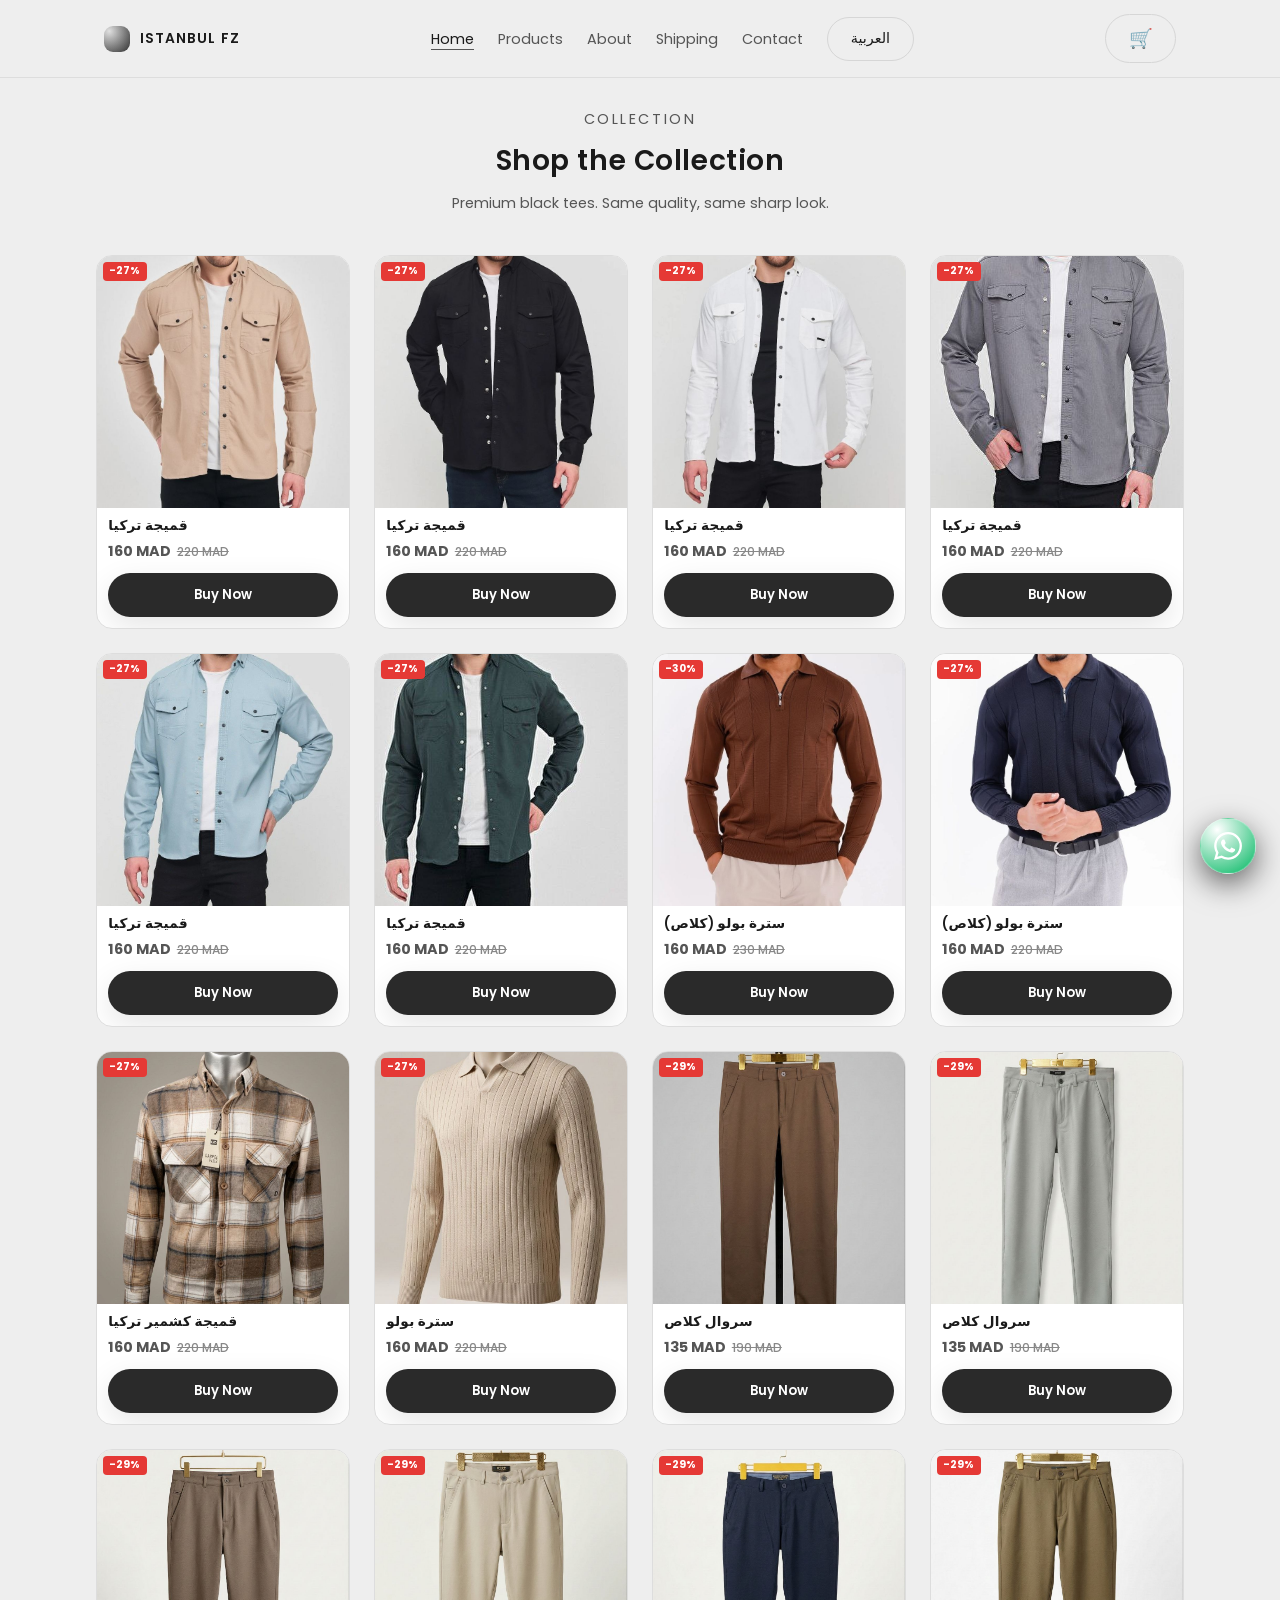
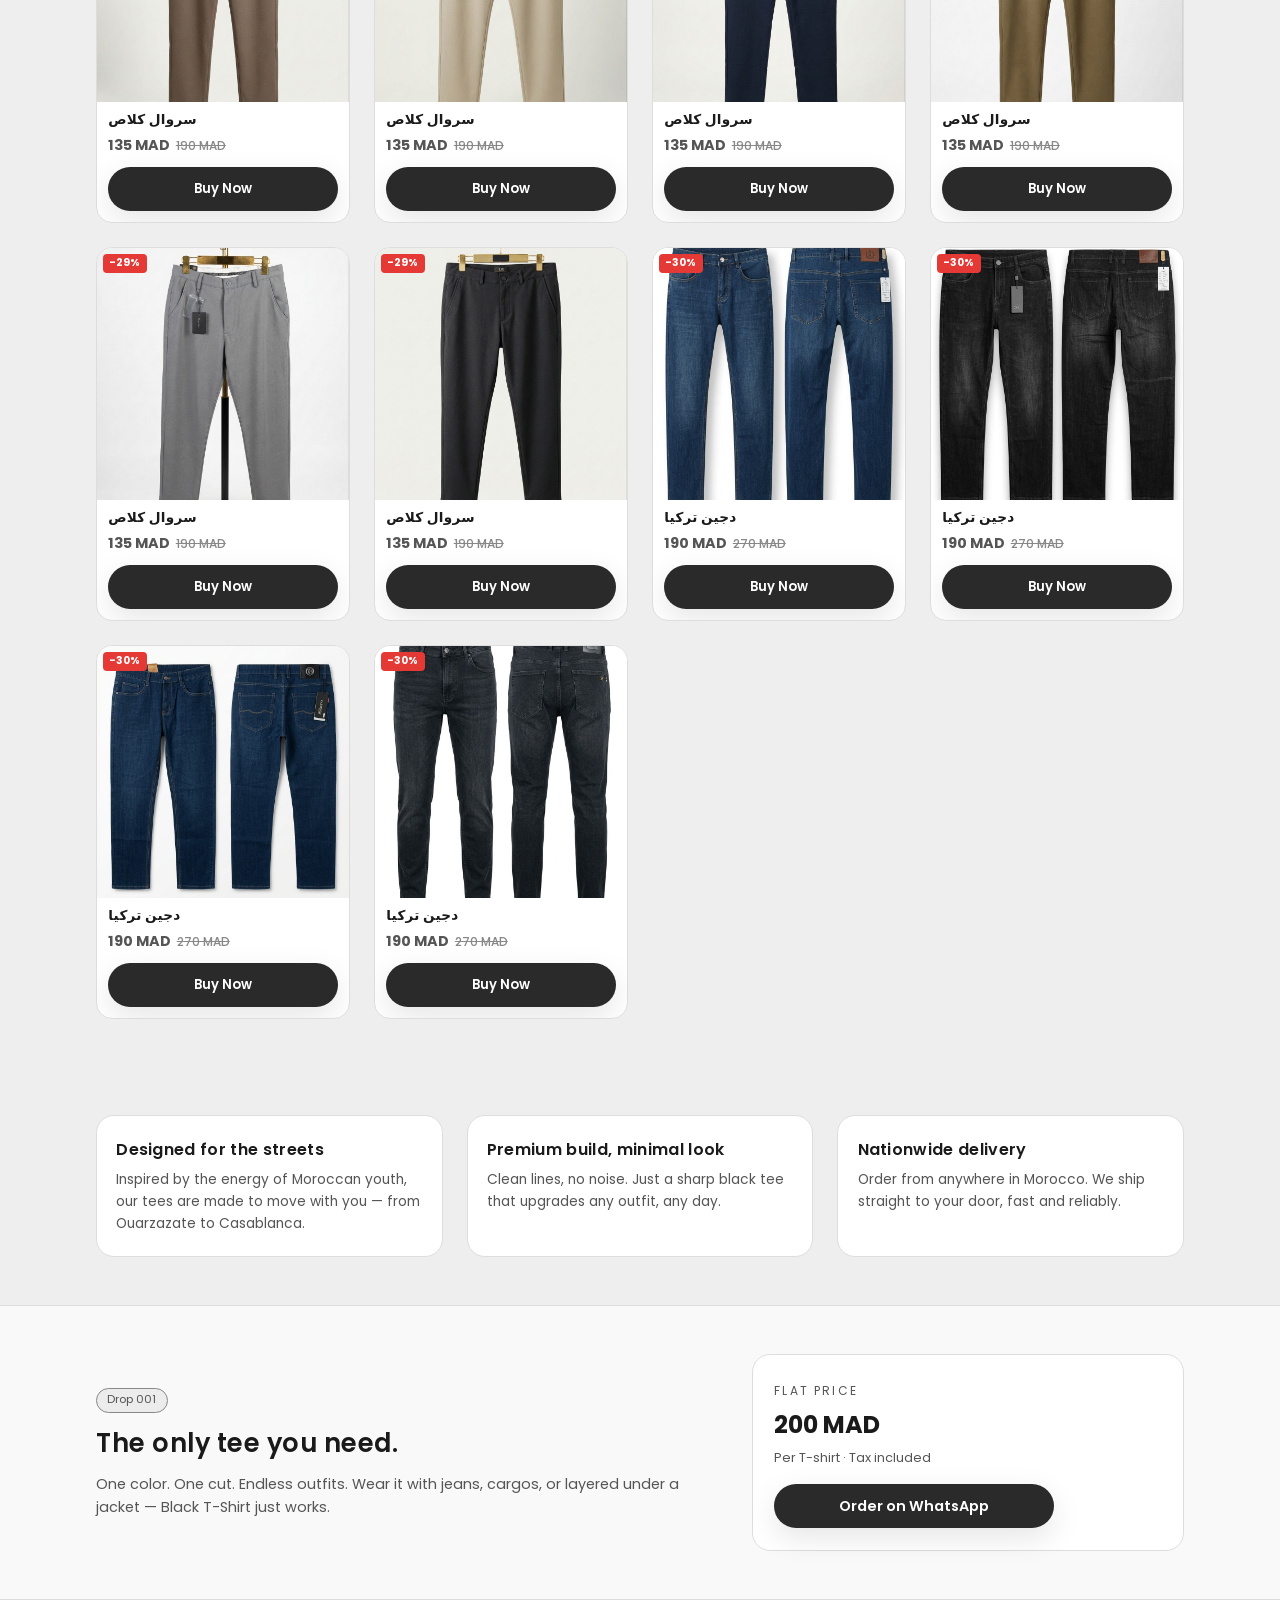
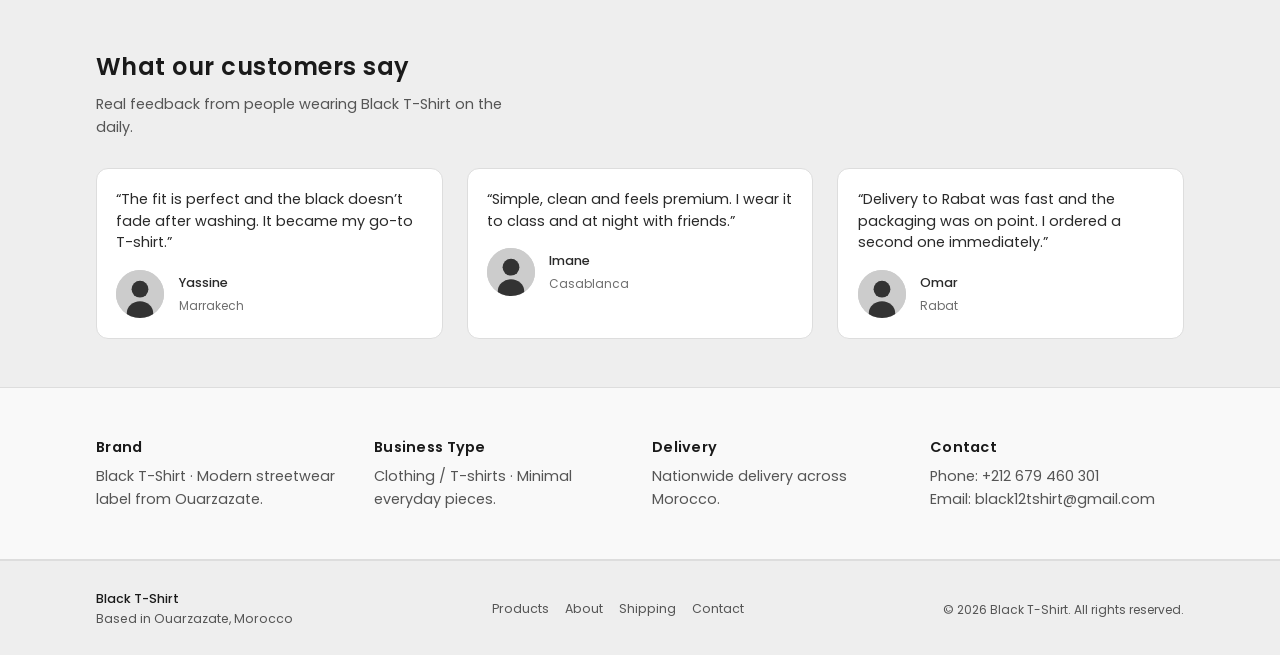
<file: index.html>
<!DOCTYPE html>
<html lang="en">
  <head>
    <meta charset="UTF-8" />
    <meta name="viewport" content="width=device-width, initial-scale=1, viewport-fit=cover" />
    <title>Black T-Shirt | Premium Minimal Streetwear in Morocco</title>
    <meta
      name="description"
      content="Black T-Shirt is a modern Moroccan streetwear brand from Ouarzazate. Premium black T-shirts, 200 MAD, with nationwide delivery across Morocco."
    />
    <meta
      name="keywords"
      content="Black T-Shirt, t-shirts Morocco, streetwear Morocco, Ouarzazate clothing brand, black tshirt, premium cotton tee Morocco"
    />
    <meta name="theme-color" content="#eeeeee" />
    <link rel="icon" type="image/svg+xml" href="./favicon.svg" />
    <link rel="apple-touch-icon" href="./favicon.svg" />
    <link rel="manifest" href="./site.webmanifest" />
    <link rel="canonical" href="https://www.blacktshirt.ma/" />
    <meta property="og:type" content="website" />
    <meta property="og:title" content="Black T-Shirt | Premium Minimal Streetwear in Morocco" />
    <meta property="og:description" content="Black T-Shirt is a modern Moroccan streetwear brand from Ouarzazate. Premium black T-shirts, 200 MAD, nationwide delivery across Morocco." />
    <meta property="og:url" content="https://www.blacktshirt.ma/" />
    <meta property="og:locale" content="en_MA" />
    <meta property="og:site_name" content="Black T-Shirt" />
    <meta name="twitter:card" content="summary_large_image" />
    <meta name="twitter:title" content="Black T-Shirt | Premium Minimal Streetwear in Morocco" />
    <meta name="twitter:description" content="Black T-Shirt is a modern Moroccan streetwear brand from Ouarzazate. Premium black T-shirts, 200 MAD, nationwide delivery." />
    <link rel="preconnect" href="https://fonts.googleapis.com" />
    <link rel="preconnect" href="https://fonts.gstatic.com" crossorigin />
    <link
      rel="preload"
      href="https://fonts.googleapis.com/css2?family=Poppins:wght@300;400;500;600;700&display=swap"
      as="style"
    />
    <link
      href="https://fonts.googleapis.com/css2?family=Poppins:wght@300;400;500;600;700&display=swap"
      rel="stylesheet"
    />
    <script type="application/ld+json">
    {
      "@context": "https://schema.org",
      "@graph": [
        {
          "@type": "LocalBusiness",
          "@id": "https://www.blacktshirt.ma/#organization",
          "name": "Black T-Shirt",
          "url": "https://www.blacktshirt.ma/",
          "description": "Modern Moroccan streetwear brand from Ouarzazate. Premium black T-shirts, 200 MAD, nationwide delivery.",
          "image": "https://images.pexels.com/photos/7671166/pexels-photo-7671166.jpeg?auto=compress&cs=tinysrgb&w=800",
          "address": {
            "@type": "PostalAddress",
            "addressLocality": "Ouarzazate",
            "addressRegion": "Drâa-Tafilalet",
            "addressCountry": "MA"
          },
          "geo": { "@type": "GeoCoordinates", "latitude": 30.9198, "longitude": -6.8926 },
          "telephone": "+212-679-460-301",
          "priceRange": "200 MAD",
          "contactPoint": {
            "@type": "ContactPoint",
            "telephone": "+212-679-460-301",
            "contactType": "customer service",
            "email": "black12tshirt@gmail.com",
            "areaServed": "MA",
            "availableLanguage": ["English", "Arabic"]
          }
        },
        {
          "@type": "WebSite",
          "@id": "https://www.blacktshirt.ma/#website",
          "url": "https://www.blacktshirt.ma/",
          "name": "Black T-Shirt",
          "description": "Premium minimal streetwear in Morocco. Black T-shirts from Ouarzazate.",
          "publisher": { "@id": "https://www.blacktshirt.ma/#organization" },
          "inLanguage": ["en", "ar"]
        },
        {
          "@type": "BreadcrumbList",
          "itemListElement": [{ "@type": "ListItem", "position": 1, "name": "Home", "item": "https://www.blacktshirt.ma/" }]
        },
        {
          "@type": "Product",
          "name": "Black T-Shirt",
          "description": "Premium black T-shirt. Minimal, 100% cotton, designed for the streets of Morocco. Classic, Slim and Oversized fits.",
          "brand": { "@id": "https://www.blacktshirt.ma/#organization" },
          "offers": {
            "@type": "Offer",
            "url": "https://www.blacktshirt.ma/products.html",
            "priceCurrency": "MAD",
            "price": "200",
            "availability": "https://schema.org/InStock",
            "seller": { "@id": "https://www.blacktshirt.ma/#organization" }
          },
          "aggregateRating": {
            "@type": "AggregateRating",
            "ratingValue": "4.9",
            "reviewCount": "3",
            "bestRating": "5",
            "worstRating": "1"
          }
        },
        {
          "@type": "FAQPage",
          "mainEntity": [
            { "@type": "Question", "name": "Where does Black T-Shirt ship?", "acceptedAnswer": { "@type": "Answer", "text": "Black T-Shirt delivers nationwide across Morocco, including Casablanca, Marrakech, Rabat, Tangier, Agadir and more." } },
            { "@type": "Question", "name": "How much does a Black T-Shirt cost?", "acceptedAnswer": { "@type": "Answer", "text": "Every Black T-Shirt is 200 MAD per item, tax included. Flat price for all fits: Classic, Slim and Oversized." } },
            { "@type": "Question", "name": "How do I order a Black T-Shirt?", "acceptedAnswer": { "@type": "Answer", "text": "Order via WhatsApp: send your name, size, city and quantity. We confirm and ship from Ouarzazate." } }
          ]
        }
      ]
    }
    </script>
    <link rel="stylesheet" href="./assets/css/styles.css" />
    <link rel="stylesheet" href="./assets/css/cart.css" />
    <script src="./assets/js/lang.js" defer></script>
  </head>
  <body>
    <a href="#main-content" class="skip-link">Skip to main content</a>
    <header class="site-header">
      <div class="container header-inner">
        <a href="./" class="logo">
          <span class="logo-mark"></span>
          <span class="logo-text">Black T-Shirt</span>
        </a>
        <nav class="main-nav" aria-label="Primary navigation">
          <button
            class="nav-toggle"
            aria-label="Toggle navigation"
            aria-expanded="false"
          >
            <span></span>
            <span></span>
            <span></span>
          </button>
          <ul class="nav-links">
            <li><a href="./" class="active" data-translate="home">Home</a></li>
            <li><a href="./products.html" data-translate="products">Products</a></li>
            <li><a href="./about.html" data-translate="about">About</a></li>
            <li><a href="./shipping.html" data-translate="shipping">Shipping</a></li>
            <li><a href="./contact.html" data-translate="contact">Contact</a></li>
          </ul>
          <button type="button" class="lang-switcher btn btn-ghost" id="lang-switcher" aria-label="Switch language" title="Switch language">
            <span id="lang-switcher-text">ع</span>
          </button>
        </nav>
        <button
          type="button"
          class="btn btn-ghost header-cta cart-toggle"
          onclick="openCart()"
          aria-label="View cart"
        >
          <span class="cart-icon">🛒</span>
          <span id="cart-badge" class="cart-badge" style="display: none;">0</span>
        </button>
      </div>
    </header>

    <main id="main-content">
      <!-- Products Section -->
      <section class="section section--dark products-home">
        <div class="container">
          <header class="section-heading">
            <p class="eyebrow">Collection</p>
            <h2>Shop the Collection</h2>
            <p>Premium black tees. Same quality, same sharp look.</p>
          </header>
          <div class="products-grid products-grid--home" id="products-grid"></div>
        </div>
      </section>

      <!-- Selling Points -->
      <section class="section section--dark" data-section="features">
        <div class="container grid-3">
          <article class="feature-card">
            <h3 data-content="home.feature1Title">Designed for the streets</h3>
            <p data-content="home.feature1Text">
              Inspired by the energy of Moroccan youth, our tees are made to
              move with you — from Ouarzazate to Casablanca.
            </p>
          </article>
          <article class="feature-card">
            <h3 data-content="home.feature2Title">Premium build, minimal look</h3>
            <p data-content="home.feature2Text">
              Clean lines, no noise. Just a sharp black tee that upgrades any
              outfit, any day.
            </p>
          </article>
          <article class="feature-card">
            <h3 data-content="home.feature3Title">Nationwide delivery</h3>
            <p data-content="home.feature3Text">
              Order from anywhere in Morocco. We ship straight to your door,
              fast and reliably.
            </p>
          </article>
        </div>
      </section>

      <!-- Product Highlight Strip -->
      <section class="section section--light" data-section="strip">
        <div class="container strip">
          <div class="strip-main">
            <span class="pill pill-outline" data-content="home.stripPill">Drop 001</span>
            <h2 data-content="home.stripTitle">The only tee you need.</h2>
            <p data-content="home.stripText">
              One color. One cut. Endless outfits. Wear it with jeans, cargos,
              or layered under a jacket — Black T-Shirt just works.
            </p>
          </div>
          <div class="strip-side">
            <div class="strip-price">
              <span>Flat price</span>
              <strong>200 MAD</strong>
              <span class="muted">Per T-shirt · Tax included</span>
            </div>
            <a
              href="https://wa.me/212679460301?text=Hi%20Black%20T-Shirt%2C%20I%27d%20like%20to%20order%20a%20T-shirt."
              class="btn btn-primary btn-wide"
              target="_blank"
              rel="noopener"
            >
              Order on WhatsApp
            </a>
          </div>
        </div>
      </section>

      <!-- Testimonials -->
      <section class="section section--dark" id="testimonials" data-section="testimonials">
        <div class="container">
          <header class="section-heading">
            <h2>What our customers say</h2>
            <p>Real feedback from people wearing Black T-Shirt on the daily.</p>
          </header>
          <div class="testimonial-grid">
            <article class="testimonial-card">
              <p class="testimonial-text">
                “The fit is perfect and the black doesn’t fade after washing.
                It became my go-to T-shirt.”
              </p>
              <div class="testimonial-author">
                <img class="testimonial-avatar" src="https://ui-avatars.com/api/?name=Yassine&background=cccccc&color=333333&size=80" alt="Yassine, Black T-Shirt customer from Marrakech" loading="lazy" onerror="this.onerror=null;this.src='data:image/svg+xml,%3Csvg xmlns=\'http://www.w3.org/2000/svg\' width=\'80\' height=\'80\' viewBox=\'0 0 80 80\'%3E%3Crect fill=\'%23cccccc\' width=\'80\' height=\'80\'/%3E%3Ccircle cx=\'40\' cy=\'32\' r=\'14\' fill=\'%23333333\'/%3E%3Cellipse cx=\'40\' cy=\'72\' rx=\'22\' ry=\'20\' fill=\'%23333333\'/%3E%3C/svg%3E';" />
                <div class="testimonial-meta">
                  <span class="name">Yassine</span>
                  <span class="location">Marrakech</span>
                </div>
              </div>
            </article>
            <article class="testimonial-card">
              <p class="testimonial-text">
                “Simple, clean and feels premium. I wear it to class and at
                night with friends.”
              </p>
              <div class="testimonial-author">
                <img class="testimonial-avatar" src="https://ui-avatars.com/api/?name=Imane&background=cccccc&color=333333&size=80" alt="Imane, Black T-Shirt customer from Casablanca" loading="lazy" onerror="this.onerror=null;this.src='data:image/svg+xml,%3Csvg xmlns=\'http://www.w3.org/2000/svg\' width=\'80\' height=\'80\' viewBox=\'0 0 80 80\'%3E%3Crect fill=\'%23cccccc\' width=\'80\' height=\'80\'/%3E%3Ccircle cx=\'40\' cy=\'32\' r=\'14\' fill=\'%23333333\'/%3E%3Cellipse cx=\'40\' cy=\'72\' rx=\'22\' ry=\'20\' fill=\'%23333333\'/%3E%3C/svg%3E';" />
                <div class="testimonial-meta">
                  <span class="name">Imane</span>
                  <span class="location">Casablanca</span>
                </div>
              </div>
            </article>
            <article class="testimonial-card">
              <p class="testimonial-text">
                “Delivery to Rabat was fast and the packaging was on point. I
                ordered a second one immediately.”
              </p>
              <div class="testimonial-author">
                <img class="testimonial-avatar" src="https://ui-avatars.com/api/?name=Omar&background=cccccc&color=333333&size=80" alt="Omar, Black T-Shirt customer from Rabat" loading="lazy" onerror="this.onerror=null;this.src='data:image/svg+xml,%3Csvg xmlns=\'http://www.w3.org/2000/svg\' width=\'80\' height=\'80\' viewBox=\'0 0 80 80\'%3E%3Crect fill=\'%23cccccc\' width=\'80\' height=\'80\'/%3E%3Ccircle cx=\'40\' cy=\'32\' r=\'14\' fill=\'%23333333\'/%3E%3Cellipse cx=\'40\' cy=\'72\' rx=\'22\' ry=\'20\' fill=\'%23333333\'/%3E%3C/svg%3E';" />
                <div class="testimonial-meta">
                  <span class="name">Omar</span>
                  <span class="location">Rabat</span>
                </div>
              </div>
            </article>
          </div>
        </div>
      </section>

      <!-- Info Strip -->
      <section class="section section--light info-strip">
        <div class="container info-grid">
          <div>
            <h3>Brand</h3>
            <p>Black T-Shirt · Modern streetwear label from Ouarzazate.</p>
          </div>
          <div>
            <h3>Business Type</h3>
            <p>Clothing / T-shirts · Minimal everyday pieces.</p>
          </div>
          <div>
            <h3>Delivery</h3>
            <p>Nationwide delivery across Morocco.</p>
          </div>
          <div>
            <h3>Contact</h3>
            <p>
              Phone:
              <a href="tel:+212679460301">+212 679 460 301</a><br />
              Email:
              <a href="mailto:black12tshirt@gmail.com"
                >black12tshirt@gmail.com</a
              >
            </p>
          </div>
        </div>
      </section>
    </main>

    <footer class="site-footer">
      <div class="container footer-inner">
        <div>
          <p class="footer-brand">Black T-Shirt</p>
          <p class="footer-location">Based in Ouarzazate, Morocco</p>
        </div>
        <div class="footer-links">
          <a href="./products.html">Products</a>
          <a href="./about.html">About</a>
          <a href="./shipping.html">Shipping</a>
          <a href="./contact.html">Contact</a>
        </div>
        <p class="footer-copy">
          &copy; <span id="year"></span> Black T-Shirt. All rights reserved.
        </p>
      </div>
    </footer>

    <!-- Cart Modal -->
    <div id="cart-modal" class="cart-modal" role="dialog" aria-labelledby="cart-title" aria-modal="false">
      <div class="cart-modal-content">
        <div class="cart-header">
          <h2 id="cart-title" data-translate="yourOrder">Your Order</h2>
          <button type="button" class="cart-close" onclick="closeCart()" aria-label="Close cart">×</button>
        </div>
        <div id="cart-empty" class="cart-empty">
          <p data-translate="emptyCart">Your cart is empty</p>
          <a href="./products.html" class="btn btn-primary" data-translate="browseProducts">Browse Products</a>
        </div>
        <div id="cart-items" class="cart-items"></div>
        <div class="cart-footer">
          <div class="cart-total">
            <span data-translate="total">Total:</span>
            <strong id="cart-total">0 MAD</strong>
          </div>
          <button type="button" class="btn btn-primary btn-full" onclick="proceedToCheckout()" data-translate="proceedToCheckout">Proceed to Checkout</button>
        </div>
      </div>
    </div>

    <script src="./assets/js/store.js" defer></script>
    <script src="./assets/js/floating-contact.js" defer></script>
    <script src="./assets/js/storefront.js" defer></script>
    <script src="./assets/js/main.js" defer></script>
    <script src="./assets/js/cart.js" defer></script>
    <script src="./assets/js/order.js" defer></script>
  </body>
</html>
</file>
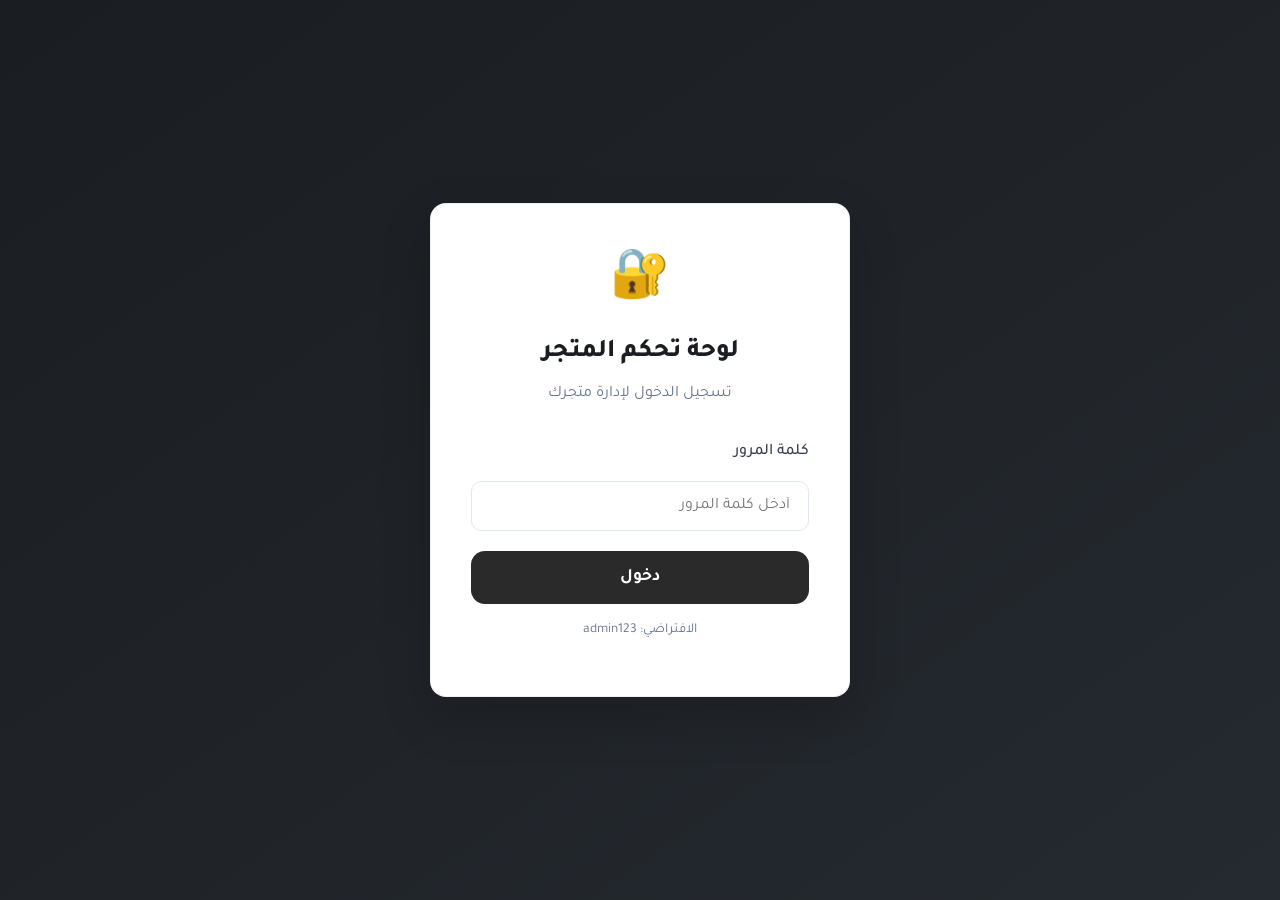
<file: admin/index.html>
<!DOCTYPE html>
<html lang="ar" dir="rtl" id="admin-html">
  <head>
    <meta charset="UTF-8" />
    <meta name="viewport" content="width=device-width, initial-scale=1" />
    <title>لوحة التحكم | متجر الملابس</title>
    <link rel="preconnect" href="https://fonts.googleapis.com" />
    <link rel="preconnect" href="https://fonts.gstatic.com" crossorigin />
    <link href="https://fonts.googleapis.com/css2?family=Tajawal:wght@400;500;700;800&family=Inter:wght@400;500;600;700&display=swap" rel="stylesheet" />
    <link rel="stylesheet" href="./admin.css" />
  </head>
  <body>
    <div id="admin-app">
      <!-- Login Screen -->
      <div id="login-screen" class="login-screen">
        <div class="login-card">
          <div class="login-header">
            <span class="login-icon">🔐</span>
            <h1 data-i18n="loginTitle">لوحة تحكم المتجر</h1>
            <p data-i18n="loginSubtitle">تسجيل الدخول لإدارة متجرك</p>
          </div>
          <form id="login-form" class="login-form">
            <div class="form-group">
              <label for="admin-password" data-i18n="password">كلمة المرور</label>
              <input type="password" id="admin-password" data-i18n-placeholder="passwordPlaceholder" placeholder="أدخل كلمة المرور" required autocomplete="current-password" />
            </div>
            <button type="submit" class="btn btn-primary btn-large btn-full" data-i18n="loginBtn">دخول</button>
            <p class="login-hint" data-i18n="loginHint">الافتراضي: admin123</p>
          </form>
        </div>
      </div>

      <!-- Dashboard -->
      <div id="dashboard" class="dashboard hidden">
        <header class="admin-header">
          <div class="admin-header-inner">
            <h1 class="admin-title" data-i18n="appTitle">لوحة التحكم</h1>
            <div class="admin-header-actions">
              <button type="button" id="lang-toggle" class="btn btn-ghost btn-small" title="العربية / English">ع EN</button>
              <a href="../index.html" target="_blank" class="btn btn-ghost btn-small" data-i18n="previewSite">معاينة الموقع</a>
              <button type="button" id="logout-btn" class="btn btn-ghost btn-small" data-i18n="logout">تسجيل الخروج</button>
            </div>
          </div>
        </header>

        <aside class="sidebar">
          <div class="sidebar-brand">
            <span class="sidebar-logo">⚙️</span>
            <span data-i18n="appTitle">لوحة التحكم</span>
          </div>
          <nav class="sidebar-nav">
            <button type="button" class="nav-item active" data-section="products">
              <span class="nav-icon">📦</span>
              <span data-i18n="navProducts">المنتجات</span>
            </button>
            <button type="button" class="nav-item" data-section="inventory">
              <span class="nav-icon">📋</span>
              <span data-i18n="navInventory">المخزون</span>
            </button>
            <button type="button" class="nav-item" data-section="sizes">
              <span class="nav-icon">📐</span>
              <span data-i18n="navSizes">المقاسات</span>
            </button>
            <button type="button" class="nav-item" data-section="content">
              <span class="nav-icon">📄</span>
              <span data-i18n="navContent">المحتوى</span>
            </button>
            <button type="button" class="nav-item" data-section="floating-contact">
              <span class="nav-icon">📱</span>
              <span data-i18n="navFloatingContact">زر الاتصال العائم</span>
            </button>
            <button type="button" class="nav-item" data-section="site-settings">
              <span class="nav-icon">🔧</span>
              <span data-i18n="navSiteSettings">إعدادات الموقع</span>
            </button>
            <button type="button" class="nav-item" data-section="design">
              <span class="nav-icon">🎨</span>
              <span data-i18n="navDesign">التصميم</span>
            </button>
            <button type="button" class="nav-item" data-section="sync">
              <span class="nav-icon">☁️</span>
              <span data-i18n="navSync">مزامنة GitHub</span>
            </button>
          </nav>
          <div class="sidebar-footer">
            <a href="../index.html" target="_blank" class="nav-item">
              <span class="nav-icon">🌐</span>
              <span data-i18n="previewSite">معاينة الموقع</span>
            </a>
          </div>
        </aside>

        <main class="main-content">
          <!-- Products Section -->
          <section id="section-products" class="panel active">
            <div class="panel-header">
              <h2>إدارة المنتجات</h2>
              <button type="button" class="btn btn-primary btn-large" id="btn-add-product">+ إضافة منتج</button>
            </div>
            <div id="products-list" class="cards-grid"></div>
          </section>

          <!-- Inventory Section -->
          <section id="section-inventory" class="panel">
            <div class="panel-header">
              <h2>المخزون والتنبيهات</h2>
            </div>
            <div id="inventory-alerts" class="alerts-box"></div>
            <div id="inventory-table-wrap" class="table-wrap"></div>
          </section>

          <!-- Sizes Section -->
          <section id="section-sizes" class="panel">
            <div class="panel-header">
              <h2 data-i18n="sizesTitle">إدارة المقاسات</h2>
              <button type="button" class="btn btn-primary btn-large" id="btn-add-size" data-i18n="addSize">+ إضافة مقاس</button>
            </div>
            <p class="form-hint" data-i18n="sizesHint">المقاسات المعرّفة هنا تظهر في نموذج المنتج ويمكن تعيينها لكل منتج. يمكنك إضافة أو حذف المقاسات في أي وقت.</p>
            <div id="sizes-list" class="cards-grid sizes-list"></div>
          </section>

          <!-- Floating Contact Section -->
          <section id="section-floating-contact" class="panel">
            <div class="panel-header">
              <h2 data-i18n="floatingContactTitle">زر الاتصال العائم</h2>
              <button type="button" class="btn btn-primary btn-large" id="btn-save-floating-contact" data-i18n="save">حفظ</button>
            </div>
            <div id="floating-contact-fields" class="form-grid"></div>
          </section>

          <!-- Content Section -->
          <section id="section-content" class="panel">
            <div class="panel-header">
              <h2>المحتوى والصفحات</h2>
              <button type="button" class="btn btn-primary btn-large" id="btn-save-content">حفظ التغييرات</button>
            </div>
            <div class="tabs">
              <button type="button" class="tab active" data-tab="content-home">الرئيسية</button>
              <button type="button" class="tab" data-tab="content-about">من نحن</button>
              <button type="button" class="tab" data-tab="content-contact">اتصل بنا</button>
              <button type="button" class="tab" data-tab="content-banners">البانرات</button>
            </div>
            <div id="content-home" class="tab-panel active">
              <div id="content-home-fields" class="form-grid"></div>
            </div>
            <div id="content-about" class="tab-panel">
              <div id="content-about-fields" class="form-grid"></div>
            </div>
            <div id="content-contact" class="tab-panel">
              <div id="content-contact-fields" class="form-grid"></div>
            </div>
            <div id="content-banners" class="tab-panel">
              <div id="banners-list" class="banners-list"></div>
              <button type="button" class="btn btn-secondary" id="btn-add-banner">+ إضافة بانر</button>
            </div>
          </section>

          <!-- GitHub Sync Section -->
          <section id="section-sync" class="panel">
            <div class="panel-header">
              <h2 data-i18n="syncTitle">مزامنة مع GitHub Pages</h2>
              <button type="button" class="btn btn-primary btn-large" id="btn-sync-now" data-i18n="syncNow">مزامنة الآن</button>
            </div>
            <p class="form-hint sync-hint" data-i18n="syncHint">احفظ التغييرات على الخادم حتى تظهر على جميع الأجهزة.</p>
            <div id="sync-fields" class="form-grid"></div>
          </section>

          <!-- Site Settings Section -->
          <section id="section-site-settings" class="panel">
            <div class="panel-header">
              <h2 data-i18n="siteSettingsTitle">إعدادات الموقع</h2>
              <button type="button" class="btn btn-primary btn-large" id="btn-save-site-settings" data-i18n="save">حفظ</button>
            </div>
            <p class="form-hint" data-i18n="siteSettingsHint">تعديل اسم الموقع والشعار يظهر تلقائياً في رأس الصفحة.</p>
            <div id="site-settings-fields" class="form-grid"></div>
          </section>

          <!-- Design Section -->
          <section id="section-design" class="panel">
            <div class="panel-header">
              <h2>التصميم والألوان</h2>
              <div class="panel-actions">
                <a href="../products.html" target="_blank" rel="noopener" class="btn btn-secondary btn-large">معاينة المنتجات</a>
                <button type="button" class="btn btn-primary btn-large" id="btn-save-design">حفظ التصميم</button>
              </div>
            </div>
            <div id="design-fields" class="form-grid design-grid"></div>
            <div class="design-product-card">
              <h3>بطاقة المنتج (الألوان والخط والشبكة)</h3>
              <div id="design-product-card-fields" class="form-grid design-grid"></div>
            </div>
            <div class="design-categories-order">
              <h3>فئات المنتجات وترتيب العرض</h3>
              <div class="design-two-cols">
                <div>
                  <label>قائمة الفئات (للعرض والفلترة)</label>
                  <div id="design-categories-list"></div>
                  <input type="text" id="design-category-new" class="input-inline" placeholder="فئة جديدة" maxlength="40" />
                  <button type="button" class="btn btn-secondary btn-small" id="btn-add-category">إضافة فئة</button>
                </div>
                <div>
                  <label>ترتيب المنتجات في الصفحة (اسحب للتعديل)</label>
                  <p class="form-hint">المنتجات المذكورة هنا تظهر أولاً؛ الباقي يتبعها.</p>
                  <ul id="design-product-order" class="product-order-list"></ul>
                </div>
              </div>
            </div>
            <div class="section-toggles">
              <h3>إظهار/إخفاء أقسام الموقع</h3>
              <div id="section-toggles-list"></div>
            </div>
          </section>
        </main>
      </div>

      <!-- Product Edit Modal -->
      <div id="product-modal" class="modal hidden">
        <div class="modal-backdrop"></div>
        <div class="modal-content modal-large">
          <div class="modal-header">
            <h2 id="product-modal-title">إضافة منتج</h2>
            <button type="button" class="modal-close" aria-label="إغلاق">×</button>
          </div>
          <form id="product-form" class="modal-body">
            <input type="hidden" id="product-id" />
            <div class="form-row">
              <div class="form-group">
                <label for="product-name">اسم المنتج</label>
                <input type="text" id="product-name" required placeholder="مثال: تيشيرت أسود كلاسيك" />
              </div>
              <div class="form-group">
                <label>الفئة</label>
                <select id="product-category">
                  <option value="">—</option>
                </select>
              </div>
            </div>
            <div class="form-row form-row-prices">
              <div class="form-group">
                <label for="product-regular-price">السعر القديم (درهم)</label>
                <input type="number" id="product-regular-price" min="0" step="1" placeholder="السعر قبل التخفيض" />
              </div>
              <div class="form-group">
                <label for="product-discount-price">السعر الجديد (درهم)</label>
                <input type="number" id="product-discount-price" min="0" step="1" placeholder="السعر بعد التخفيض (اختياري)" />
              </div>
              <div class="form-group">
                <label for="product-discount-percent">نسبة التخفيض % (1–100)</label>
                <input type="number" id="product-discount-percent" min="1" max="100" step="1" placeholder="تحسب تلقائياً أو عدّل يدوياً" title="يُحدّث السعر الجديد عند التعديل" />
              </div>
            </div>
            <div class="form-group">
              <label for="product-description">الوصف</label>
              <textarea id="product-description" rows="4" placeholder="وصف المنتج"></textarea>
            </div>
            <div class="form-group">
              <label>الصور (رابط أو رفع — ترتيب بالسحب)</label>
              <div id="product-images" class="images-upload"></div>
              <input type="file" id="product-image-input" accept="image/*" multiple class="hidden" />
              <div class="image-buttons">
                <button type="button" class="btn btn-secondary" id="btn-add-image-url">+ إضافة رابط صورة</button>
                <button type="button" class="btn btn-secondary" id="btn-upload-image">+ رفع صورة من الجهاز</button>
              </div>
            </div>
            <div class="form-group">
              <label>الألوان المتاحة</label>
              <div id="product-colors" class="colors-list"></div>
              <button type="button" class="btn btn-secondary btn-small" id="btn-add-color">+ لون</button>
            </div>
            <div class="form-group" id="product-sizes-wrap">
              <label>المقاسات المتاحة لهذا المنتج</label>
              <p class="form-hint">اختر المقاسات التي يمتلكها هذا المنتج. إذا لم تختر أي مقاس، لن يظهر خيار المقاس للعميل.</p>
              <div id="product-sizes" class="sizes-checkbox-list"></div>
            </div>
            <div class="form-group">
              <label id="product-inventory-label">الكميات (لكل لون)</label>
              <div id="product-inventory" class="inventory-grid"></div>
            </div>
            <div class="form-group form-group-inline">
              <label class="checkbox-label">
                <input type="checkbox" id="product-visible" checked />
                <span>إظهار المنتج في المتجر</span>
              </label>
            </div>
            <div class="modal-actions">
              <button type="button" class="btn btn-ghost modal-cancel">إلغاء</button>
              <button type="submit" class="btn btn-primary btn-large">حفظ المنتج</button>
            </div>
          </form>
        </div>
      </div>

      <!-- Size Add/Edit Modal -->
      <div id="size-modal" class="modal hidden">
        <div class="modal-backdrop"></div>
        <div class="modal-content">
          <div class="modal-header">
            <h2 id="size-modal-title" data-i18n="addSize">إضافة مقاس</h2>
            <button type="button" class="modal-close" aria-label="إغلاق">×</button>
          </div>
          <form id="size-form" class="modal-body">
            <input type="hidden" id="size-id" />
            <div class="form-group">
              <label for="size-name" data-i18n="sizeName">اسم المقاس</label>
              <input type="text" id="size-name" required placeholder="مثال: S, M, L, XL, XXL" maxlength="20" />
              <p class="form-hint">سيُستخدم كمعرّف تلقائياً (حروف صغيرة، بدون مسافات).</p>
            </div>
            <div class="modal-actions">
              <button type="button" class="btn btn-ghost modal-cancel" data-i18n="cancel">إلغاء</button>
              <button type="submit" class="btn btn-primary btn-large" data-i18n="save">حفظ</button>
            </div>
          </form>
        </div>
      </div>

      <!-- Toast -->
      <div id="toast" class="toast hidden"></div>
    </div>

    <script src="../assets/js/store.js"></script>
    <script src="./admin.js"></script>
  </body>
</html>
</file>
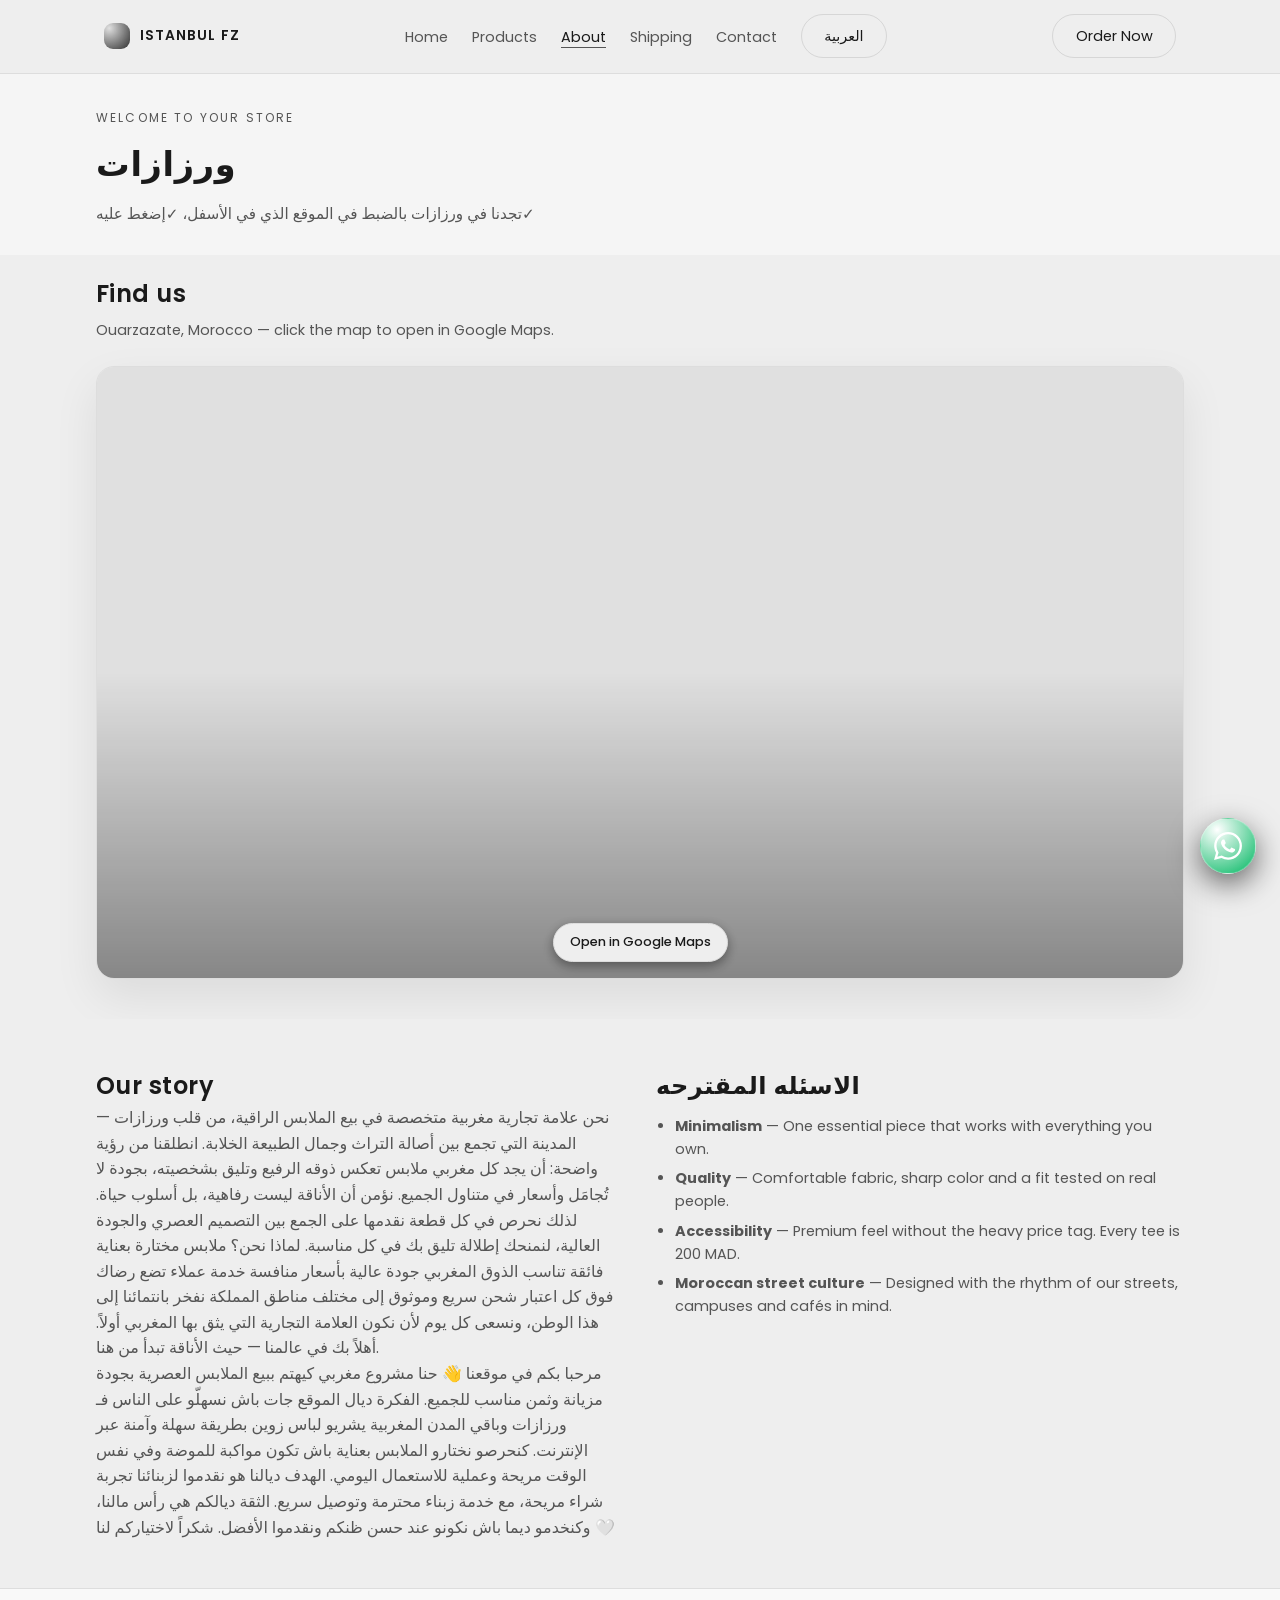
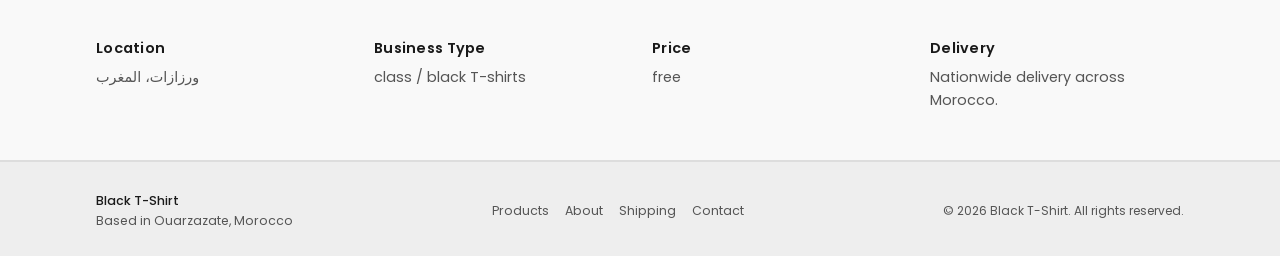
<file: about.html>
<!DOCTYPE html>
<html lang="en">
  <head>
    <meta charset="UTF-8" />
    <meta name="viewport" content="width=device-width, initial-scale=1, viewport-fit=cover" />
    <title>About Black T-Shirt | Streetwear Brand from Ouarzazate, Morocco</title>
    <meta
      name="description"
      content="Black T-Shirt is a Moroccan streetwear brand based in Ouarzazate. Learn our story, values and commitment to premium minimal black T-shirts."
    />
    <meta name="keywords" content="Black T-Shirt about, Ouarzazate clothing brand, Morocco streetwear, black tee brand" />
    <meta name="theme-color" content="#eeeeee" />
    <link rel="icon" type="image/svg+xml" href="./favicon.svg" />
    <link rel="apple-touch-icon" href="./favicon.svg" />
    <link rel="manifest" href="./site.webmanifest" />
    <link rel="canonical" href="https://www.blacktshirt.ma/about.html" />
    <meta property="og:type" content="website" />
    <meta property="og:title" content="About Black T-Shirt | Streetwear Brand from Ouarzazate, Morocco" />
    <meta property="og:description" content="Black T-Shirt is a Moroccan streetwear brand based in Ouarzazate. Learn our story, values and commitment to premium minimal black T-shirts." />
    <meta property="og:url" content="https://www.blacktshirt.ma/about.html" />
    <meta property="og:site_name" content="Black T-Shirt" />
    <meta name="twitter:card" content="summary" />
    <meta name="twitter:title" content="About Black T-Shirt | Ouarzazate, Morocco" />
    <meta name="twitter:description" content="Moroccan streetwear brand focused on the perfect black tee. Premium quality, 200 MAD." />
    <link rel="preconnect" href="https://fonts.googleapis.com" />
    <link rel="preconnect" href="https://fonts.gstatic.com" crossorigin />
    <link
      href="https://fonts.googleapis.com/css2?family=Poppins:wght@300;400;500;600;700&display=swap"
      rel="stylesheet"
    />
    <script type="application/ld+json">
    {"@context":"https://schema.org","@graph":[{"@type":"LocalBusiness","@id":"https://www.blacktshirt.ma/#organization","name":"Black T-Shirt","url":"https://www.blacktshirt.ma/","description":"Moroccan streetwear brand focused on premium minimal black T-shirts. Based in Ouarzazate.","address":{"@type":"PostalAddress","addressLocality":"Ouarzazate","addressRegion":"Drâa-Tafilalet","addressCountry":"MA"},"geo":{"@type":"GeoCoordinates","latitude":30.9198,"longitude":-6.8926},"telephone":"+212-679-460-301","image":"https://images.pexels.com/photos/7671166/pexels-photo-7671166.jpeg?auto=compress&cs=tinysrgb&w=800"},{"@type":"WebSite","@id":"https://www.blacktshirt.ma/#website","url":"https://www.blacktshirt.ma/","name":"Black T-Shirt","publisher":{"@id":"https://www.blacktshirt.ma/#organization"}},{"@type":"BreadcrumbList","itemListElement":[{"@type":"ListItem","position":1,"name":"Home","item":"https://www.blacktshirt.ma/"},{"@type":"ListItem","position":2,"name":"About","item":"https://www.blacktshirt.ma/about.html"}]},{"@type":"AboutPage","name":"About Black T-Shirt","url":"https://www.blacktshirt.ma/about.html","isPartOf":{"@id":"https://www.blacktshirt.ma/#website"}}]}
    </script>
    <link rel="stylesheet" href="./assets/css/styles.css" />
  </head>
  <body>
    <a href="#main-content" class="skip-link">Skip to main content</a>
    <header class="site-header">
      <div class="container header-inner">
        <a href="./" class="logo">
          <span class="logo-mark"></span>
          <span class="logo-text">Black T-Shirt</span>
        </a>
        <nav class="main-nav" aria-label="Primary navigation">
          <button
            class="nav-toggle"
            aria-label="Toggle navigation"
            aria-expanded="false"
          >
            <span></span>
            <span></span>
            <span></span>
          </button>
          <ul class="nav-links">
            <li><a href="./" data-translate="home">Home</a></li>
            <li><a href="./products.html" data-translate="products">Products</a></li>
            <li><a href="./about.html" class="active" data-translate="about">About</a></li>
            <li><a href="./shipping.html" data-translate="shipping">Shipping</a></li>
            <li><a href="./contact.html" data-translate="contact">Contact</a></li>
          </ul>
          <button type="button" class="lang-switcher btn btn-ghost" id="lang-switcher" aria-label="Switch language"><span id="lang-switcher-text">ع</span></button>
        </nav>
        <a
          href="https://wa.me/212679460301?text=Hi%20Black%20T-Shirt%2C%20I%27d%20like%20to%20order%20a%20T-shirt."
          class="btn btn-ghost header-cta"
          target="_blank"
          rel="noopener"
        >
          Order Now
        </a>
      </div>
    </header>

    <main id="main-content">
      <section class="page-hero">
        <div class="container">
          <p class="eyebrow" data-content="about.eyebrow">About</p>
          <h1 data-content="about.title">Built in Ouarzazate. Worn everywhere.</h1>
          <p class="page-hero-subtitle" data-content="about.subtitle">
            Black T-Shirt is a Moroccan streetwear brand focused on one
            essential piece: the perfect black tee.
          </p>
        </div>
      </section>

      <section class="section section--dark map-section map-section--top" aria-labelledby="map-heading">
        <div class="container">
          <h2 id="map-heading" class="map-section__title">Find us</h2>
          <p class="map-section__subtitle" id="map-subtitle">Ouarzazate, Morocco — click the map to open in Google Maps.</p>
          <div class="map-frame">
            <div class="map-frame__inner">
              <iframe
                id="about-map-iframe"
                class="map-frame__embed"
                width="600"
                height="400"
                style="border:0;"
                allowfullscreen=""
                loading="lazy"
                referrerpolicy="no-referrer-when-downgrade"
                title="Store location map"
              ></iframe>
              <a
                id="about-map-link"
                class="map-frame__overlay"
                target="_blank"
                rel="noopener noreferrer"
                aria-label="Open in Google Maps"
              >
                <span class="map-frame__cta">Open in Google Maps</span>
              </a>
            </div>
          </div>
        </div>
      </section>

      <section class="section section--dark">
        <div class="container about-grid">
          <article>
            <h2 data-content="about.storyTitle">Our story</h2>
            <p data-content="about.storyP1">
              Black T-Shirt was born in Ouarzazate, Morocco — a city known for
              its film sets, light and energy. We wanted to create something
              just as iconic: a simple, powerful black T-shirt that fits
              perfectly into modern Moroccan life.
            </p>
            <p data-content="about.storyP2">
              Instead of chasing every trend, we focus on one product and make
              it right. Clean lines, premium fabric and a fit that works on the
              streets, in class, at work or on a night out.
            </p>
          </article>

          <article>
            <h2 data-content="about.valuesTitle">What we stand for</h2>
            <ul class="about-list" id="about-values-list">
              <li><strong>Minimalism</strong> — One essential piece that works with everything you own.</li>
              <li><strong>Quality</strong> — Comfortable fabric, sharp color and a fit tested on real people.</li>
              <li><strong>Accessibility</strong> — Premium feel without the heavy price tag. Every tee is 200 MAD.</li>
              <li><strong>Moroccan street culture</strong> — Designed with the rhythm of our streets, campuses and cafés in mind.</li>
            </ul>
          </article>
        </div>
      </section>

      <section class="section section--light info-strip">
        <div class="container info-grid">
          <div>
            <h3>Location</h3>
            <p data-content="about.location">Ouarzazate, Morocco</p>
          </div>
          <div>
            <h3>Business Type</h3>
            <p data-content="about.businessType">Clothing brand focused on premium black T-shirts.</p>
          </div>
          <div>
            <h3>Price</h3>
            <p data-content="about.priceInfo">Flat price of 200 MAD per item.</p>
          </div>
          <div>
            <h3>Delivery</h3>
            <p data-content="about.deliveryInfo">Nationwide delivery across Morocco.</p>
          </div>
        </div>
      </section>
    </main>

    <footer class="site-footer">
      <div class="container footer-inner">
        <div>
          <p class="footer-brand">Black T-Shirt</p>
          <p class="footer-location">Based in Ouarzazate, Morocco</p>
        </div>
        <div class="footer-links">
          <a href="./products.html">Products</a>
          <a href="./about.html">About</a>
          <a href="./shipping.html">Shipping</a>
          <a href="./contact.html">Contact</a>
        </div>
        <p class="footer-copy">
          &copy; <span id="year"></span> Black T-Shirt. All rights reserved.
        </p>
      </div>
    </footer>

    <script src="./assets/js/lang.js" defer></script>
    <script src="./assets/js/store.js" defer></script>
    <script src="./assets/js/floating-contact.js" defer></script>
    <script src="./assets/js/storefront.js" defer></script>
    <script src="./assets/js/main.js" defer></script>
    <script>
      (function () {
        var iframe = document.getElementById('about-map-iframe');
        var link = document.getElementById('about-map-link');
        var subtitle = document.getElementById('map-subtitle');
        if (!iframe || !link) return;
        var content = typeof Store !== 'undefined' && Store.getContent ? Store.getContent() : null;
        var about = (content && content.about) ? content.about : {};
        var address = (about.location || 'Ouarzazate, Morocco').trim();
        var zoom = Math.min(21, Math.max(1, parseInt(about.mapZoom, 10) || 14));
        var lat = about.mapLat != null ? parseFloat(about.mapLat) : NaN;
        var lng = about.mapLng != null ? parseFloat(about.mapLng) : NaN;
        if (isNaN(lat) || isNaN(lng) || lat < -90 || lat > 90 || lng < -180 || lng > 180) {
          lat = 30.9198;
          lng = -6.8926;
        }
        var src = 'https://maps.google.com/maps?q=' + lat + ',' + lng + '&z=' + zoom + '&output=embed';
        iframe.src = src;
        link.href = 'https://www.google.com/maps?q=' + lat + ',' + lng + '&z=' + zoom;
        link.setAttribute('aria-label', 'Open ' + address + ' in Google Maps');
        if (subtitle) subtitle.textContent = address + ' — click the map to open in Google Maps.';
      })();
    </script>
  </body>
</html>
</file>
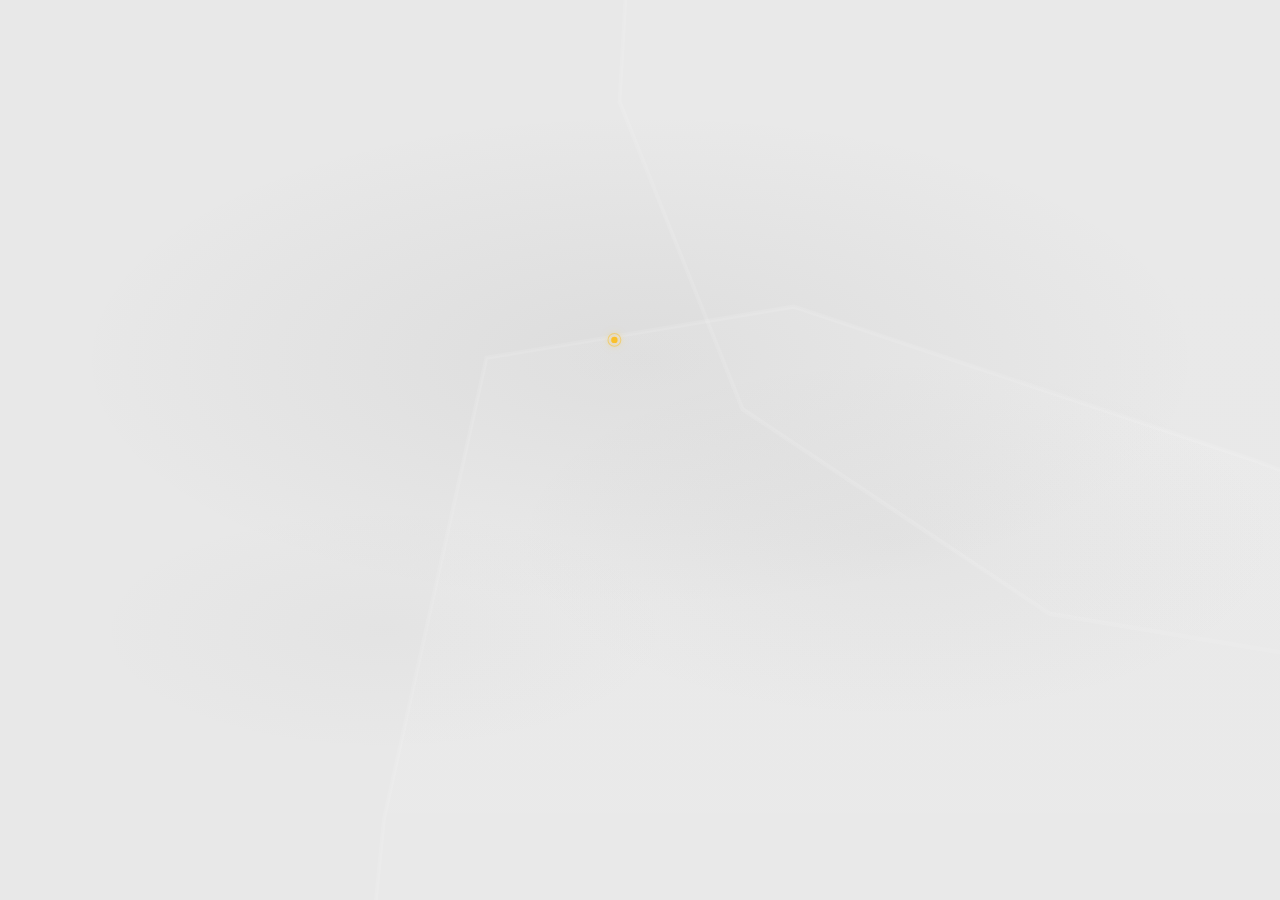
<file: hero-map.html>
<!DOCTYPE html>
<html lang="en">
<head>
  <meta charset="UTF-8" />
  <meta name="viewport" content="width=device-width, initial-scale=1, viewport-fit=cover" />
  <title>Hero Map — Animated World to Ouarzazate | Black T-Shirt</title>
  <meta name="description" content="Animated map visualization from world view to Ouarzazate, Morocco — home of Black T-Shirt streetwear brand." />
  <meta name="robots" content="noindex, nofollow" />
  <style>
    * { box-sizing: border-box; }
    body { margin: 0; min-height: 100vh; }
  </style>
  <link rel="stylesheet" href="./assets/css/hero-map.css" />
</head>
<body>
  <section class="hero-map hero-map--warm" aria-label="World map highlighting Ouarzazate, Morocco">
    <div class="hero-map__glow" aria-hidden="true"></div>
    <div class="hero-map__container">
      <div class="hero-map__svg-wrap">
        <svg xmlns="http://www.w3.org/2000/svg" viewBox="0 0 1000 500" class="hero-map__svg-inner" aria-hidden="true">
          <defs>
            <linearGradient id="hero-map-land" x1="0%" y1="0%" x2="0%" y2="100%">
              <stop offset="0%" stop-color="rgba(255,255,255,0.08)"/>
              <stop offset="100%" stop-color="rgba(255,255,255,0.02)"/>
            </linearGradient>
            <filter id="hero-map-marker-glow" x="-100%" y="-100%" width="300%" height="300%">
              <feGaussianBlur in="SourceGraphic" stdDeviation="3" result="blur"/>
              <feFlood flood-color="#fbbf24" flood-opacity="0.6"/>
              <feComposite in2="blur" operator="in"/>
              <feMerge>
                <feMergeNode/>
                <feMergeNode in="SourceGraphic"/>
              </feMerge>
            </filter>
          </defs>
          <g class="hero-map__map-group" fill="url(#hero-map-land)" stroke="rgba(255,255,255,0.09)" stroke-width="0.4">
            <path d="M 180 120 L 220 95 L 280 100 L 320 85 L 380 110 L 400 150 L 390 200 L 360 240 L 320 260 L 280 250 L 240 220 L 200 180 L 185 150 Z"/>
            <path d="M 280 260 L 310 250 L 340 280 L 350 340 L 340 400 L 310 440 L 280 430 L 260 380 L 255 320 Z"/>
            <path d="M 480 95 L 520 90 L 560 100 L 580 130 L 575 165 L 550 185 L 520 180 L 490 160 L 478 130 Z"/>
            <path d="M 465 155 L 495 150 L 540 165 L 580 180 L 610 220 L 615 270 L 600 320 L 565 360 L 520 370 L 480 355 L 455 310 L 450 250 L 455 200 Z"/>
            <path d="M 560 100 L 620 95 L 700 110 L 780 130 L 850 155 L 880 190 L 870 240 L 820 280 L 750 290 L 680 270 L 620 240 L 580 200 L 565 160 Z"/>
            <path d="M 780 350 L 820 345 L 850 360 L 860 390 L 850 420 L 810 435 L 775 425 L 760 390 Z"/>
          </g>
          <g class="hero-map__marker" filter="url(#hero-map-marker-glow)">
            <circle cx="0" cy="0" r="2.5" fill="rgba(251,191,36,0.95)"/>
            <circle cx="0" cy="0" r="5" fill="none" stroke="rgba(251,191,36,0.5)" stroke-width="0.8"/>
          </g>
        </svg>
      </div>
    </div>
  </section>
</body>
</html>
</file>
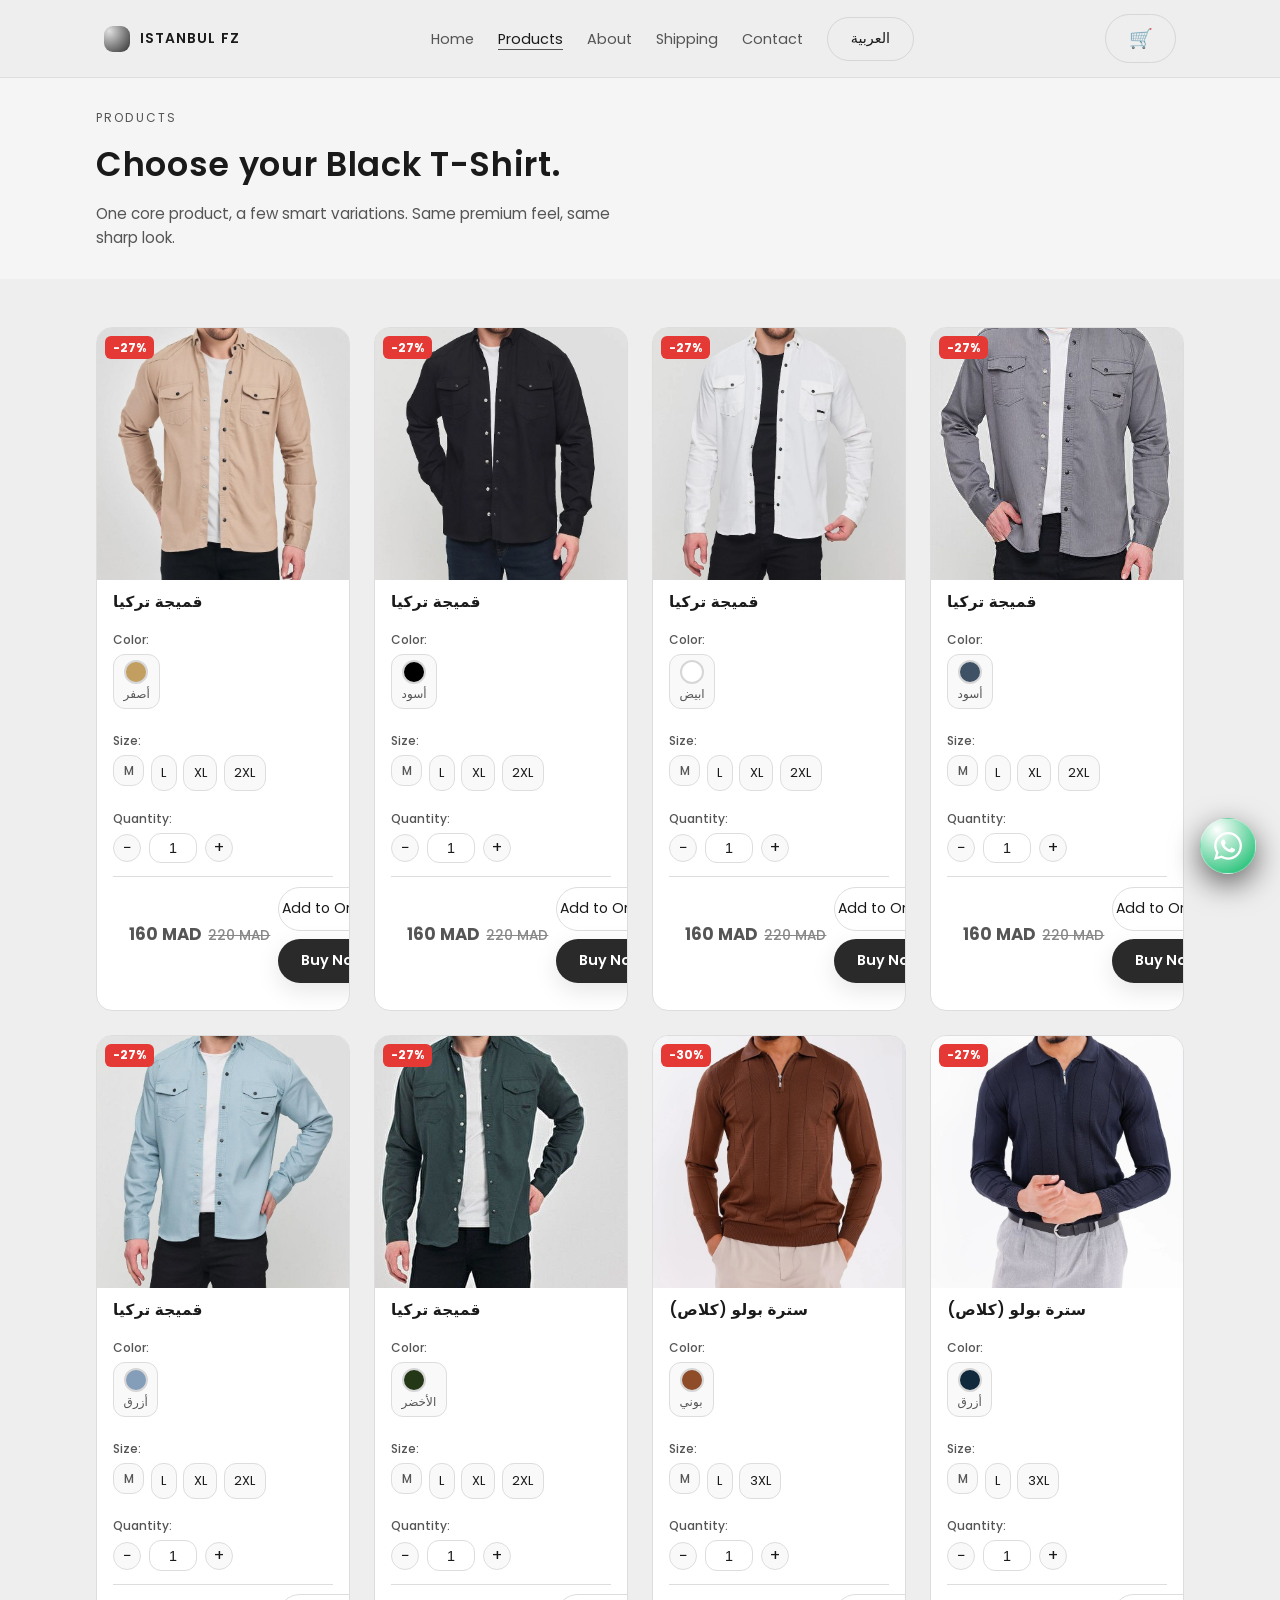
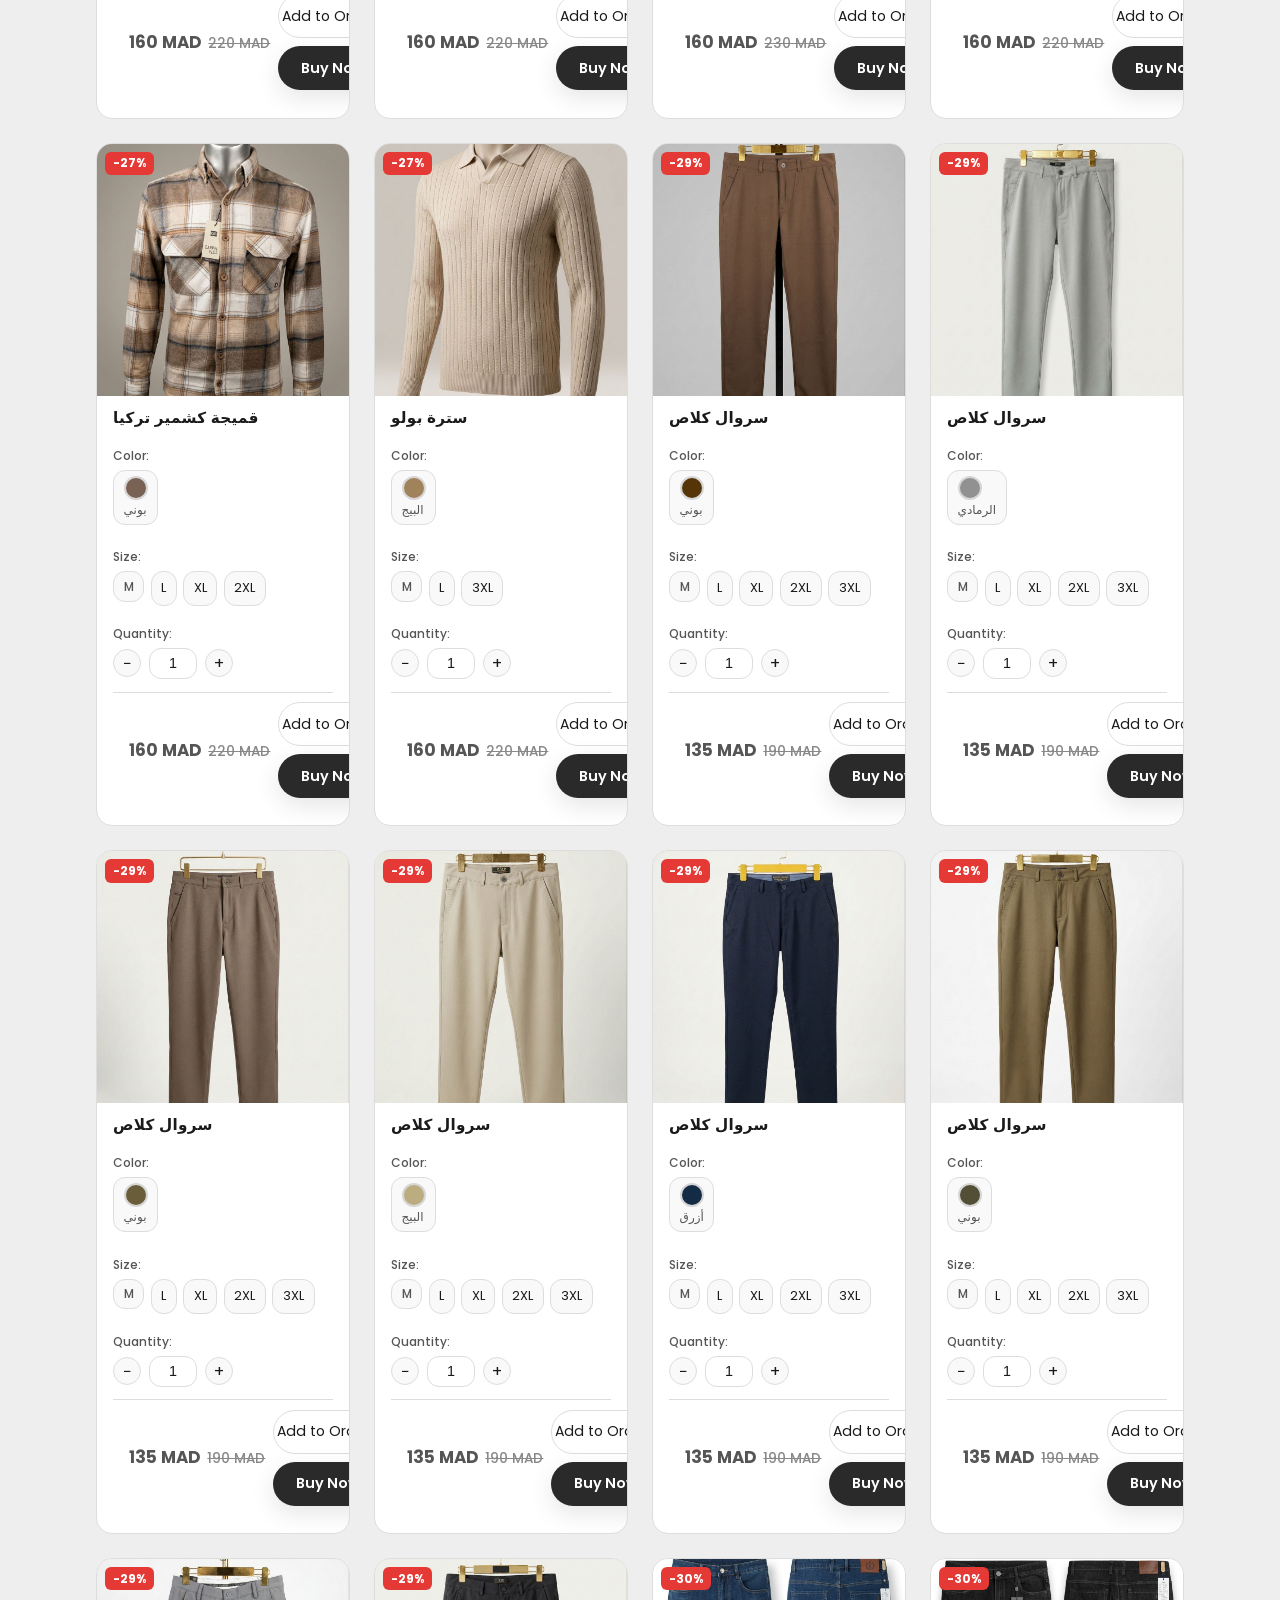
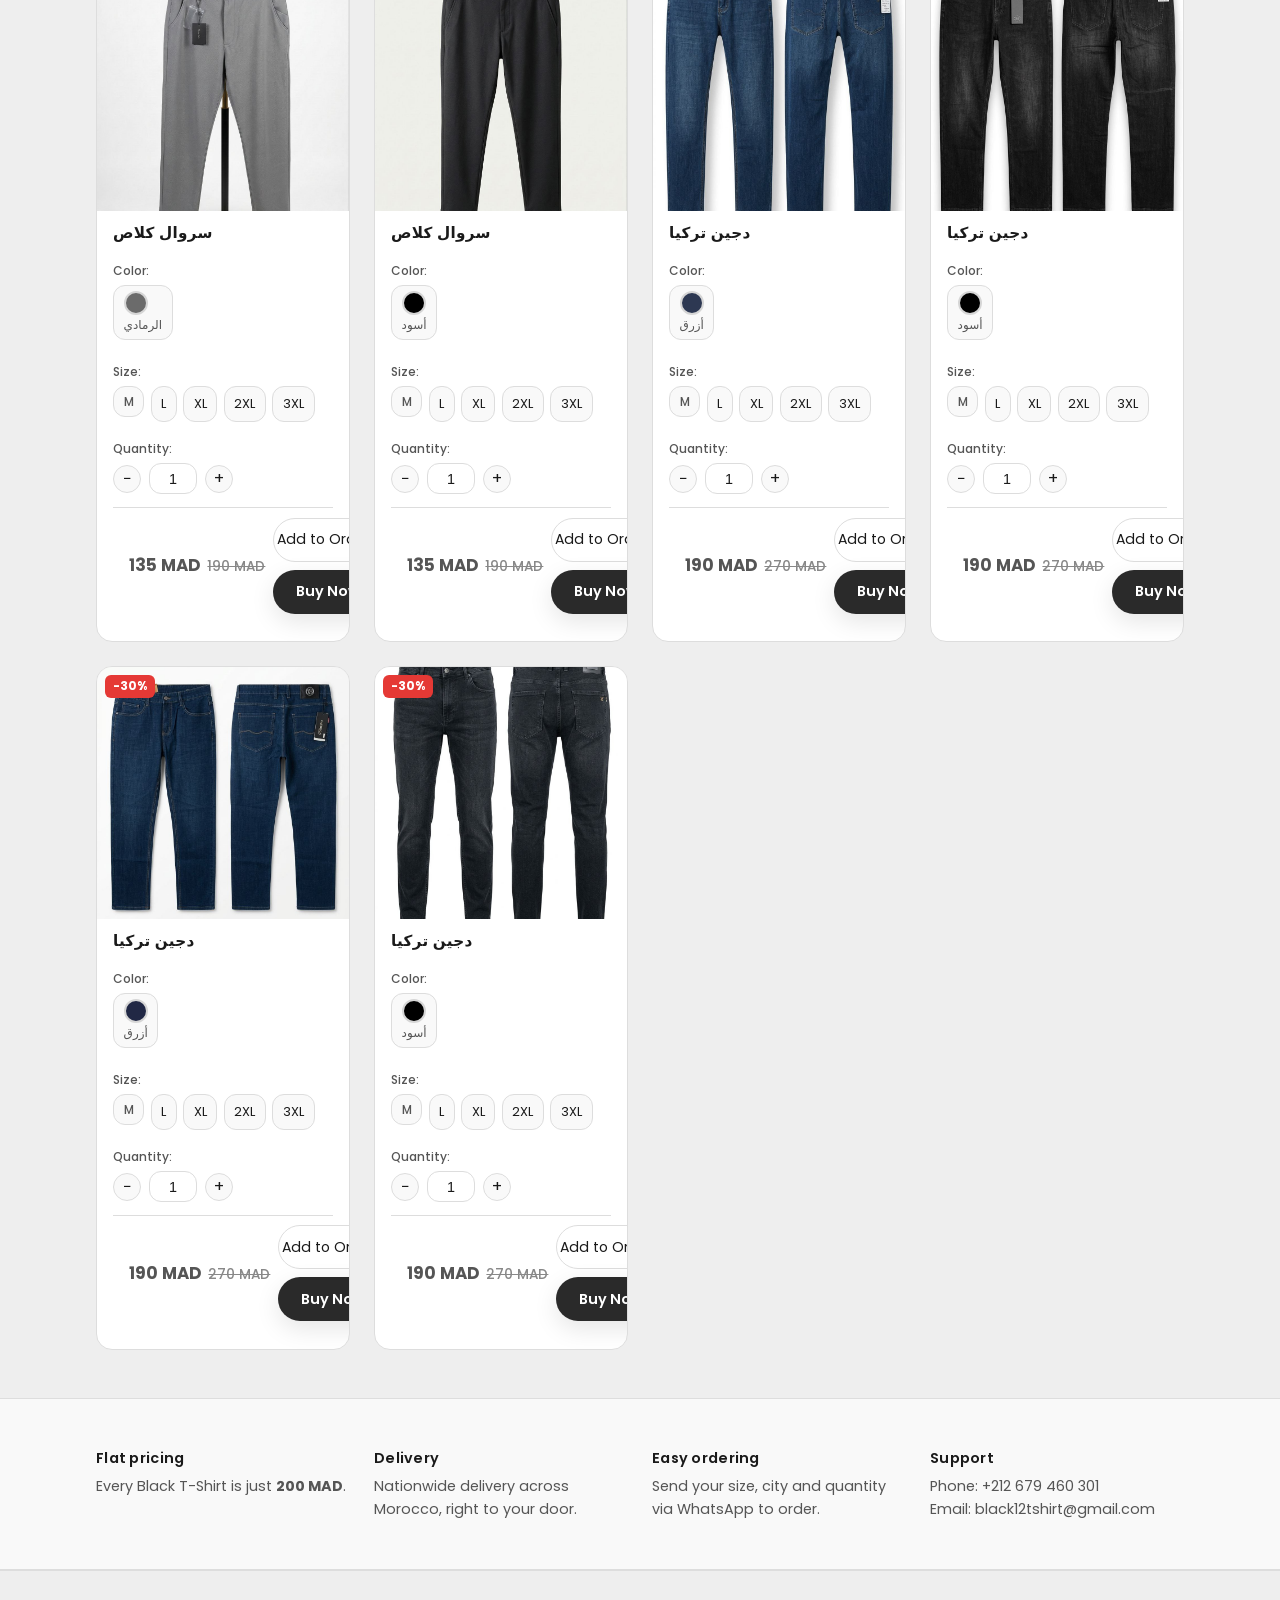
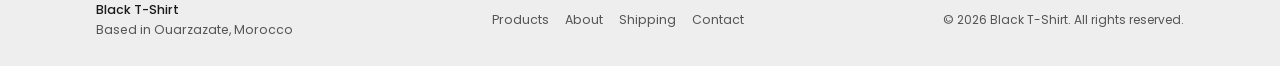
<file: order.html>
<!DOCTYPE html>
<html lang="en">
  <head>
    <meta charset="UTF-8" />
    <meta name="viewport" content="width=device-width, initial-scale=1, viewport-fit=cover" />
    <title>Checkout | Complete Your Order — Black T-Shirt</title>
    <meta
      name="description"
      content="Complete your Black T-Shirt order. Enter delivery details for nationwide Morocco shipping."
    />
    <meta name="robots" content="noindex, nofollow" />
    <meta name="theme-color" content="#eeeeee" />
    <link rel="icon" type="image/svg+xml" href="./favicon.svg" />
    <link rel="apple-touch-icon" href="./favicon.svg" />
    <link rel="manifest" href="./site.webmanifest" />
    <link rel="canonical" href="https://www.blacktshirt.ma/order.html" />
    <link rel="preconnect" href="https://fonts.googleapis.com" />
    <link rel="preconnect" href="https://fonts.gstatic.com" crossorigin />
    <link
      href="https://fonts.googleapis.com/css2?family=Poppins:wght@300;400;500;600;700&display=swap"
      rel="stylesheet"
    />
    <link rel="stylesheet" href="./assets/css/styles.css" />
    <link rel="stylesheet" href="./assets/css/cart.css" />
    <script src="./assets/js/lang.js" defer></script>
  </head>
  <body>
    <a href="#main-content" class="skip-link">Skip to main content</a>
    <header class="site-header">
      <div class="container header-inner">
        <a href="./" class="logo">
          <span class="logo-mark"></span>
          <span class="logo-text">Black T-Shirt</span>
        </a>
        <nav class="main-nav" aria-label="Primary navigation">
          <button
            class="nav-toggle"
            aria-label="Toggle navigation"
            aria-expanded="false"
          >
            <span></span>
            <span></span>
            <span></span>
          </button>
          <ul class="nav-links">
            <li><a href="./" data-translate="home">Home</a></li>
            <li><a href="./products.html" data-translate="products">Products</a></li>
            <li><a href="./about.html" data-translate="about">About</a></li>
            <li><a href="./shipping.html" data-translate="shipping">Shipping</a></li>
            <li><a href="./contact.html" data-translate="contact">Contact</a></li>
          </ul>
          <button type="button" class="lang-switcher btn btn-ghost" id="lang-switcher" aria-label="Switch language"><span id="lang-switcher-text">ع</span></button>
        </nav>
        <button
          type="button"
          class="btn btn-ghost header-cta cart-toggle"
          onclick="openCart()"
          aria-label="View cart"
        >
          <span class="cart-icon">🛒</span>
          <span id="cart-badge" class="cart-badge" style="display: none;">0</span>
        </button>
      </div>
    </header>

    <main id="main-content">
      <section class="page-hero">
        <div class="container">
          <p class="eyebrow">Checkout</p>
          <h1>Complete Your Order</h1>
          <p class="page-hero-subtitle">
            Please fill in your details to complete your order. We'll contact you to confirm delivery.
          </p>
        </div>
      </section>

      <section class="section section--dark">
        <div class="container checkout-container">
          <!-- Order Summary -->
          <div class="checkout-summary">
            <h2>Order Summary</h2>
            <div id="order-items" class="order-items-list"></div>
            <div class="order-total-row">
              <span>Total:</span>
              <strong id="order-total">0 MAD</strong>
            </div>
          </div>

          <!-- Order Form -->
          <div class="checkout-form-wrapper">
            <h2>Delivery Information</h2>
            <form id="order-form" class="order-form" action="#" method="post" onsubmit="return false;">
              <div class="form-group">
                <label for="fullName"><span data-translate="fullName">Full Name</span> <span class="required">*</span></label>
                <input type="text" id="fullName" name="fullName" required data-translate-placeholder="fullNamePlaceholder" placeholder="Enter your full name" autocomplete="name" />
              </div>
              <div class="form-group">
                <label for="phone"><span data-translate="phone">Phone Number</span> <span class="required">*</span></label>
                <input type="tel" id="phone" name="phone" required placeholder="+212 6XX XXX XXX" autocomplete="tel" />
              </div>
              <div class="form-group">
                <label for="city"><span data-translate="city">City / Delivery Location</span> <span class="required">*</span></label>
                <input type="text" id="city" name="city" required placeholder="e.g., Casablanca, Marrakech, Rabat" autocomplete="address-level2" />
              </div>
              <div class="form-group">
                <label for="notes"><span data-translate="notes">Additional Notes (Optional)</span></label>
                <textarea id="notes" name="notes" rows="4" data-translate-placeholder="notesPlaceholder" placeholder="Any special delivery instructions or notes..." autocomplete="off"></textarea>
              </div>
              <button type="submit" id="submit-order-btn" class="btn btn-primary btn-full btn-large" data-translate="confirmOrder">Confirm Order</button>

              <p class="form-note">
                By submitting this order, you agree to our terms. We'll contact you via phone to confirm your order and delivery details.
              </p>
            </form>
          </div>
        </div>
      </section>
    </main>

    <footer class="site-footer">
      <div class="container footer-inner">
        <div>
          <p class="footer-brand">Black T-Shirt</p>
          <p class="footer-location">Based in Ouarzazate, Morocco</p>
        </div>
        <div class="footer-links">
          <a href="./products.html">Products</a>
          <a href="./about.html">About</a>
          <a href="./shipping.html">Shipping</a>
          <a href="./contact.html">Contact</a>
        </div>
        <p class="footer-copy">
          &copy; <span id="year"></span> Black T-Shirt. All rights reserved.
        </p>
      </div>
    </footer>

    <!-- Cart Modal -->
    <div id="cart-modal" class="cart-modal" role="dialog" aria-labelledby="cart-title" aria-modal="false">
      <div class="cart-modal-content">
        <div class="cart-header">
          <h2 id="cart-title" data-translate="yourOrder">Your Order</h2>
          <button type="button" class="cart-close" onclick="closeCart()" aria-label="Close cart">×</button>
        </div>
        <div id="cart-empty" class="cart-empty">
          <p data-translate="emptyCart">Your cart is empty</p>
          <a href="./products.html" class="btn btn-primary" data-translate="browseProducts">Browse Products</a>
        </div>
        <div id="cart-items" class="cart-items"></div>
        <div class="cart-footer">
          <div class="cart-total">
            <span data-translate="total">Total:</span>
            <strong id="cart-total">0 MAD</strong>
          </div>
          <button type="button" class="btn btn-primary btn-full" onclick="proceedToCheckout()" data-translate="proceedToCheckout">Proceed to Checkout</button>
        </div>
      </div>
    </div>

    <script src="./assets/js/store.js" defer></script>
    <script src="./assets/js/floating-contact.js" defer></script>
    <script src="./assets/js/main.js" defer></script>
    <script src="./assets/js/cart.js" defer></script>
    <script src="./assets/js/order.js" defer></script>
  </body>
</html>
</file>
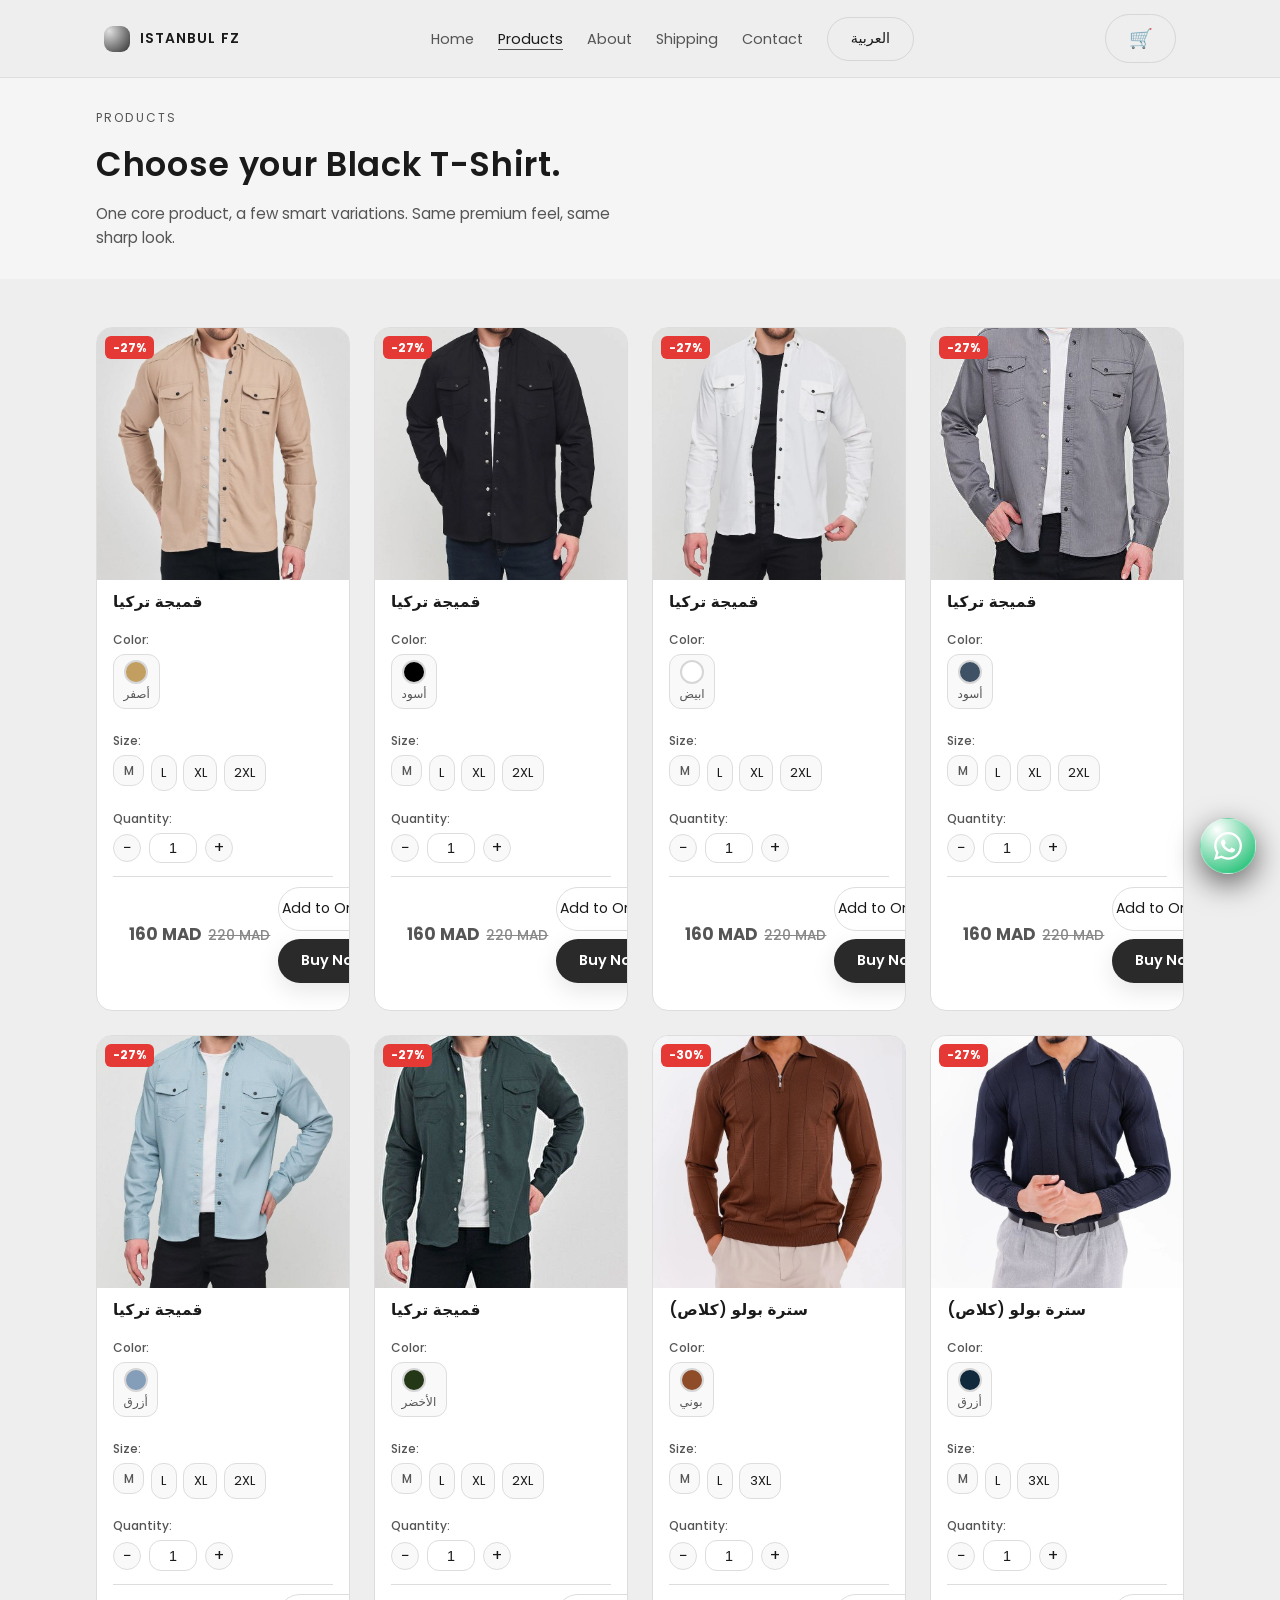
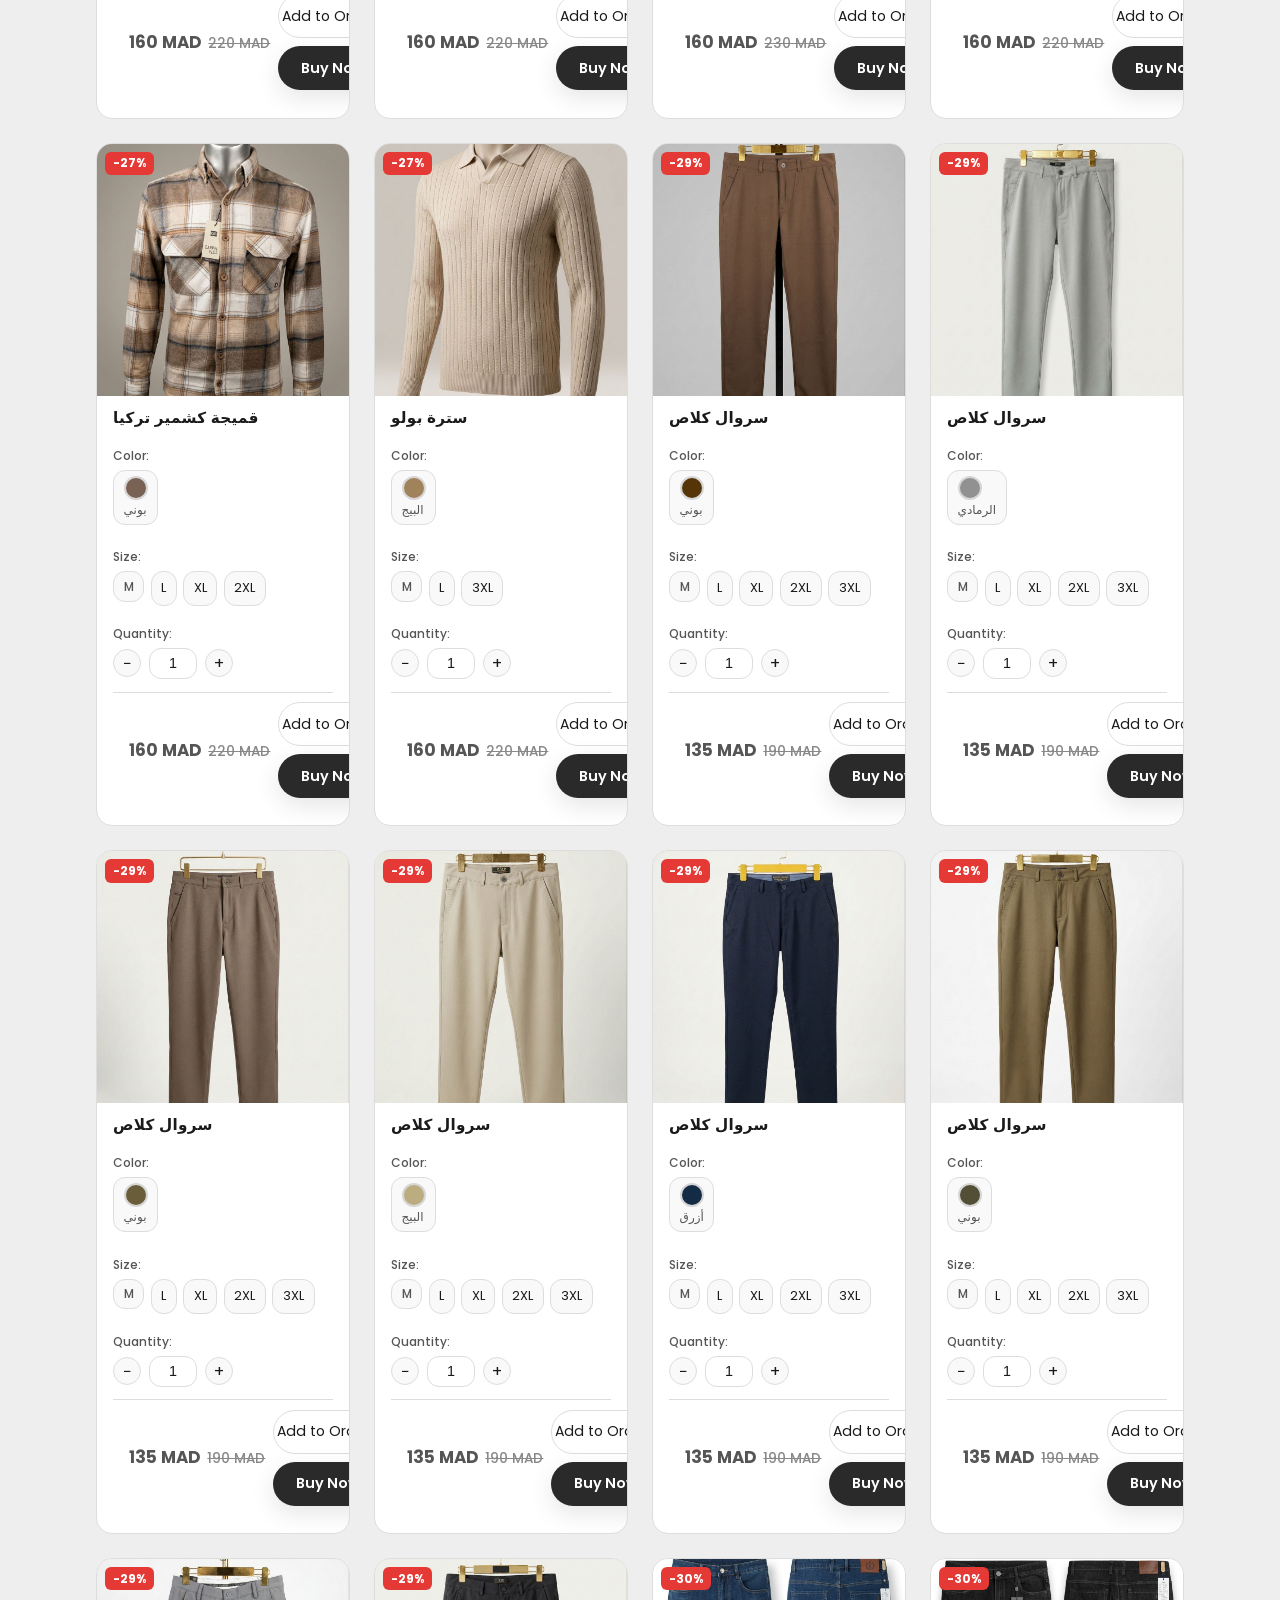
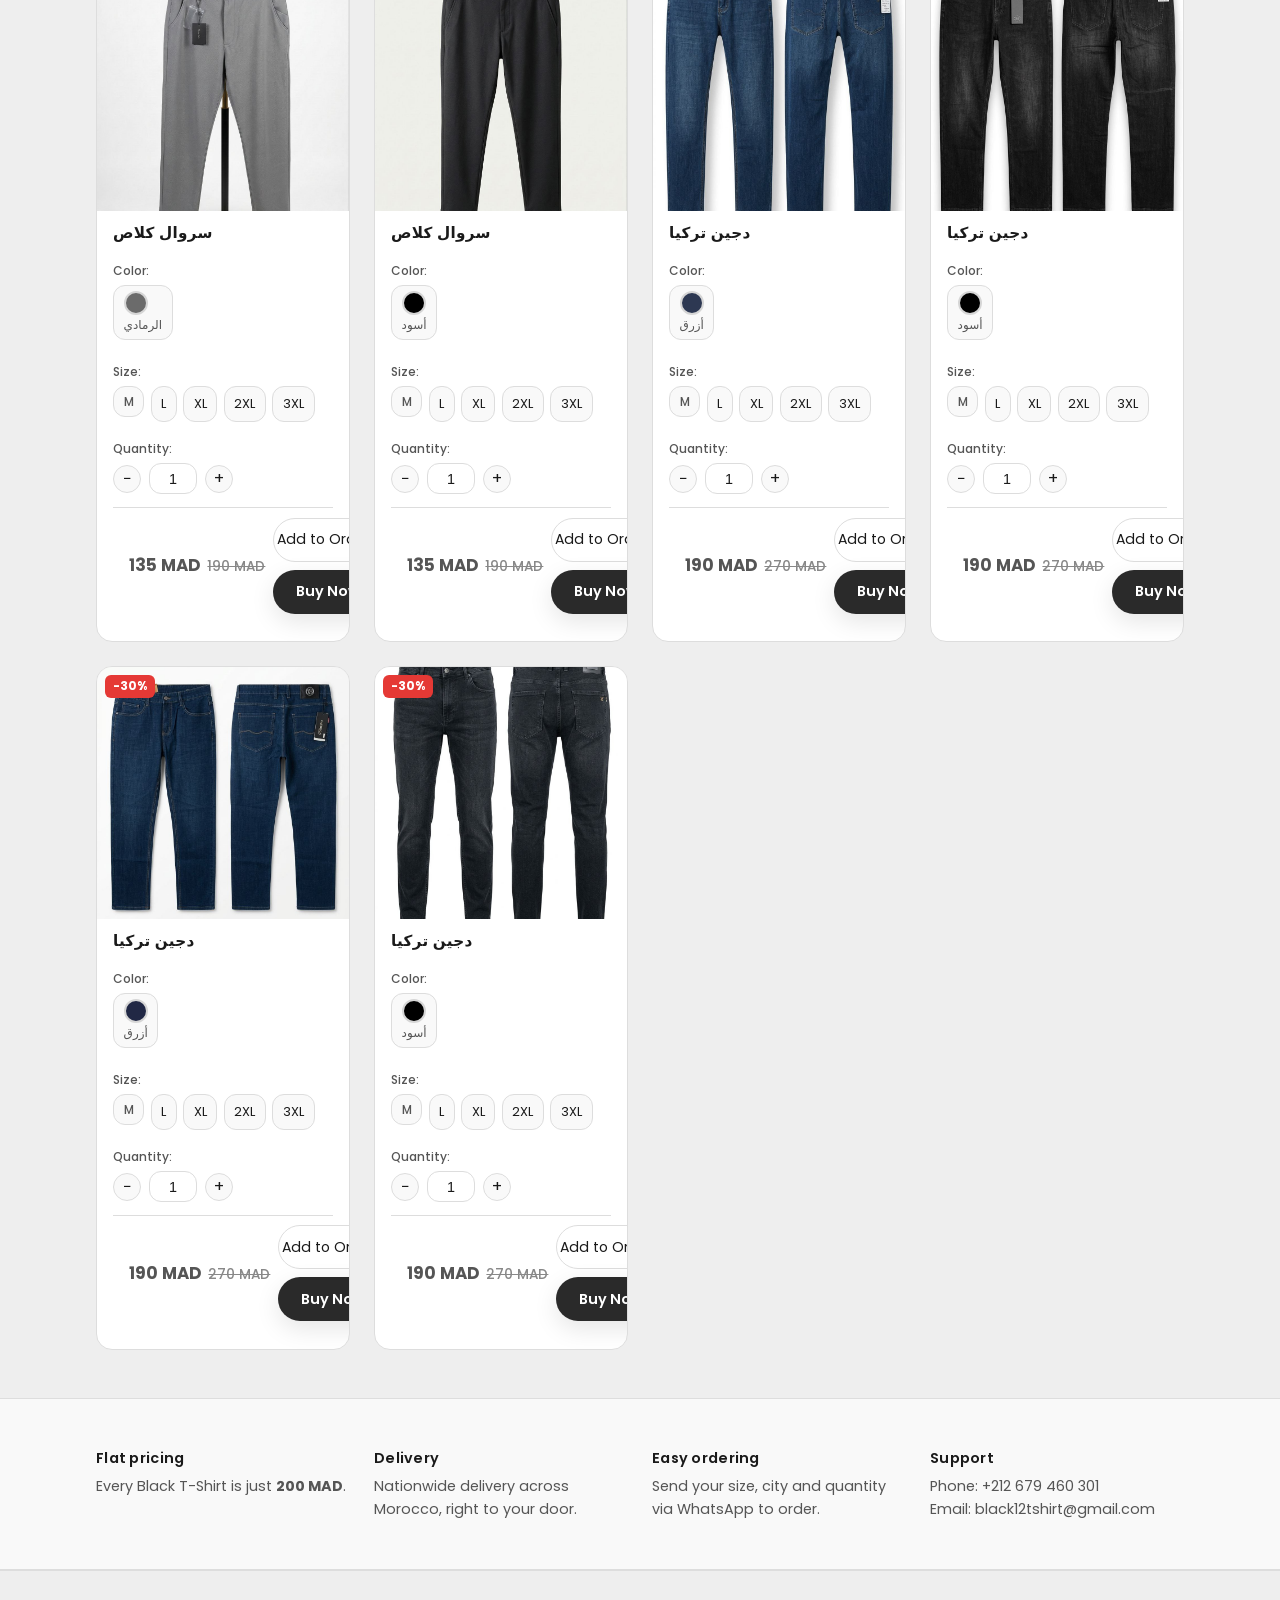
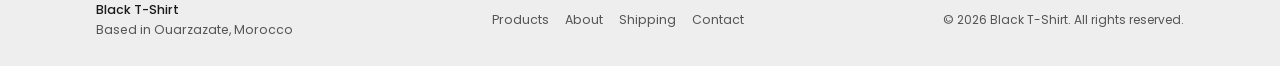
<file: products.html>
<!DOCTYPE html>
<html lang="en">
  <head>
    <meta charset="UTF-8" />
    <meta name="viewport" content="width=device-width, initial-scale=1, viewport-fit=cover" />
    <title>Shop Black T-Shirts | Classic, Slim &amp; Oversized — Black T-Shirt Morocco</title>
    <meta
      name="description"
      content="Shop Black T-Shirt collection: Classic Fit, Slim and Oversized black T-shirts. 200 MAD each, 100% cotton, nationwide delivery across Morocco."
    />
    <meta name="keywords" content="black t-shirt Morocco, buy black tee, streetwear Morocco, Ouarzazate t-shirts, premium cotton" />
    <meta name="theme-color" content="#eeeeee" />
    <link rel="icon" type="image/svg+xml" href="./favicon.svg" />
    <link rel="apple-touch-icon" href="./favicon.svg" />
    <link rel="manifest" href="./site.webmanifest" />
    <link rel="canonical" href="https://www.blacktshirt.ma/products.html" />
    <meta property="og:type" content="website" />
    <meta property="og:title" content="Shop Black T-Shirts | Classic, Slim &amp; Oversized — Black T-Shirt Morocco" />
    <meta property="og:description" content="Shop Black T-Shirt collection: Classic Fit, Slim and Oversized black T-shirts. 200 MAD each, 100% cotton, nationwide delivery across Morocco." />
    <meta property="og:url" content="https://www.blacktshirt.ma/products.html" />
    <meta property="og:site_name" content="Black T-Shirt" />
    <meta name="twitter:card" content="summary_large_image" />
    <meta name="twitter:title" content="Shop Black T-Shirts | Black T-Shirt Morocco" />
    <meta name="twitter:description" content="Classic, Slim and Oversized black T-shirts. 200 MAD each. Nationwide Morocco delivery." />
    <link rel="preconnect" href="https://fonts.googleapis.com" />
    <link rel="preconnect" href="https://fonts.gstatic.com" crossorigin />
    <link
      href="https://fonts.googleapis.com/css2?family=Poppins:wght@300;400;500;600;700&display=swap"
      rel="stylesheet"
    />
    <script type="application/ld+json">
    {"@context":"https://schema.org","@graph":[{"@type":"LocalBusiness","@id":"https://www.blacktshirt.ma/#organization","name":"Black T-Shirt","url":"https://www.blacktshirt.ma/","address":{"@type":"PostalAddress","addressLocality":"Ouarzazate","addressRegion":"Drâa-Tafilalet","addressCountry":"MA"},"telephone":"+212-679-460-301","priceRange":"200 MAD","contactPoint":{"@type":"ContactPoint","telephone":"+212-679-460-301","contactType":"customer service","email":"black12tshirt@gmail.com","areaServed":"MA"}},{"@type":"WebSite","@id":"https://www.blacktshirt.ma/#website","url":"https://www.blacktshirt.ma/","name":"Black T-Shirt","publisher":{"@id":"https://www.blacktshirt.ma/#organization"}},{"@type":"BreadcrumbList","itemListElement":[{"@type":"ListItem","position":1,"name":"Home","item":"https://www.blacktshirt.ma/"},{"@type":"ListItem","position":2,"name":"Products","item":"https://www.blacktshirt.ma/products.html"}]},{"@type":"CollectionPage","name":"Shop Black T-Shirts","description":"Classic, Slim and Oversized black T-shirts. 200 MAD. Nationwide Morocco delivery.","url":"https://www.blacktshirt.ma/products.html","isPartOf":{"@id":"https://www.blacktshirt.ma/#website"},"mainEntity":{"@type":"ItemList","itemListElement":[{"@type":"ListItem","position":1,"item":{"@type":"Product","name":"Black Tee Classic Fit","url":"https://www.blacktshirt.ma/products.html#classic-fit","offers":{"@type":"Offer","price":"200","priceCurrency":"MAD"}}},{"@type":"ListItem","position":2,"item":{"@type":"Product","name":"Black Tee Oversized","url":"https://www.blacktshirt.ma/products.html#oversized","offers":{"@type":"Offer","price":"200","priceCurrency":"MAD"}}},{"@type":"ListItem","position":3,"item":{"@type":"Product","name":"Black Tee Slim","url":"https://www.blacktshirt.ma/products.html#slim-fit","offers":{"@type":"Offer","price":"200","priceCurrency":"MAD"}}}]}}]}
    </script>
    <link rel="stylesheet" href="./assets/css/styles.css" />
    <link rel="stylesheet" href="./assets/css/cart.css" />
    <script src="./assets/js/lang.js" defer></script>
  </head>
  <body>
    <a href="#main-content" class="skip-link">Skip to main content</a>
    <header class="site-header">
      <div class="container header-inner">
        <a href="./" class="logo">
          <span class="logo-mark"></span>
          <span class="logo-text">Black T-Shirt</span>
        </a>
        <nav class="main-nav" aria-label="Primary navigation">
          <button
            class="nav-toggle"
            aria-label="Toggle navigation"
            aria-expanded="false"
          >
            <span></span>
            <span></span>
            <span></span>
          </button>
          <ul class="nav-links">
            <li><a href="./" data-translate="home">Home</a></li>
            <li><a href="./products.html" class="active" data-translate="products">Products</a></li>
            <li><a href="./about.html" data-translate="about">About</a></li>
            <li><a href="./shipping.html" data-translate="shipping">Shipping</a></li>
            <li><a href="./contact.html" data-translate="contact">Contact</a></li>
          </ul>
          <button type="button" class="lang-switcher btn btn-ghost" id="lang-switcher" aria-label="Switch language"><span id="lang-switcher-text">ع</span></button>
        </nav>
        <button
          type="button"
          class="btn btn-ghost header-cta cart-toggle"
          onclick="openCart()"
          aria-label="View cart"
        >
          <span class="cart-icon">🛒</span>
          <span id="cart-badge" class="cart-badge" style="display: none;">0</span>
        </button>
      </div>
    </header>

    <main id="main-content">
      <section class="page-hero">
        <div class="container">
          <p class="eyebrow">Products</p>
          <h1>Choose your Black T-Shirt.</h1>
          <p class="page-hero-subtitle">
            One core product, a few smart variations. Same premium feel, same
            sharp look.
          </p>
        </div>
      </section>

      <section class="section section--dark">
        <div class="container">
          <div class="products-grid" id="products-grid"></div>
        </div>
      </section>

      <section class="section section--light info-strip">
        <div class="container info-grid">
          <div>
            <h3>Flat pricing</h3>
            <p>Every Black T-Shirt is just <strong>200 MAD</strong>.</p>
          </div>
          <div>
            <h3>Delivery</h3>
            <p>Nationwide delivery across Morocco, right to your door.</p>
          </div>
          <div>
            <h3>Easy ordering</h3>
            <p>Send your size, city and quantity via WhatsApp to order.</p>
          </div>
          <div>
            <h3>Support</h3>
            <p>
              Phone:
              <a href="tel:+212679460301">+212 679 460 301</a><br />
              Email:
              <a href="mailto:black12tshirt@gmail.com"
                >black12tshirt@gmail.com</a
              >
            </p>
          </div>
        </div>
      </section>
    </main>

    <footer class="site-footer">
      <div class="container footer-inner">
        <div>
          <p class="footer-brand">Black T-Shirt</p>
          <p class="footer-location">Based in Ouarzazate, Morocco</p>
        </div>
        <div class="footer-links">
          <a href="./products.html">Products</a>
          <a href="./about.html">About</a>
          <a href="./shipping.html">Shipping</a>
          <a href="./contact.html">Contact</a>
        </div>
        <p class="footer-copy">
          &copy; <span id="year"></span> Black T-Shirt. All rights reserved.
        </p>
      </div>
    </footer>

    <!-- Cart Modal -->
    <div id="cart-modal" class="cart-modal" role="dialog" aria-labelledby="cart-title" aria-modal="false">
      <div class="cart-modal-content">
        <div class="cart-header">
          <h2 id="cart-title" data-translate="yourOrder">Your Order</h2>
          <button type="button" class="cart-close" onclick="closeCart()" aria-label="Close cart">×</button>
        </div>
        <div id="cart-empty" class="cart-empty">
          <p data-translate="emptyCart">Your cart is empty</p>
          <a href="./products.html" class="btn btn-primary" data-translate="browseProducts">Browse Products</a>
        </div>
        <div id="cart-items" class="cart-items"></div>
        <div class="cart-footer">
          <div class="cart-total">
            <span data-translate="total">Total:</span>
            <strong id="cart-total">0 MAD</strong>
          </div>
          <button type="button" class="btn btn-primary btn-full" onclick="proceedToCheckout()" data-translate="proceedToCheckout">Proceed to Checkout</button>
        </div>
      </div>
    </div>

    <script src="./assets/js/store.js" defer></script>
    <script src="./assets/js/floating-contact.js" defer></script>
    <script src="./assets/js/storefront.js" defer></script>
    <script src="./assets/js/main.js" defer></script>
    <script src="./assets/js/cart.js" defer></script>
    <script src="./assets/js/order.js" defer></script>
  </body>
</html>
</file>
<file: assets/css/styles.css>
/* Base Reset & Typography — Mobile-first */
*,
*::before,
*::after {
  box-sizing: border-box;
}

html {
  margin: 0;
  padding: 0;
  -webkit-text-size-adjust: 100%;
  overflow-x: hidden;
}

.skip-link {
  position: absolute;
  top: -100px;
  left: 0;
  padding: 0.75rem 1.25rem;
  background: var(--accent);
  color: #ffffff;
  font-weight: 600;
  z-index: 100;
  border-radius: 0 0 var(--radius-md) 0;
  transition: top 0.2s ease;
}

.skip-link:focus {
  top: 0;
  outline: 2px solid #333333;
  outline-offset: 2px;
}

body {
  margin: 0;
  padding: 0;
  min-height: 100vh;
  position: relative;
  font-family: "Poppins", system-ui, -apple-system, BlinkMacSystemFont,
    "Segoe UI", sans-serif;
  font-size: 1rem;
  background-color: #f5f5f5;
  color: #1a1a1a;
  line-height: 1.6;
  -webkit-font-smoothing: antialiased;
  overflow-x: hidden;
  min-width: 0;
}

img {
  max-width: 100%;
  height: auto;
  display: block;
  object-fit: cover;
}

a {
  color: inherit;
  text-decoration: none;
}

button {
  font-family: inherit;
}

:root {
  --bg-main: #f5f5f5;
  --bg-elevated: #eeeeee;
  --bg-elevated-soft: #e0e0e0;
  --text-main: #1a1a1a;
  --text-muted: #555555;
  --accent: #555555;
  --accent-soft: rgba(85, 85, 85, 0.18);
  --border-subtle: #dddddd;
  --radius-lg: 18px;
  --radius-md: 12px;
  --radius-pill: 999px;
  --shadow-soft: 0 18px 45px rgba(0, 0, 0, 0.08);
  --max-width: 1120px;
  /* Product card (overridable from admin) */
  --product-card-bg: #ffffff;
  --product-card-border: #dddddd;
  --product-discount-badge-bg: #e53935;
  --product-discount-badge-color: #ffffff;
  --product-price-new-color: #555555;
  --product-price-old-color: #888888;
  --product-card-font: "Poppins", system-ui, sans-serif;
  --product-grid-cols-desktop: 4;
  --product-grid-cols-mobile: 2;
}

.container {
  width: 100%;
  max-width: var(--max-width);
  margin: 0 auto;
  padding: 0 1rem;
  min-width: 0;
}

h1,
h2,
h3,
h4 {
  margin: 0;
  font-weight: 600;
  letter-spacing: 0.02em;
}

p {
  margin: 0;
  color: var(--text-muted);
}

/* Header & Navigation */
.site-header {
  position: fixed;
  top: 0;
  left: 0;
  right: 0;
  z-index: 20;
  backdrop-filter: blur(16px);
  background: #eeeeee;
  border-bottom: 1px solid var(--border-subtle);
}

#main-content {
  padding-top: 3.75rem;
}

.header-inner {
  display: flex;
  align-items: center;
  justify-content: space-between;
  padding: 0.9rem 1.5rem;
}

.logo {
  display: flex;
  align-items: center;
  gap: 0.6rem;
  font-weight: 600;
  font-size: 1rem;
}

.logo-img {
  width: 32px;
  height: 32px;
  object-fit: contain;
  flex-shrink: 0;
}

.logo-mark {
  width: 26px;
  height: 26px;
  border-radius: 9px;
  background: radial-gradient(circle at 20% 20%, #e0e0e0, #2a2a2a);
  position: relative;
  overflow: hidden;
}

.logo-mark::after {
  content: "";
  position: absolute;
  inset: 0;
  background-image: linear-gradient(
      135deg,
      rgba(85, 85, 85, 0.2),
      transparent
    ),
    linear-gradient(45deg, rgba(255, 255, 255, 0.15), transparent);
  mix-blend-mode: soft-light;
}

.logo-text {
  letter-spacing: 0.08em;
  text-transform: uppercase;
  font-size: 0.86rem;
}

.main-nav {
  display: flex;
  align-items: center;
  gap: 1.5rem;
}

.nav-links {
  list-style: none;
  display: flex;
  align-items: center;
  gap: 1.5rem;
  margin: 0;
  padding: 0;
}

.nav-links a {
  font-size: 0.9rem;
  color: var(--text-muted);
  position: relative;
  padding-bottom: 0.1rem;
}

.nav-links a::after {
  content: "";
  position: absolute;
  left: 0;
  bottom: 0;
  width: 0;
  height: 1px;
  background: var(--accent);
  transition: width 0.2s ease;
}

.nav-links a:hover::after,
.nav-links a.active::after {
  width: 100%;
}

.nav-links a.active {
  color: #1a1a1a;
}

.header-cta {
  font-size: 0.85rem;
}

.lang-switcher {
  font-size: 0.9rem;
  padding: 0.45rem 0.75rem;
  min-width: 2.5rem;
}
.lang-switcher:hover {
  background: rgba(0, 0, 0, 0.06);
}

.nav-toggle {
  display: none;
  flex-direction: column;
  justify-content: center;
  align-items: center;
  gap: 6px;
  min-width: 44px;
  min-height: 44px;
  width: 44px;
  height: 44px;
  border-radius: var(--radius-md);
  border: 2px solid rgba(0, 0, 0, 0.25);
  background: rgba(0, 0, 0, 0.05);
  padding: 0.5rem;
  -webkit-tap-highlight-color: transparent;
}

.nav-toggle span {
  display: block;
  width: 24px;
  height: 2.5px;
  min-height: 2px;
  background: #1a1a1a;
  border-radius: 2px;
  transition: transform 0.2s ease, opacity 0.2s ease;
}

.nav-toggle.is-open span:first-child {
  transform: translateY(6px) rotate(45deg);
}

.nav-toggle.is-open span:last-child {
  transform: translateY(-6px) rotate(-45deg);
}

.nav-toggle.is-open span:nth-child(2) {
  opacity: 0;
}

/* Prevent body scroll when mobile nav is open */
body.nav-open {
  overflow: hidden;
  touch-action: none;
}

/* Buttons — touch-friendly min height ~44px */
.btn {
  display: inline-flex;
  align-items: center;
  justify-content: center;
  border-radius: var(--radius-pill);
  font-size: 0.9rem;
  padding: 0.55rem 1.4rem;
  min-height: 44px;
  min-width: 44px;
  border: 1px solid transparent;
  cursor: pointer;
  transition: background 0.18s ease, transform 0.16s ease,
    box-shadow 0.18s ease, border-color 0.18s ease, color 0.18s ease;
  white-space: nowrap;
  -webkit-tap-highlight-color: transparent;
}

.btn-primary {
  background: #2a2a2a;
  color: #ffffff;
  font-weight: 600;
  box-shadow: 0 10px 30px rgba(0, 0, 0, 0.1);
}

.btn-primary:hover {
  background: #444444;
  transform: translateY(-1px);
  box-shadow: 0 16px 40px rgba(0, 0, 0, 0.12);
}

.btn-secondary {
  background: #ffffff;
  border-color: #dddddd;
  color: #1a1a1a;
}

.btn-secondary:hover {
  background: #f9f9f9;
  border-color: #cccccc;
}

.btn-ghost {
  background: transparent;
  border-color: #d6d6d6;
  color: #1a1a1a;
}

.btn-ghost:hover {
  background: rgba(0, 0, 0, 0.04);
}

.btn-full {
  width: 100%;
}

.btn-wide {
  min-width: 0;
  width: 100%;
  max-width: 280px;
  justify-content: center;
}

/* Hero */
.hero {
  position: relative;
  padding: 4rem 0 3.5rem;
  background: #f5f5f5;
  overflow: hidden;
}

/* Full-width Hero with background image */
.hero--fullwidth {
  min-height: 85vh;
  display: flex;
  align-items: center;
  padding: 5rem 0;
}

.hero-bg {
  position: absolute;
  inset: 0;
  background-image: url('https://images.pexels.com/photos/7671166/pexels-photo-7671166.jpeg?auto=compress&cs=tinysrgb&w=1600');
  background-size: cover;
  background-position: center;
  background-repeat: no-repeat;
}

.hero-overlay {
  position: absolute;
  inset: 0;
  background: linear-gradient(
    180deg,
    rgba(245, 245, 245, 0.75) 0%,
    rgba(245, 245, 245, 0.6) 40%,
    rgba(245, 245, 245, 0.85) 100%
  );
  pointer-events: none;
}

.hero--fullwidth .hero-inner {
  display: block;
}

.hero-inner {
  position: relative;
  display: grid;
  grid-template-columns: minmax(0, 1.25fr) minmax(0, 1.2fr);
  gap: 3rem;
  align-items: center;
  z-index: 1;
}

.hero-copy--centered {
  text-align: center;
  max-width: 640px;
  margin: 0 auto;
}

.hero-copy--centered .hero-subtitle {
  margin-left: auto;
  margin-right: auto;
}

.hero-copy h1 {
  font-size: 3rem;
  margin-bottom: 0.8rem;
  line-height: 1.15;
}

.hero--fullwidth .hero-copy h1 {
  font-size: 3.25rem;
}

.hero-subtitle {
  max-width: 460px;
  font-size: 0.95rem;
  margin-bottom: 1.6rem;
}

.hero--fullwidth .hero-subtitle {
  max-width: 520px;
  font-size: 1rem;
}

.hero-actions {
  display: flex;
  flex-wrap: wrap;
  gap: 0.8rem;
  margin-bottom: 1.4rem;
  justify-content: center;
}

.hero-copy--centered .hero-actions {
  justify-content: center;
}

.btn-hero-cta {
  padding: 0.7rem 2rem;
  font-size: 1rem;
  min-width: 160px;
}

.hero-meta {
  font-size: 0.8rem;
  color: var(--text-muted);
  display: flex;
  align-items: center;
  gap: 0.6rem;
  justify-content: center;
}

.hero-copy--centered .hero-meta {
  justify-content: center;
}

.hero-meta .dot {
  width: 3px;
  height: 3px;
  border-radius: 50%;
  background: rgba(0, 0, 0, 0.35);
}

.eyebrow {
  font-size: 0.75rem;
  text-transform: uppercase;
  letter-spacing: 0.18em;
  color: var(--accent);
  margin-bottom: 0.7rem;
}

.pill {
  display: inline-flex;
  align-items: center;
  padding: 0.18rem 0.65rem;
  border-radius: var(--radius-pill);
  font-size: 0.7rem;
  border: 1px solid #dddddd;
  color: var(--text-muted);
}

.pill-outline {
  border-color: #888888;
  color: var(--accent);
  background: rgba(85, 85, 85, 0.08);
}

/* Products section on homepage */
.products-home {
  padding: 4rem 0;
}

.products-home .section-heading {
  text-align: center;
  margin-bottom: 2.5rem;
}

.products-home .section-heading .eyebrow {
  margin-bottom: 0.5rem;
}

.products-home .section-heading h2 {
  font-size: 1.75rem;
  margin-bottom: 0.5rem;
}

.products-home .section-heading p {
  max-width: 480px;
  margin-left: auto;
  margin-right: auto;
}

.products-grid--home {
  gap: 1rem;
  grid-template-columns: repeat(2, minmax(0, 1fr));
  max-width: 520px;
  margin-left: auto;
  margin-right: auto;
}

/* Compact product cards – homepage only: image, title, price, Buy Now */
.product-card--compact {
  display: flex;
  flex-direction: column;
  width: 100%;
  height: 100%;
  min-height: 0;
  background: var(--product-card-bg);
  border-radius: 12px;
  border: 1px solid var(--product-card-border);
  overflow: hidden;
  text-decoration: none;
  color: inherit;
  transition: border-color 0.2s ease, box-shadow 0.2s ease, transform 0.2s ease;
}

.product-card--compact:hover {
  border-color: #888888;
  box-shadow: 0 8px 24px rgba(0, 0, 0, 0.08);
  transform: translateY(-2px);
}

.product-card--compact .product-card__image {
  position: relative;
  flex-shrink: 0;
  width: 100%;
  aspect-ratio: 1;
  overflow: hidden;
  background: #e0e0e0;
}

.product-card--compact .product-card__image img {
  width: 100%;
  height: 100%;
  object-fit: cover;
  object-position: center;
}

.product-card--compact .product-discount-badge {
  position: absolute;
  top: 6px;
  left: 6px;
  z-index: 2;
  padding: 0.2rem 0.4rem;
  border-radius: 4px;
  font-size: 0.65rem;
  font-weight: 700;
  background: var(--product-discount-badge-bg);
  color: var(--product-discount-badge-color);
}

.product-card--compact .product-card__content {
  display: flex;
  flex-direction: column;
  gap: 0.35rem;
  padding: 0.5rem 0.6rem 0.6rem;
  flex: 1;
  min-height: 0;
}

.product-card--compact .product-card__title {
  font-size: 0.8rem;
  font-weight: 600;
  line-height: 1.25;
  margin: 0;
  color: var(--text-main);
  display: -webkit-box;
  -webkit-line-clamp: 2;
  -webkit-box-orient: vertical;
  overflow: hidden;
}

.product-card--compact .product-card__price {
  display: flex;
  align-items: baseline;
  gap: 0.35rem;
  flex-wrap: wrap;
}

.product-card--compact .product-card__price .price {
  font-weight: 700;
  font-size: 0.9rem;
  color: var(--product-price-new-color);
}

.product-card--compact .product-card__price .price-old {
  text-decoration: line-through;
  font-size: 0.75rem;
  color: var(--product-price-old-color);
  font-weight: 500;
}

.product-card--compact .product-card__cta {
  margin-top: 0.25rem;
  width: 100%;
  padding: 0.45rem 0.75rem;
  font-size: 0.8rem;
  pointer-events: none;
}

/* Uniform card height in grid */
.products-grid--home {
  align-items: stretch;
}

.products-grid--home .product-card--compact {
  min-height: 220px;
}

@media (min-width: 480px) {
  .products-grid--home {
    max-width: none;
    grid-template-columns: repeat(3, minmax(0, 1fr));
  }
}

@media (min-width: 720px) {
  .products-grid--home {
    grid-template-columns: repeat(4, minmax(0, 1fr));
    gap: 1.25rem;
  }

  .products-grid--home .product-card--compact {
    min-height: 240px;
  }

  .product-card--compact .product-card__content {
    padding: 0.6rem 0.7rem 0.7rem;
  }

  .product-card--compact .product-card__title {
    font-size: 0.85rem;
  }

  .product-card--compact .product-card__cta {
    font-size: 0.82rem;
    padding: 0.5rem 0.85rem;
  }
}

/* Sections */
.section {
  padding: 3rem 0;
}

.section--dark {
  background: #eeeeee;
}

.section--light {
  background: #f9f9f9;
  border-top: 1px solid var(--border-subtle);
  border-bottom: 1px solid var(--border-subtle);
}

.section-heading {
  text-align: left;
  margin-bottom: 1.8rem;
}

.section-heading h2 {
  font-size: 1.5rem;
  margin-bottom: 0.4rem;
}

.section-heading p {
  max-width: 420px;
  font-size: 0.9rem;
}

/* Feature Grid */
.grid-3 {
  display: grid;
  grid-template-columns: repeat(3, minmax(0, 1fr));
  gap: 1.5rem;
}

.feature-card {
  padding: 1.3rem 1.2rem;
  background: #ffffff;
  border-radius: var(--radius-lg);
  border: 1px solid #dddddd;
}

.feature-card h3 {
  font-size: 1rem;
  margin-bottom: 0.4rem;
}

.feature-card p {
  font-size: 0.86rem;
}

/* Strip section */
.strip {
  display: grid;
  grid-template-columns: minmax(0, 1.6fr) minmax(0, 1.1fr);
  gap: 1.8rem;
  align-items: center;
}

.strip-main h2 {
  font-size: 1.6rem;
  margin: 0.6rem 0;
}

.strip-main p {
  font-size: 0.9rem;
}

.strip-side {
  padding: 1.4rem 1.3rem;
  border-radius: var(--radius-lg);
  background: #ffffff;
  border: 1px solid #dddddd;
  display: flex;
  flex-direction: column;
  gap: 0.9rem;
}

.strip-price span:first-child {
  font-size: 0.75rem;
  text-transform: uppercase;
  letter-spacing: 0.18em;
  color: var(--text-muted);
}

.strip-price strong {
  display: block;
  font-size: 1.5rem;
  margin-top: 0.2rem;
}

.muted {
  font-size: 0.8rem;
  color: var(--text-muted);
}

/* Testimonials */
.testimonial-grid {
  display: grid;
  grid-template-columns: repeat(3, minmax(0, 1fr));
  gap: 1.5rem;
}

.testimonial-card {
  padding: 1.25rem 1.2rem;
  border-radius: var(--radius-md);
  background: #ffffff;
  border: 1px solid #dddddd;
  display: flex;
  flex-direction: column;
}

.testimonial-text {
  font-size: 0.9rem;
  color: #2a2a2a;
  margin-bottom: 1rem;
  line-height: 1.5;
}

.testimonial-author {
  display: flex;
  align-items: center;
  gap: 0.9rem;
}

.testimonial-avatar {
  width: 48px;
  height: 48px;
  min-width: 48px;
  min-height: 48px;
  border-radius: 50%;
  object-fit: cover;
  background: #cccccc;
}

.testimonial-meta {
  font-size: 0.8rem;
  display: flex;
  flex-direction: column;
  gap: 0.15rem;
  color: var(--text-muted);
}

.testimonial-meta .name {
  font-weight: 500;
  color: #2a2a2a;
}

.testimonial-meta .location {
  opacity: 0.85;
  font-size: 0.75rem;
}

/* Info strip */
.info-strip {
  border-top: 1px solid var(--border-subtle);
  border-bottom: 1px solid var(--border-subtle);
}

.info-grid {
  display: grid;
  grid-template-columns: repeat(4, minmax(0, 1fr));
  gap: 1.5rem;
  font-size: 0.9rem;
}

.info-grid h3 {
  font-size: 0.9rem;
  margin-bottom: 0.35rem;
}

/* Shipping page – full-width banner (Taourirt Kasbah) */
.shipping-banner {
  width: 100%;
  position: relative;
  overflow: hidden;
  background: var(--bg-main);
}

.shipping-banner__inner {
  width: 100%;
  line-height: 0;
}

.shipping-banner__inner img {
  width: 100%;
  height: auto;
  max-height: 56vh;
  object-fit: cover;
  object-position: center;
  display: block;
  vertical-align: middle;
}

.shipping-banner__credit {
  margin: 0;
  padding: 0.5rem 1rem;
  text-align: right;
  font-size: 0.7rem;
  color: var(--text-muted);
  background: rgba(0, 0, 0, 0.15);
}

.shipping-banner__credit a {
  color: var(--text-muted);
  text-decoration: underline;
}

.shipping-banner__credit a:hover {
  color: var(--accent);
}

@media (max-width: 768px) {
  .shipping-banner__inner img {
    max-height: 42vh;
  }

  .shipping-banner__credit {
    padding: 0.4rem 1rem;
    font-size: 0.65rem;
  }
}

/* Page hero */
.page-hero {
  padding: 3rem 0 1.8rem;
  background: #f5f5f5;
}

.page-hero h1 {
  font-size: 2.1rem;
  margin-bottom: 0.6rem;
}

.page-hero-subtitle {
  max-width: 520px;
  font-size: 0.95rem;
}

/* Products page – compact, equal-height cards */
.products-grid {
  display: grid;
  grid-template-columns: repeat(var(--product-grid-cols-desktop, 4), minmax(0, 1fr));
  gap: 1.5rem;
  align-items: stretch;
}

.product-card {
  background: var(--product-card-bg);
  border-radius: 16px;
  border: 1px solid var(--product-card-border);
  overflow: hidden;
  display: flex;
  flex-direction: column;
  font-family: var(--product-card-font);
  height: 100%;
  min-height: 0;
}

.product-card .product-image {
  position: relative;
  flex-shrink: 0;
  height: 0;
  padding-bottom: 100%;
  overflow: hidden;
  background: #e0e0e0;
}

.product-card .product-image img {
  position: absolute;
  inset: 0;
  width: 100%;
  height: 100%;
  object-fit: cover;
  object-position: center;
}

.product-discount-badge {
  position: absolute;
  top: 8px;
  left: 8px;
  z-index: 2;
  padding: 0.28rem 0.5rem;
  border-radius: 6px;
  font-size: 0.75rem;
  font-weight: 700;
  background: var(--product-discount-badge-bg);
  color: var(--product-discount-badge-color);
  line-height: 1.2;
}

.product-price-block {
  display: flex;
  align-items: baseline;
  gap: 0.4rem;
  flex-wrap: wrap;
}

.product-price-block .price {
  font-weight: 700;
  font-size: 1.05rem;
  color: var(--product-price-new-color);
}

.product-price-block .price-old {
  text-decoration: line-through;
  font-size: 0.85rem;
  color: var(--product-price-old-color);
  font-weight: 500;
}

.product-body {
  padding: 0.75rem 1rem 0.85rem;
  display: flex;
  flex-direction: column;
  gap: 0.4rem;
  flex: 1;
  min-height: 0;
}

.product-body h2 {
  font-size: 0.95rem;
  line-height: 1.3;
  font-weight: 600;
}

.product-body p {
  font-size: 0.8rem;
  line-height: 1.4;
  display: -webkit-box;
  -webkit-line-clamp: 2;
  -webkit-box-orient: vertical;
  overflow: hidden;
  margin: 0;
}

.product-meta {
  list-style: disc;
  padding-left: 1rem;
  margin: 0.1rem 0 0.2rem;
  color: var(--text-muted);
  font-size: 0.75rem;
}

/* Compact selectors & quantity inside product cards */
.product-card .product-selector {
  margin: 0.35rem 0;
}

.product-card .product-selector label:first-child {
  margin-bottom: 0.3rem;
  font-size: 0.75rem;
}

.product-card .selector-options {
  gap: 0.4rem;
}

.product-card .selector-option {
  padding: 0.3rem 0.6rem;
  font-size: 0.8rem;
}

.product-card .quantity-input {
  margin-bottom: 0.4rem;
}

.product-card .quantity-controls {
  max-width: 120px;
}

.product-card .quantity-controls button {
  width: 28px;
  height: 28px;
  font-size: 1rem;
}

.product-footer {
  display: flex;
  align-items: center;
  justify-content: space-between;
  flex-wrap: wrap;
  gap: 0.5rem;
  padding: 0.6rem 1rem 0.85rem;
  margin-top: auto;
  border-top: 1px solid #dddddd;
  flex-shrink: 0;
}

.product-buttons {
  display: flex;
  gap: 0.5rem;
  flex-wrap: wrap;
  flex: 1;
  min-width: 0;
}

.btn-add-order {
  flex: 1;
  min-width: 100px;
  padding: 0.5rem 1rem;
  font-size: 0.88rem;
}

.btn-buy-now {
  flex: 1.1;
  min-width: 110px;
  font-weight: 600;
  font-size: 0.9rem;
  padding: 0.55rem 1.2rem;
  box-shadow: 0 8px 24px rgba(0, 0, 0, 0.1);
}

.btn-buy-now:hover {
  transform: translateY(-2px);
  box-shadow: 0 12px 32px rgba(0, 0, 0, 0.12);
}

.product-buttons-full {
  width: 100%;
  display: grid;
  grid-template-columns: 1fr 1.25fr;
  gap: 0.5rem;
}

/* About & Shipping grids */
.about-grid,
.shipping-grid,
.contact-grid {
  display: grid;
  grid-template-columns: repeat(2, minmax(0, 1fr));
  gap: 2rem;
}

.about-list {
  padding-left: 1.2rem;
  margin-top: 0.6rem;
  font-size: 0.9rem;
  color: var(--text-muted);
}

.about-list li + li {
  margin-top: 0.4rem;
}

/* Contact */
.contact-card {
  background: #ffffff;
  border-radius: 18px;
  border: 1px solid #dddddd;
  padding: 1.4rem 1.4rem 1.6rem;
}

.contact-actions {
  display: flex;
  flex-wrap: wrap;
  gap: 0.8rem;
  margin-top: 1rem;
}

.contact-list {
  list-style: none;
  padding: 0;
  margin: 0.4rem 0 0;
  font-size: 0.9rem;
}

.contact-list li {
  display: flex;
  justify-content: space-between;
  align-items: flex-start;
  gap: 1rem;
  padding: 0.5rem 0;
  border-bottom: 1px dashed #dddddd;
}

.contact-list li:last-child {
  border-bottom: none;
}

.contact-list span {
  font-weight: 500;
  font-size: 0.85rem;
}

/* About page – map section */
.map-section {
  padding: 3.5rem 0;
}

.map-section--top {
  padding-top: 1.25rem;
  padding-bottom: 2.5rem;
}

.map-section__title {
  font-size: 1.5rem;
  margin-bottom: 0.35rem;
  color: var(--text-main);
}

.map-section__subtitle {
  font-size: 0.9rem;
  color: var(--text-muted);
  margin-bottom: 1.5rem;
}

.map-frame {
  background: var(--bg-elevated);
  border: 1px solid var(--border-subtle);
  border-radius: var(--radius-lg);
  box-shadow: var(--shadow-soft);
  overflow: hidden;
  max-width: 100%;
}

.map-frame__inner {
  position: relative;
  width: 100%;
  padding-bottom: 56.25%;
  min-height: 260px;
  height: 0;
  background: var(--bg-elevated-soft);
}

@supports (aspect-ratio: 16 / 9) {
  .map-frame__inner {
    padding-bottom: 0;
    height: auto;
    aspect-ratio: 16 / 9;
  }
}

.map-frame__embed {
  position: absolute;
  top: 0;
  left: 0;
  width: 100%;
  height: 100%;
}

.map-frame__overlay {
  position: absolute;
  inset: 0;
  z-index: 1;
  display: flex;
  align-items: flex-end;
  justify-content: center;
  padding: 1rem 1.25rem;
  background: linear-gradient(to top, rgba(0, 0, 0, 0.4) 0%, transparent 50%);
  transition: background 0.25s ease;
}

.map-frame__overlay:hover {
  background: linear-gradient(to top, rgba(0, 0, 0, 0.3) 0%, rgba(0, 0, 0, 0.05) 50%);
}

.map-frame__cta {
  display: inline-flex;
  align-items: center;
  gap: 0.4rem;
  padding: 0.5rem 1rem;
  font-size: 0.8rem;
  font-weight: 500;
  color: var(--text-main);
  background: var(--bg-elevated);
  border: 1px solid var(--border-subtle);
  border-radius: var(--radius-pill);
  box-shadow: 0 4px 12px rgba(0, 0, 0, 0.4);
  transition: color 0.2s ease, background 0.2s ease, border-color 0.2s ease, box-shadow 0.2s ease;
}

.map-frame__overlay:hover .map-frame__cta {
  color: var(--accent);
  border-color: var(--accent-soft);
  box-shadow: 0 6px 20px rgba(0, 0, 0, 0.08);
}

/* Footer */
.site-footer {
  padding: 1.8rem 0 1.6rem;
  background: #eeeeee;
  border-top: 1px solid var(--border-subtle);
}

.footer-inner {
  display: flex;
  flex-wrap: wrap;
  align-items: center;
  justify-content: space-between;
  gap: 0.8rem;
  font-size: 0.78rem;
  color: var(--text-muted);
}

.footer-brand {
  font-weight: 500;
  color: #1a1a1a;
}

.footer-links {
  display: flex;
  gap: 1rem;
}

.footer-links a {
  font-size: 0.78rem;
  color: var(--text-muted);
}

.footer-copy {
  font-size: 0.75rem;
}

/* WhatsApp Floating Button — safe area for notched devices */
.whatsapp-fab {
  position: fixed;
  right: max(1.5rem, env(safe-area-inset-right));
  bottom: max(1.6rem, env(safe-area-inset-bottom));
  width: 56px;
  height: 56px;
  min-width: 56px;
  min-height: 56px;
  padding: 0;
  border-radius: 50%;
  background: radial-gradient(circle at 30% 20%, #ffffff, #00b761);
  display: flex;
  align-items: center;
  justify-content: center;
  box-shadow: 0 10px 30px rgba(0, 0, 0, 0.6);
  border: 1px solid rgba(255, 255, 255, 0.22);
  z-index: 25;
  -webkit-tap-highlight-color: transparent;
  overflow: visible;
  transition: transform 0.2s ease, box-shadow 0.2s ease;
}

.whatsapp-fab__icon {
  display: flex;
  align-items: center;
  justify-content: center;
  width: 28px;
  height: 28px;
  flex-shrink: 0;
  color: #ffffff;
}

.whatsapp-fab__icon svg {
  width: 100%;
  height: 100%;
  object-fit: contain;
  display: block;
}

.whatsapp-fab:hover {
  transform: translateY(-2px);
  box-shadow: 0 16px 40px rgba(0, 0, 0, 0.2);
}

/* Dynamic Floating Contact Button (Admin-controlled) */
.contact-fab {
  position: fixed;
  right: max(1.5rem, env(safe-area-inset-right));
  left: auto;
  bottom: max(1.6rem, env(safe-area-inset-bottom));
  width: 56px;
  height: 56px;
  min-width: 56px;
  min-height: 56px;
  padding: 0;
  border-radius: 50%;
  display: flex;
  align-items: center;
  justify-content: center;
  box-shadow: 0 10px 30px rgba(0, 0, 0, 0.6);
  border: 1px solid rgba(255, 255, 255, 0.22);
  z-index: 25;
  -webkit-tap-highlight-color: transparent;
  overflow: visible;
  transition: transform 0.2s ease, box-shadow 0.2s ease;
}
.contact-fab--left {
  right: auto;
  left: max(1.5rem, env(safe-area-inset-left));
}
.contact-fab--whatsapp {
  background: radial-gradient(circle at 30% 20%, #ffffff, #00b761);
}
.contact-fab--phone {
  background: linear-gradient(135deg, #2196f3, #1976d2);
}
.contact-fab--telegram {
  background: linear-gradient(135deg, #54a9eb, #0088cc);
}
.contact-fab--instagram {
  background: linear-gradient(135deg, #f09433, #e6683c, #dc2743, #cc2366, #bc1888);
}
.contact-fab__icon {
  display: flex;
  align-items: center;
  justify-content: center;
  width: 28px;
  height: 28px;
  flex-shrink: 0;
  color: #ffffff;
}
.contact-fab__icon svg {
  width: 100%;
  height: 100%;
  object-fit: contain;
  display: block;
}
.contact-fab:hover {
  transform: translateY(-2px);
  box-shadow: 0 16px 40px rgba(0, 0, 0, 0.2);
}

/* Responsive */
/* Tablet & mobile (≤1024px): hamburger menu visible, nav links collapsible */
@media (max-width: 1024px) {
  .nav-toggle {
    display: flex;
  }

  /* Hide horizontal nav links from top bar — show only in collapsible menu */
  .nav-links {
    position: fixed;
    inset: 0 0 auto 0;
    top: calc(56px + env(safe-area-inset-top));
    left: 0;
    right: 0;
    flex-direction: column;
    align-items: stretch;
    background: #eeeeee;
    backdrop-filter: blur(16px);
    padding: 1rem 0 1.5rem;
    padding-inline: max(1.25rem, env(safe-area-inset-left)) max(1.25rem, env(safe-area-inset-right));
    transform: translateY(-120%);
    transition: transform 0.25s ease-out;
    border-bottom: 1px solid var(--border-subtle);
    max-height: calc(100vh - 56px - env(safe-area-inset-top));
    overflow-y: auto;
    -webkit-overflow-scrolling: touch;
    z-index: 19;
  }

  .nav-links.is-open {
    transform: translateY(0);
  }

  .nav-links li {
    width: 100%;
    border-bottom: 1px solid #dddddd;
  }

  .nav-links li:last-child {
    border-bottom: none;
  }

  .nav-links a {
    display: flex;
    align-items: center;
    min-height: 52px;
    padding: 0.85rem 1rem;
    font-size: 1.05rem;
    font-weight: 500;
    color: var(--text-main);
    -webkit-tap-highlight-color: transparent;
  }

  .nav-links a.active {
    color: #555555;
  }

  .nav-links a::after {
    display: none;
  }

  /* Mobile header layout for tablet */
  .header-inner {
    display: flex;
    align-items: center;
    justify-content: space-between;
    gap: 0.75rem;
    padding: 0.75rem 1rem;
    padding-top: max(0.75rem, env(safe-area-inset-top));
    padding-inline: max(1rem, env(safe-area-inset-left));
    padding-inline-end: max(1rem, env(safe-area-inset-right));
    min-height: 56px;
  }

  .main-nav {
    display: flex;
    align-items: center;
    gap: 0.4rem;
    flex-shrink: 0;
  }

  .header-cta {
    display: inline-flex;
    align-items: center;
    justify-content: center;
    flex-shrink: 0;
    padding: 0.45rem 0.7rem;
    font-size: 0.8rem;
    min-height: 40px;
    min-width: 40px;
  }

  .header-cta:not(.cart-toggle) {
    padding: 0.45rem 0.65rem;
    font-size: 0.75rem;
  }

  /* LTR: hamburger on left | RTL: hamburger on right */
  .header-inner .logo {
    order: 0;
  }

  .header-inner .main-nav {
    order: -1;
  }

  .header-inner .header-cta {
    order: 1;
  }
}

@media (max-width: 900px) {
  .hero-inner {
    grid-template-columns: minmax(0, 1fr);
    gap: 2rem;
  }

  .hero--fullwidth {
    min-height: 75vh;
    padding: 4rem 0;
  }

  .hero--fullwidth .hero-copy h1 {
    font-size: 2.6rem;
  }

  .grid-3 {
    grid-template-columns: repeat(2, minmax(0, 1fr));
  }

  .products-grid {
    grid-template-columns: repeat(var(--product-grid-cols-mobile, 2), minmax(0, 1fr));
  }

  .about-grid,
  .shipping-grid,
  .contact-grid {
    grid-template-columns: minmax(0, 1fr);
  }

  .info-grid {
    grid-template-columns: repeat(2, minmax(0, 1fr));
  }

  .strip {
    grid-template-columns: minmax(0, 1fr);
  }

  .page-hero {
    padding-top: 2.5rem;
  }
}

@media (max-width: 768px) {
  /* Mobile header: logo | hamburger + lang + cart/order — clean, minimal */
  .header-inner {
    display: flex;
    align-items: center;
    justify-content: space-between;
    gap: 0.75rem;
    padding: 0.75rem 1rem;
    padding-top: max(0.75rem, env(safe-area-inset-top));
    padding-inline: max(1rem, env(safe-area-inset-left));
    padding-inline-end: max(1rem, env(safe-area-inset-right));
    min-height: 56px;
  }

  .logo {
    flex-shrink: 0;
    min-width: 0;
  }

  .logo-text {
    font-size: 0.85rem;
  }

  .main-nav {
    display: flex;
    align-items: center;
    gap: 0.4rem;
    flex-shrink: 0;
  }

  .header-cta {
    display: inline-flex;
    align-items: center;
    justify-content: center;
    flex-shrink: 0;
    padding: 0.45rem 0.7rem;
    font-size: 0.8rem;
    min-height: 40px;
    min-width: 40px;
  }

  /* Compact "Order Now" link on mobile — icon-like */
  .header-cta:not(.cart-toggle) {
    padding: 0.45rem 0.65rem;
    font-size: 0.75rem;
  }

  /* Prevent iOS zoom on focus — keep input font-size >= 16px */
  .form-group input,
  .form-group textarea {
    font-size: 16px;
  }

  /* Contact page: stack actions and details for small screens */
  .contact-actions {
    flex-direction: column;
    gap: 0.6rem;
  }

  .contact-actions .btn-wide {
    max-width: none;
    width: 100%;
  }

  .contact-list li {
    flex-direction: column;
    align-items: flex-start;
    gap: 0.25rem;
    padding: 0.6rem 0;
  }

  .contact-list span {
    flex-shrink: 0;
  }

  .hero--fullwidth {
    min-height: 70vh;
    padding: 3.5rem 0;
  }

  .hero--fullwidth .hero-copy h1 {
    font-size: 2rem;
  }

  .hero--fullwidth .hero-subtitle {
    font-size: 0.95rem;
  }

  .products-home {
    padding: 3rem 0;
  }

  .products-home .section-heading h2 {
    font-size: 1.5rem;
  }

  .section {
    padding: 2.4rem 0;
  }

  .map-section {
    padding: 2.5rem 0;
  }

  .map-section--top {
    padding-top: 1rem;
    padding-bottom: 2rem;
  }

  .map-section__subtitle {
    margin-bottom: 1.25rem;
  }

  .map-frame__inner {
    min-height: 220px;
  }

  .map-frame__cta {
    font-size: 0.75rem;
    padding: 0.45rem 0.85rem;
  }

  .grid-3,
  .testimonial-grid {
    grid-template-columns: minmax(0, 1fr);
  }

  .products-grid {
    grid-template-columns: repeat(var(--product-grid-cols-mobile, 2), minmax(0, 1fr));
  }

  .info-grid {
    grid-template-columns: minmax(0, 1fr);
  }

  .info-grid .btn-wide {
    max-width: 100%;
  }

  .page-hero h1 {
    font-size: 1.8rem;
  }

  .product-footer {
    flex-direction: column;
    align-items: stretch;
    padding: 0.55rem 1rem 0.75rem;
  }

  .product-buttons {
    width: 100%;
    display: flex;
    flex-direction: column;
    gap: 0.45rem;
  }

  .product-buttons-full {
    display: flex;
    flex-direction: column;
    gap: 0.45rem;
  }

  .btn-add-order,
  .btn-buy-now {
    width: 100%;
    min-width: auto;
  }
}

@media (max-width: 480px) {
  .container {
    padding-inline: 1rem;
  }

  .whatsapp-fab,
  .contact-fab {
    bottom: max(1.25rem, env(safe-area-inset-bottom));
    width: 52px;
    height: 52px;
    min-width: 52px;
    min-height: 52px;
  }
  .whatsapp-fab,
  .contact-fab.contact-fab--right {
    right: max(1rem, env(safe-area-inset-right));
    left: auto;
  }
  .contact-fab.contact-fab--left {
    right: auto;
    left: max(1rem, env(safe-area-inset-left));
  }

  .whatsapp-fab__icon,
  .contact-fab__icon {
    width: 26px;
    height: 26px;
  }

  .product-card .product-body {
    padding: 0.65rem 0.9rem 0.75rem;
  }

  .product-footer {
    padding: 0.5rem 0.9rem 0.7rem;
  }

  .product-buttons {
    gap: 0.45rem;
  }

  .btn {
    padding: 0.65rem 1.2rem;
    font-size: 0.88rem;
    min-height: 44px;
  }

  .products-grid {
    gap: 1rem;
  }

  .products-grid--home {
    gap: 0.75rem;
  }

  .contact-card {
    padding: 1.1rem 1rem 1.25rem;
  }

  .page-hero {
    padding: 2rem 0 1.5rem;
  }

  .page-hero h1 {
    font-size: 1.6rem;
  }

  .page-hero-subtitle {
    font-size: 0.9rem;
  }
}

/* Very small phones (e.g. 360px, 412×915) */
@media (max-width: 412px) {
  .header-inner {
    padding-inline: max(0.75rem, env(safe-area-inset-left));
    padding-inline-end: max(0.75rem, env(safe-area-inset-right));
    gap: 0.5rem;
  }

  .main-nav {
    gap: 0.3rem;
  }

  .header-cta:not(.cart-toggle) {
    padding: 0.4rem 0.5rem;
    font-size: 0.7rem;
  }

  .nav-links a {
    padding: 0.8rem 0.85rem;
    font-size: 1rem;
  }
}

@media (max-width: 390px) {
  .container {
    padding-inline: 0.875rem;
  }

  .header-inner {
    padding-inline: max(0.875rem, env(safe-area-inset-left)) max(0.875rem, env(safe-area-inset-right));
  }

  .logo-text {
    font-size: 0.8rem;
  }

  .page-hero h1 {
    font-size: 1.45rem;
  }

  .page-hero-subtitle {
    font-size: 0.875rem;
  }

  .hero--fullwidth .hero-copy h1 {
    font-size: 1.75rem;
  }

  .products-grid {
    gap: 0.75rem;
  }

  .products-grid--home {
    gap: 0.6rem;
  }

  .products-grid--home .product-card--compact {
    min-height: 200px;
  }

  .product-card--compact .product-card__content {
    padding: 0.45rem 0.5rem 0.5rem;
  }

  .product-card--compact .product-card__title {
    font-size: 0.75rem;
  }

  .contact-card {
    padding: 1rem 0.875rem 1.1rem;
  }

  .contact-card h2 {
    font-size: 1.15rem;
  }

  .whatsapp-fab,
  .contact-fab {
    right: 0.875rem;
    bottom: 1rem;
    width: 50px;
    height: 50px;
    min-width: 50px;
    min-height: 50px;
  }
  .contact-fab.contact-fab--left {
    right: auto;
    left: 0.875rem;
  }

  .whatsapp-fab__icon,
  .contact-fab__icon {
    width: 24px;
    height: 24px;
  }

  .strip-main h2 {
    font-size: 1.35rem;
  }

  .strip-price strong {
    font-size: 1.35rem;
  }

  .footer-inner {
    flex-direction: column;
    align-items: flex-start;
    text-align: left;
  }

  .hero-actions {
    flex-direction: column;
    align-items: center;
    gap: 0.6rem;
  }

  .hero-actions .btn {
    width: 100%;
    max-width: 280px;
  }
}

/* RTL Support (Arabic) */
[dir="rtl"] .header-inner {
  flex-direction: row-reverse;
}

[dir="rtl"] .nav-links {
  flex-direction: row-reverse;
}

[dir="rtl"] .hero-inner {
  direction: rtl;
}

[dir="rtl"] .product-footer {
  flex-direction: row-reverse;
}

[dir="rtl"] .checkout-container {
  direction: rtl;
}

[dir="rtl"] .form-group {
  text-align: right;
}

[dir="rtl"] .form-group input,
[dir="rtl"] .form-group textarea {
  text-align: right;
}

[dir="rtl"] .cart-item-controls {
  flex-direction: row-reverse;
}

[dir="rtl"] .order-item {
  flex-direction: row-reverse;
}

[dir="rtl"] .testimonial-author {
  flex-direction: row-reverse;
}

[dir="rtl"] .whatsapp-fab,
[dir="rtl"] .contact-fab.contact-fab--right {
  right: auto;
  left: max(1.5rem, env(safe-area-inset-left));
}
[dir="rtl"] .contact-fab.contact-fab--left {
  left: auto;
  right: max(1.5rem, env(safe-area-inset-right));
}

/* RTL mobile/tablet header & nav */
@media (max-width: 1024px) {
  [dir="rtl"] .main-nav {
    flex-direction: row-reverse;
  }

  [dir="rtl"] .nav-links {
    flex-direction: column;
    text-align: start;
  }

  [dir="rtl"] .nav-links a {
    justify-content: flex-start;
    text-align: start;
  }
}

@media (max-width: 480px) {
  [dir="rtl"] .whatsapp-fab {
    left: max(1rem, env(safe-area-inset-left));
  }
}

/* Order Form Styles */
.checkout-container {
  display: grid;
  grid-template-columns: minmax(0, 1fr) minmax(0, 1.2fr);
  gap: 2.5rem;
  align-items: start;
}

.checkout-summary {
  background: #ffffff;
  border-radius: var(--radius-lg);
  border: 1px solid #dddddd;
  padding: 1.5rem;
  position: sticky;
  top: 100px;
}

.checkout-summary h2 {
  font-size: 1.2rem;
  margin-bottom: 1.2rem;
}

.order-items-list {
  margin-bottom: 1rem;
}

.order-item {
  display: flex;
  gap: 1rem;
  padding: 0.8rem 0;
  border-bottom: 1px solid #dddddd;
}

.order-item:last-child {
  border-bottom: none;
}

.order-item-number {
  width: 24px;
  height: 24px;
  border-radius: 50%;
  background: rgba(85, 85, 85, 0.15);
  color: var(--accent);
  display: flex;
  align-items: center;
  justify-content: center;
  font-size: 0.75rem;
  font-weight: 600;
  flex-shrink: 0;
}

.order-item-details {
  flex: 1;
}

.order-item-details h4 {
  font-size: 0.9rem;
  margin-bottom: 0.2rem;
}

.order-item-details p {
  font-size: 0.8rem;
  color: var(--text-muted);
}

.order-item-price {
  font-weight: 600;
  font-size: 0.95rem;
}

.order-total-row {
  display: flex;
  justify-content: space-between;
  align-items: center;
  padding-top: 1rem;
  margin-top: 1rem;
  border-top: 2px solid #dddddd;
  font-size: 1.1rem;
}

.order-total-row strong {
  font-size: 1.4rem;
  color: var(--accent);
}

.checkout-form-wrapper {
  background: #ffffff;
  border-radius: var(--radius-lg);
  border: 1px solid #dddddd;
  padding: 1.8rem;
}

.checkout-form-wrapper h2 {
  font-size: 1.2rem;
  margin-bottom: 1.5rem;
}

.order-form {
  display: flex;
  flex-direction: column;
  gap: 1.2rem;
}

.form-group {
  display: flex;
  flex-direction: column;
  gap: 0.5rem;
}

.form-group label {
  font-size: 0.9rem;
  font-weight: 500;
  color: #1a1a1a;
}

.form-group .required {
  color: var(--accent);
}

.form-group input,
.form-group textarea {
  padding: 0.75rem 1rem;
  border-radius: var(--radius-md);
  border: 1px solid #dddddd;
  background: #ffffff;
  color: #1a1a1a;
  font-family: inherit;
  font-size: 0.9rem;
  transition: all 0.2s ease;
}

.form-group input:focus,
.form-group textarea:focus {
  outline: none;
  border-color: var(--accent);
  background: #ffffff;
  box-shadow: 0 0 0 3px rgba(85, 85, 85, 0.12);
}

.form-group input::placeholder,
.form-group textarea::placeholder {
  color: var(--text-muted);
}

.form-group textarea {
  resize: vertical;
  min-height: 100px;
}

.btn-large {
  padding: 0.85rem 1.8rem;
  font-size: 1rem;
  margin-top: 0.5rem;
}

.form-note {
  font-size: 0.8rem;
  color: var(--text-muted);
  text-align: center;
  margin-top: 0.5rem;
}

@media (max-width: 900px) {
  .checkout-container {
    grid-template-columns: minmax(0, 1fr);
  }

  .checkout-summary {
    position: static;
  }
}

/* FAQ section for SEO rich results */
.faq-list {
  margin: 0;
  padding: 0;
  list-style: none;
}
.faq-list dt {
  font-weight: 600;
  font-size: 1.05rem;
  margin-top: 1.25rem;
  margin-bottom: 0.5rem;
  color: var(--text-main);
}
.faq-list dt:first-of-type {
  margin-top: 0;
}
.faq-list dd {
  margin: 0;
  margin-inline-start: 1.5rem;
  padding: 0;
  color: var(--text-muted);
  line-height: 1.6;
}
</file>
<file: assets/css/cart.css>
/* Cart Badge */
.cart-toggle {
  position: relative;
  display: flex;
  align-items: center;
  gap: 0.4rem;
}

.cart-icon {
  font-size: 1.2rem;
}

.cart-badge {
  position: absolute;
  top: -6px;
  right: -6px;
  background: #2a2a2a;
  color: #ffffff;
  border-radius: 50%;
  width: 20px;
  height: 20px;
  display: flex;
  align-items: center;
  justify-content: center;
  font-size: 0.7rem;
  font-weight: 600;
}

/* Product Selectors */
.product-selector {
  margin: 0.8rem 0;
}

.product-selector label:first-child {
  display: block;
  font-size: 0.8rem;
  font-weight: 500;
  margin-bottom: 0.4rem;
  color: var(--text-muted);
}

.selector-options {
  display: flex;
  gap: 0.5rem;
  flex-wrap: wrap;
}

.selector-option {
  display: flex;
  align-items: center;
  gap: 0.4rem;
  cursor: pointer;
  padding: 0.4rem 0.8rem;
  border-radius: var(--radius-md);
  border: 1px solid #dddddd;
  background: #f9f9f9;
  transition: all 0.2s ease;
  font-size: 0.85rem;
}

.selector-option:hover {
  background: #eeeeee;
  border-color: #d6d6d6;
}

.selector-option input[type="radio"] {
  display: none;
}

.selector-option input[type="radio"]:checked + span,
.selector-option input[type="radio"]:checked ~ span {
  color: var(--accent);
}

.selector-option input[type="radio"]:checked ~ .color-swatch {
  border-color: var(--accent);
  box-shadow: 0 0 0 2px rgba(85, 85, 85, 0.25);
}

.selector-option:has(input:checked) {
  border-color: var(--accent);
  background: rgba(85, 85, 85, 0.08);
}

.color-swatch {
  width: 24px;
  height: 24px;
  border-radius: 50%;
  border: 2px solid #d6d6d6;
  display: block;
}

/* Quantity Controls */
.quantity-input {
  margin-bottom: 0.6rem;
}

.quantity-controls {
  display: flex;
  align-items: center;
  gap: 0.5rem;
  max-width: 140px;
}

.quantity-controls button {
  width: 32px;
  height: 32px;
  border-radius: 50%;
  border: 1px solid #dddddd;
  background: #f9f9f9;
  color: #1a1a1a;
  font-size: 1.2rem;
  cursor: pointer;
  display: flex;
  align-items: center;
  justify-content: center;
  transition: all 0.2s ease;
  padding: 0;
}

.quantity-controls button:hover {
  background: #eeeeee;
  border-color: #d6d6d6;
}

.quantity-controls input {
  flex: 1;
  min-width: 2rem;
  text-align: center;
  border: 1px solid #dddddd;
  background: #ffffff;
  color: #1a1a1a;
  border-radius: var(--radius-md);
  padding: 0.4rem;
  font-size: 0.9rem;
  -moz-appearance: textfield;
}

.quantity-controls .cart-quantity-value {
  flex: 1;
  min-width: 2rem;
  text-align: center;
  display: block;
}

.quantity-controls input::-webkit-outer-spin-button,
.quantity-controls input::-webkit-inner-spin-button {
  -webkit-appearance: none;
  margin: 0;
}

/* Cart Modal */
.cart-modal {
  position: fixed;
  inset: 0;
  background: rgba(0, 0, 0, 0.4);
  backdrop-filter: blur(8px);
  z-index: 100;
  display: flex;
  align-items: center;
  justify-content: center;
  padding: 1rem;
  opacity: 0;
  visibility: hidden;
  transition: opacity 0.3s ease, visibility 0.3s ease;
}

.cart-modal.active {
  opacity: 1;
  visibility: visible;
}

.cart-modal-content {
  background: #ffffff;
  border-radius: var(--radius-lg);
  border: 1px solid #dddddd;
  max-width: 600px;
  width: 100%;
  max-height: 90vh;
  display: flex;
  flex-direction: column;
  box-shadow: var(--shadow-soft);
}

.cart-header {
  display: flex;
  justify-content: space-between;
  align-items: center;
  padding: 1.2rem 1.5rem;
  border-bottom: 1px solid var(--border-subtle);
}

.cart-header h2 {
  font-size: 1.3rem;
  margin: 0;
}

.cart-close {
  background: none;
  border: none;
  color: var(--text-muted);
  font-size: 2rem;
  cursor: pointer;
  line-height: 1;
  padding: 0;
  width: 32px;
  height: 32px;
  display: flex;
  align-items: center;
  justify-content: center;
  border-radius: 50%;
  transition: all 0.2s ease;
}

.cart-close:hover {
  background: rgba(0, 0, 0, 0.06);
  color: #1a1a1a;
}

.cart-items {
  flex: 1;
  overflow-y: auto;
  padding: 1rem 1.5rem;
  min-height: 200px;
  max-height: 400px;
}

.cart-empty {
  padding: 3rem 1.5rem;
  text-align: center;
  display: none;
}

.cart-empty p {
  margin-bottom: 1rem;
  font-size: 1rem;
}

.cart-item {
  display: flex;
  gap: 1rem;
  padding: 1rem 0;
  border-bottom: 1px solid var(--border-subtle);
}

.cart-item:last-child {
  border-bottom: none;
}

.cart-item-image {
  width: 80px;
  height: 80px;
  object-fit: cover;
  border-radius: var(--radius-md);
  border: 1px solid #dddddd;
}

.cart-item-details {
  flex: 1;
}

.cart-item-details h4 {
  font-size: 0.95rem;
  margin-bottom: 0.3rem;
}

.cart-item-meta {
  font-size: 0.8rem;
  color: var(--text-muted);
  margin-bottom: 0.6rem;
}

.cart-item-controls {
  display: flex;
  justify-content: space-between;
  align-items: center;
}

.cart-item-controls .quantity-controls {
  max-width: 120px;
}

.cart-item-price {
  font-weight: 600;
  font-size: 0.95rem;
}

.cart-item-remove {
  background: none;
  border: none;
  color: var(--text-muted);
  font-size: 1.5rem;
  cursor: pointer;
  width: 32px;
  height: 32px;
  display: flex;
  align-items: center;
  justify-content: center;
  border-radius: 50%;
  transition: all 0.2s ease;
  align-self: flex-start;
}

.cart-item-remove:hover {
  background: rgba(255, 0, 0, 0.1);
  color: #ff4444;
}

.cart-footer {
  padding: 1.2rem 1.5rem;
  border-top: 1px solid var(--border-subtle);
}

.cart-total {
  display: flex;
  justify-content: space-between;
  align-items: center;
  margin-bottom: 1rem;
  font-size: 1.1rem;
}

.cart-total strong {
  font-size: 1.3rem;
  color: #2a2a2a;
}

/* Cart Notification */
.cart-notification {
  position: fixed;
  top: 80px;
  right: 1.5rem;
  background: #2a2a2a;
  color: #ffffff;
  padding: 0.8rem 1.4rem;
  border-radius: var(--radius-pill);
  font-weight: 500;
  z-index: 101;
  transform: translateX(400px);
  transition: transform 0.3s ease;
  box-shadow: 0 10px 30px rgba(0, 0, 0, 0.15);
}

.cart-notification.show {
  transform: translateX(0);
}

[dir="rtl"] .cart-badge {
  right: auto;
  left: -6px;
}

[dir="rtl"] .cart-notification {
  right: auto;
  left: 1.5rem;
  transform: translateX(-400px);
}

[dir="rtl"] .cart-notification.show {
  transform: translateX(0);
}

/* Responsive — mobile-first cart */
@media (max-width: 768px) {
  .cart-modal {
    padding: 0.75rem;
    align-items: flex-end;
  }

  .cart-modal-content {
    max-height: 92vh;
    width: 100%;
    max-width: none;
    border-radius: var(--radius-lg) var(--radius-lg) 0 0;
  }

  .cart-header {
    padding: 1rem 1.25rem;
  }

  .cart-header h2 {
    font-size: 1.15rem;
  }

  .cart-close {
    min-width: 44px;
    min-height: 44px;
    width: 44px;
    height: 44px;
    font-size: 1.75rem;
    -webkit-tap-highlight-color: transparent;
  }

  .cart-items {
    max-height: 280px;
    padding: 0.75rem 1.25rem;
  }

  .cart-item {
    flex-direction: row;
    gap: 0.75rem;
    padding: 0.75rem 0;
  }

  .cart-item-image {
    width: 72px;
    min-width: 72px;
    height: 72px;
    object-fit: cover;
    border-radius: var(--radius-md);
  }

  .cart-item-details h4 {
    font-size: 0.9rem;
  }

  .cart-item-meta {
    font-size: 0.75rem;
  }

  .cart-footer {
    padding: 1rem 1.25rem;
    padding-bottom: max(1rem, env(safe-area-inset-bottom));
  }

  .cart-total {
    font-size: 1rem;
    margin-bottom: 0.75rem;
  }

  .cart-total strong {
    font-size: 1.2rem;
  }

  .cart-modal .btn-full {
    min-height: 48px;
    font-size: 1rem;
  }

  .selector-options {
    gap: 0.4rem;
  }

  .selector-option {
    padding: 0.35rem 0.7rem;
    font-size: 0.8rem;
    min-height: 36px;
  }
}

@media (max-width: 480px) {
  .cart-modal {
    padding: 0.5rem;
  }

  .cart-modal-content {
    max-height: 90vh;
  }

  .cart-items {
    max-height: 240px;
    padding: 0.5rem 1rem;
  }

  .cart-item {
    flex-direction: column;
    align-items: stretch;
    gap: 0.5rem;
  }

  .cart-item-image {
    width: 100%;
    min-width: 0;
    height: 140px;
    object-fit: cover;
  }

  .cart-empty {
    padding: 2rem 1rem;
  }

  .cart-empty .btn {
    min-height: 44px;
    width: 100%;
  }
}

@media (max-width: 360px) {
  .cart-modal-content {
    border-radius: 12px 12px 0 0;
  }

  .cart-header,
  .cart-footer {
    padding-left: 1rem;
    padding-right: 1rem;
  }

  .cart-items {
    padding-left: 1rem;
    padding-right: 1rem;
  }
}
</file>
<file: admin/admin.css>
/* Admin Dashboard - Modern, dark header, light content, RTL/LTR */
*,
*::before,
*::after {
  box-sizing: border-box;
}

html {
  font-size: 16px;
}

body {
  margin: 0;
  font-family: 'Inter', 'Tajawal', system-ui, sans-serif;
  background: #f0f2f5;
  color: #1a1d21;
  line-height: 1.6;
}

body.dir-rtl {
  direction: rtl;
  font-family: 'Tajawal', 'Inter', sans-serif;
}

body.dir-ltr {
  direction: ltr;
}

.empty-state {
  padding: 2rem;
  text-align: center;
  color: #6b7280;
  background: #fff;
  border-radius: 14px;
  border: 1px solid #e5e7eb;
}

.hidden {
  display: none !important;
}

/* Loading / action in progress - prevent double clicks */
body.admin-busy {
  pointer-events: none;
  cursor: wait;
}
body.admin-busy .admin-header {
  pointer-events: auto;
}
body.admin-busy::after {
  content: '';
  position: fixed;
  top: 56px;
  left: 0;
  right: 0;
  bottom: 0;
  background: rgba(255,255,255,0.25);
  z-index: 40;
  pointer-events: none;
  cursor: wait;
}

/* Top header - dark */
.admin-header {
  position: fixed;
  top: 0;
  left: 0;
  right: 0;
  height: 56px;
  background: #1a1d21;
  color: #fff;
  z-index: 50;
  box-shadow: 0 2px 8px rgba(0,0,0,0.15);
}

.admin-header-inner {
  max-width: 1600px;
  margin: 0 auto;
  padding: 0 1.5rem;
  height: 100%;
  display: flex;
  align-items: center;
  justify-content: space-between;
}

.admin-title {
  margin: 0;
  font-size: 1.25rem;
  font-weight: 700;
}

.admin-header-actions {
  display: flex;
  align-items: center;
  gap: 0.5rem;
}

.admin-header-actions .btn {
  color: rgba(255,255,255,0.9);
}

.admin-header-actions .btn:hover {
  color: #fff;
  background: rgba(255,255,255,0.1);
}

/* Login */
.login-screen {
  min-height: 100vh;
  display: flex;
  align-items: center;
  justify-content: center;
  padding: 1.5rem;
  background: linear-gradient(145deg, #1a1d21 0%, #252a30 100%);
}

.login-card {
  width: 100%;
  max-width: 420px;
  background: #fff;
  border-radius: 16px;
  padding: 2.5rem;
  box-shadow: 0 20px 50px rgba(0,0,0,0.2);
  border: 1px solid rgba(0,0,0,0.06);
}

.login-header {
  text-align: center;
  margin-bottom: 2rem;
}

.login-icon {
  font-size: 3rem;
  display: block;
  margin-bottom: 0.75rem;
}

.login-header h1 {
  margin: 0 0 0.5rem;
  font-size: 1.6rem;
  font-weight: 800;
}

.login-header h1 { color: #1a1d21; }
.login-header p {
  margin: 0;
  color: #64748b;
  font-size: 1rem;
}

.login-form .form-group {
  margin-bottom: 1.25rem;
}

.login-form label {
  display: block;
  margin-bottom: 0.5rem;
  font-weight: 500;
  color: #374151;
}

.login-form input {
  width: 100%;
  padding: 0.9rem 1.1rem;
  font-size: 1rem;
  border: 1px solid #e2e8f0;
  border-radius: 10px;
  background: #fff;
  color: #1a1d21;
  font-family: inherit;
}

.login-form input:focus {
  outline: none;
  border-color: #888888;
  box-shadow: 0 0 0 3px rgba(85,85,85,0.2);
}

.login-hint {
  margin-top: 1rem;
  font-size: 0.85rem;
  color: #64748b;
  text-align: center;
}

/* Buttons */
.btn {
  display: inline-flex;
  align-items: center;
  justify-content: center;
  gap: 0.5rem;
  padding: 0.85rem 1.75rem;
  font-size: 1.05rem;
  font-weight: 600;
  font-family: inherit;
  border: none;
  border-radius: 14px;
  cursor: pointer;
  transition: transform 0.15s ease, box-shadow 0.15s ease, background 0.15s ease;
}

.btn:active {
  transform: scale(0.98);
}

.btn-primary {
  background: #2a2a2a;
  color: #ffffff;
}

.btn-primary:hover {
  background: #444444;
  box-shadow: 0 6px 20px rgba(0,0,0,0.15);
}

.btn-secondary {
  background: #fff;
  color: #374151;
  border: 1px solid #d1d5db;
}

.btn-secondary:hover {
  background: #f9fafb;
  border-color: #9ca3af;
}

.btn-ghost {
  background: transparent;
  color: #6b7280;
}

.btn-ghost:hover {
  color: #1a1d21;
  background: rgba(0,0,0,0.05);
}

.btn-danger {
  background: #dc2626;
  color: #fff;
  border: none;
}
.btn-danger:hover {
  background: #b91c1c;
}

.btn-large {
  padding: 1rem 2rem;
  font-size: 1.1rem;
}

.btn-small {
  padding: 0.5rem 1rem;
  font-size: 0.9rem;
}

.btn-full {
  width: 100%;
}

/* Dashboard layout */
.dashboard {
  display: flex;
  min-height: 100vh;
}

.sidebar {
  width: 260px;
  flex-shrink: 0;
  background: #1a1d21;
  border-left: 1px solid rgba(255,255,255,0.06);
  display: flex;
  flex-direction: column;
  padding-top: 56px;
}

.sidebar-brand {
  padding: 1.5rem 1.5rem 1rem;
  font-size: 1.2rem;
  font-weight: 700;
  display: flex;
  align-items: center;
  gap: 0.6rem;
}

.sidebar-logo {
  font-size: 1.5rem;
}

.sidebar-nav {
  flex: 1;
  padding: 0.75rem 0;
}

.nav-item {
  display: flex;
  align-items: center;
  gap: 0.75rem;
  width: 100%;
  padding: 1rem 1.5rem;
  font-size: 1.05rem;
  font-family: inherit;
  color: #999;
  background: none;
  border: none;
  cursor: pointer;
  text-align: right;
  transition: background 0.15s, color 0.15s;
  text-decoration: none;
}

.nav-item:hover {
  background: rgba(255,255,255,0.05);
  color: #fff;
}

.nav-item.active {
  background: rgba(85,85,85,0.12);
  color: #555555;
}

.nav-icon {
  font-size: 1.25rem;
}

.sidebar-footer {
  padding: 1rem 0;
  border-top: 1px solid rgba(255,255,255,0.06);
}

.main-content {
  flex: 1;
  padding: 5.5rem 2rem 2rem;
  overflow-x: auto;
  background: #f0f2f5;
  min-height: 100vh;
}

.panel-actions {
  display: flex;
  gap: 0.75rem;
}

/* Modal footer */
.modal-footer {
  display: flex;
  align-items: center;
  justify-content: flex-end;
  gap: 0.75rem;
  padding: 1rem 1.5rem;
  border-top: 1px solid #e5e7eb;
  background: #f9fafb;
}

.panel {
  display: none;
}

.panel.active {
  display: block;
}

.panel-header {
  display: flex;
  align-items: center;
  justify-content: space-between;
  flex-wrap: wrap;
  gap: 1rem;
  margin-bottom: 1.75rem;
}

.panel-header h2 {
  margin: 0;
  font-size: 1.4rem;
  font-weight: 700;
  color: #1a1d21;
}

/* Cards grid */
.cards-grid {
  display: grid;
  grid-template-columns: repeat(auto-fill, minmax(300px, 1fr));
  gap: 1.5rem;
}

.product-card {
  background: #fff;
  border: 1px solid #e5e7eb;
  border-radius: 14px;
  overflow: hidden;
  display: flex;
  flex-direction: column;
  box-shadow: 0 1px 3px rgba(0,0,0,0.05);
}

.product-card-image {
  aspect-ratio: 1;
  background: #f3f4f6;
  object-fit: cover;
}

.product-card-body {
  padding: 1.25rem;
  flex: 1;
}

.product-card-body h3 {
  margin: 0 0 0.5rem;
  font-size: 1.15rem;
}

.product-card-body .price-line {
  color: #555555;
  font-weight: 600;
  margin-bottom: 0.75rem;
}

.product-card-body h3 { color: #1a1d21; }

.product-card-actions {
  display: flex;
  gap: 0.75rem;
  margin-top: 1rem;
}

.product-card-actions .btn {
  flex: 1;
}

.badge {
  display: inline-block;
  padding: 0.25rem 0.6rem;
  font-size: 0.8rem;
  border-radius: 999px;
  background: rgba(85,85,85,0.15);
  color: #555555;
}

.badge.hidden-badge {
  background: rgba(255,100,100,0.2);
  color: #f66;
}

/* Alerts */
.alerts-box {
  margin-bottom: 1.5rem;
}

.alert {
  padding: 1rem 1.25rem;
  border-radius: 12px;
  margin-bottom: 0.75rem;
  display: flex;
  align-items: center;
  gap: 0.75rem;
}

.alert-danger {
  background: rgba(255,80,80,0.15);
  border: 1px solid rgba(255,80,80,0.3);
  color: #ffaaaa;
}

.alert-warning {
  background: rgba(85,85,85,0.1);
  border: 1px solid rgba(85,85,85,0.2);
  color: #555555;
}

/* Table */
.table-wrap {
  background: #18181f;
  border-radius: 16px;
  border: 1px solid rgba(255,255,255,0.08);
  overflow: hidden;
}

.table-wrap table {
  width: 100%;
  border-collapse: collapse;
}

.table-wrap th,
.table-wrap td {
  padding: 0.85rem 1rem;
  text-align: right;
  border-bottom: 1px solid #f3f4f6;
  color: #374151;
}

.table-wrap th {
  background: #f9fafb;
  font-weight: 600;
  font-size: 0.85rem;
  color: #6b7280;
}

.table-wrap tr:last-child td {
  border-bottom: none;
}

.low-stock { color: #555555; }
.out-of-stock { color: #f66; }

/* Tabs */
.tabs {
  display: flex;
  gap: 0.5rem;
  margin-bottom: 1.5rem;
  flex-wrap: wrap;
}

.tab {
  padding: 0.85rem 1.5rem;
  font-size: 1rem;
  font-family: inherit;
  background: rgba(255,255,255,0.06);
  border: 1px solid rgba(255,255,255,0.1);
  border-radius: 12px;
  color: #aaa;
  cursor: pointer;
  transition: all 0.15s;
}

.tab:hover {
  background: rgba(255,255,255,0.08);
  color: #fff;
}

.tab.active {
  background: rgba(85,85,85,0.12);
  border-color: #555555;
  color: #555555;
}

.tab-panel {
  display: none;
}

.tab-panel.active {
  display: block;
}

/* Form */
.form-grid {
  display: flex;
  flex-direction: column;
  gap: 1.25rem;
  max-width: 700px;
}

.form-row {
  display: grid;
  grid-template-columns: 1fr 1fr;
  gap: 1rem;
}

.form-group {
  display: flex;
  flex-direction: column;
  gap: 0.5rem;
}

.form-group label {
  font-weight: 500;
}

.form-group input[type="text"],
.form-group input[type="number"],
.form-group input[type="url"],
.form-group textarea {
  padding: 0.9rem 1.1rem;
  font-size: 1rem;
  font-family: inherit;
  border: 1px solid #e2e8f0;
  border-radius: 10px;
  background: #fff;
  color: #1a1d21;
}

.form-group input:focus,
.form-group textarea:focus {
  outline: none;
  border-color: #888888;
  box-shadow: 0 0 0 2px rgba(85,85,85,0.15);
}

.form-group label { color: #374151; }

.form-subsection-title {
  font-size: 1rem;
  font-weight: 600;
  margin: 0 0 0.25rem 0;
  color: #1a1d21;
}

.form-group-full { grid-column: 1 / -1; }

.map-link-row {
  display: flex;
  gap: 0.75rem;
  align-items: center;
}
.map-link-row input { flex: 1; min-width: 0; }

.form-group-inline {
  flex-direction: row;
  align-items: center;
}

.checkbox-label {
  display: flex;
  align-items: center;
  gap: 0.6rem;
  cursor: pointer;
}

.checkbox-label input {
  width: 1.2rem;
  height: 1.2rem;
}

.price-row {
  display: flex;
  gap: 0.75rem;
}

.price-row input {
  flex: 1;
}

.site-settings-logo-preview {
  display: flex;
  align-items: center;
  gap: 1rem;
  margin-bottom: 0.75rem;
  padding: 1rem;
  background: #f3f4f6;
  border-radius: 10px;
  min-height: 80px;
}

.site-settings-logo-img {
  max-width: 120px;
  max-height: 60px;
  object-fit: contain;
}

.site-settings-logo-preview .no-logo-placeholder {
  color: #6b7280;
  font-size: 0.9rem;
}

.design-grid .form-group {
  max-width: 320px;
}

.design-product-card,
.design-categories-order {
  margin-top: 2rem;
  padding-top: 1.5rem;
  border-top: 1px solid #e5e7eb;
}

.design-product-card h3,
.design-categories-order h3 {
  margin: 0 0 1rem;
  font-size: 1.15rem;
}

.design-two-cols {
  display: grid;
  grid-template-columns: 1fr 1fr;
  gap: 2rem;
}

@media (max-width: 900px) {
  .design-two-cols {
    grid-template-columns: 1fr;
  }
}

.design-categories-list {
  display: flex;
  flex-wrap: wrap;
  gap: 0.5rem;
  margin-bottom: 0.75rem;
}

.category-chip {
  display: inline-flex;
  align-items: center;
  gap: 0.4rem;
  padding: 0.35rem 0.6rem;
  background: #e5e7eb;
  border-radius: 8px;
  font-size: 0.9rem;
}

.category-chip .btn-remove-category {
  padding: 0 0.25rem;
  background: none;
  border: none;
  color: #6b7280;
  cursor: pointer;
  font-size: 1.1rem;
  line-height: 1;
}

.category-chip .btn-remove-category:hover {
  color: #dc2626;
}

.product-order-list {
  list-style: none;
  margin: 0;
  padding: 0;
  max-height: 320px;
  overflow-y: auto;
  border: 1px solid #e5e7eb;
  border-radius: 10px;
  background: #fff;
}

.product-order-item {
  padding: 0.6rem 1rem;
  border-bottom: 1px solid #f3f4f6;
  cursor: grab;
  font-size: 0.95rem;
}

.product-order-item:last-child {
  border-bottom: none;
}

.product-order-item:hover {
  background: #f9fafb;
}

.product-order-item.dragging {
  opacity: 0.7;
  cursor: grabbing;
}

.form-row-prices {
  display: grid;
  grid-template-columns: 1fr 1fr 1fr;
  gap: 1rem;
}

@media (max-width: 640px) {
  .form-row-prices {
    grid-template-columns: 1fr;
  }
}

.section-toggles {
  margin-top: 2rem;
}

.section-toggles h3 {
  margin: 0 0 1rem;
  font-size: 1.15rem;
}

.section-toggles-list {
  display: flex;
  flex-direction: column;
  gap: 0.75rem;
}

/* Images upload */
.images-upload {
  display: flex;
  flex-wrap: wrap;
  gap: 0.75rem;
  min-height: 80px;
}

.image-item {
  position: relative;
  width: 100px;
  height: 100px;
  border-radius: 12px;
  overflow: hidden;
  background: #222228;
}

.image-item img {
  width: 100%;
  height: 100%;
  object-fit: cover;
}

.image-item .remove-img {
  position: absolute;
  top: 4px;
  left: 4px;
  width: 28px;
  height: 28px;
  border: none;
  border-radius: 8px;
  background: rgba(0,0,0,0.7);
  color: #fff;
  cursor: pointer;
  font-size: 1.2rem;
  line-height: 1;
}

.image-item.dragging {
  opacity: 0.6;
}

.image-buttons {
  display: flex;
  flex-wrap: wrap;
  gap: 0.75rem;
  margin-top: 0.5rem;
}

/* Colors */
.colors-list {
  display: flex;
  flex-wrap: wrap;
  gap: 0.75rem;
}

.color-item {
  display: flex;
  align-items: center;
  gap: 0.5rem;
  padding: 0.5rem 0.75rem;
  background: #222228;
  border-radius: 10px;
}

.color-swatch {
  width: 24px;
  height: 24px;
  border-radius: 6px;
  border: 1px solid rgba(255,255,255,0.2);
}

.color-item input[type="text"] {
  width: 100px;
  padding: 0.4rem 0.6rem;
  font-size: 0.9rem;
  border: 1px solid rgba(255,255,255,0.12);
  border-radius: 8px;
  background: #18181f;
  color: #fff;
}

.color-item .remove-color {
  padding: 0.25rem 0.5rem;
  font-size: 0.85rem;
  background: transparent;
  border: none;
  color: #888;
  cursor: pointer;
}

/* Inventory grid in product form */
.inventory-grid {
  display: grid;
  grid-template-columns: repeat(auto-fill, minmax(140px, 1fr));
  gap: 0.75rem;
}

.inventory-row {
  display: flex;
  align-items: center;
  gap: 0.5rem;
  flex-wrap: wrap;
}
.inventory-row .inventory-label {
  font-size: 0.85rem;
  color: #6b7280;
  min-width: 80px;
}
.inventory-row input {
  width: 70px;
  padding: 0.5rem;
  font-size: 0.95rem;
  border: 1px solid #e2e8f0;
  border-radius: 8px;
  background: #fff;
  color: #1a1d21;
}

.inventory-grid-matrix .inventory-row .inventory-label {
  min-width: 120px;
}

/* Sizes management */
.sizes-list {
  margin-top: 1rem;
}

.size-card .product-card-body {
  min-height: auto;
}

.size-card .size-id-hint {
  font-size: 0.8rem;
  color: #6b7280;
  margin: 0.25rem 0 0.75rem;
}

.sizes-checkbox-list {
  display: flex;
  flex-wrap: wrap;
  gap: 0.75rem 1.5rem;
}

.sizes-checkbox-list .size-option {
  margin: 0;
}

.inventory-cell {
  display: flex;
  flex-direction: column;
  gap: 0.25rem;
}

.inventory-cell label {
  font-size: 0.9rem;
  color: #888;
}

.inventory-cell input {
  padding: 0.5rem;
  font-size: 0.95rem;
  border: 1px solid #e2e8f0;
  border-radius: 8px;
  background: #fff;
  color: #1a1d21;
}

.form-hint {
  font-size: 0.9rem;
  color: #6b7280;
  margin: 0 0 0.75rem;
}

/* Banners */
.banners-list {
  display: flex;
  flex-direction: column;
  gap: 1rem;
  margin-bottom: 1rem;
}

.banner-item {
  display: flex;
  align-items: center;
  gap: 1rem;
  padding: 1rem;
  background: #18181f;
  border-radius: 12px;
  border: 1px solid rgba(255,255,255,0.08);
}

.banner-item img {
  width: 120px;
  height: 70px;
  object-fit: cover;
  border-radius: 8px;
}

.banner-item input {
  flex: 1;
  padding: 0.6rem 1rem;
  font-size: 0.95rem;
  border: 1px solid rgba(255,255,255,0.12);
  border-radius: 8px;
  background: #222228;
  color: #fff;
}

.banner-item .remove-banner {
  padding: 0.5rem 1rem;
  background: rgba(255,80,80,0.2);
  border: none;
  border-radius: 8px;
  color: #f66;
  cursor: pointer;
}

/* Modal */
.modal {
  position: fixed;
  inset: 0;
  z-index: 100;
  display: flex;
  align-items: center;
  justify-content: center;
  padding: 1.5rem;
}

.modal-backdrop {
  position: absolute;
  inset: 0;
  background: rgba(0,0,0,0.7);
}

.modal-content {
  position: relative;
  width: 100%;
  max-width: 560px;
  max-height: 90vh;
  background: #fff;
  border-radius: 16px;
  border: 1px solid #e5e7eb;
  overflow: hidden;
  display: flex;
  flex-direction: column;
  box-shadow: 0 25px 50px rgba(0,0,0,0.2);
}

.modal-large {
  max-width: 720px;
}

.modal-header {
  display: flex;
  align-items: center;
  justify-content: space-between;
  padding: 1.25rem 1.5rem;
  border-bottom: 1px solid rgba(255,255,255,0.06);
}

.modal-header h2 {
  margin: 0;
  font-size: 1.35rem;
}

.modal-close {
  width: 40px;
  height: 40px;
  border: none;
  border-radius: 10px;
  background: rgba(255,255,255,0.08);
  color: #fff;
  font-size: 1.5rem;
  line-height: 1;
  cursor: pointer;
}

.modal-close:hover {
  background: rgba(255,255,255,0.12);
}

.modal-body {
  padding: 1.5rem;
  overflow-y: auto;
}

.modal-actions {
  display: flex;
  justify-content: flex-end;
  gap: 0.75rem;
  margin-top: 1.5rem;
}

/* Toast */
.toast {
  position: fixed;
  bottom: 2rem;
  right: 2rem;
  padding: 1rem 1.5rem;
  background: #2a2a2a;
  border-radius: 12px;
  color: #ffffff;
  font-weight: 500;
  z-index: 200;
  box-shadow: 0 10px 40px rgba(0,0,0,0.2);
  animation: toastIn 0.3s ease;
}

body.dir-rtl .toast { right: 2rem; left: auto; }
body.dir-ltr .toast { right: 2rem; left: auto; }

@keyframes toastIn {
  from {
    opacity: 0;
    transform: translateY(10px);
  }
  to {
    opacity: 1;
    transform: translateY(0);
  }
}

@media (max-width: 900px) {
  .sidebar {
    width: 72px;
  }

  .sidebar-brand span:not(.sidebar-logo),
  .nav-item span:not(.nav-icon) {
    display: none;
  }

  .nav-item {
    justify-content: center;
    padding: 1rem;
  }

  .form-row {
    grid-template-columns: 1fr;
  }
}
</file>
<file: assets/css/hero-map.css>
/**
 * Hero Map — Stylized animated world map for hero section
 * Zoom: global → Morocco → Ouarzazate with glowing marker
 */

/* When used as hero background (e.g. inside .hero--with-map) */
.hero--with-map {
  position: relative;
  overflow: hidden;
}

.hero-map-bg.hero-map {
  position: absolute;
  inset: 0;
  min-height: auto;
  display: block;
  z-index: 0;
}

.hero-map-bg .hero-map__container {
  position: absolute;
  inset: 0;
  max-height: none;
}

.hero-map-bg .hero-map__content {
  display: none;
}

.hero--with-map .hero-bg {
  opacity: 0;
  pointer-events: none;
}

/* Standalone hero map (e.g. hero-map.html) */
.hero-map {
  position: relative;
  min-height: 100vh;
  display: flex;
  align-items: center;
  justify-content: center;
  overflow: hidden;
  background: var(--hero-map-bg, #0a0a12);
}

.hero-map__glow {
  position: absolute;
  inset: 0;
  pointer-events: none;
  background:
    radial-gradient(ellipse 80% 50% at 50% 40%, var(--hero-map-glow-center, rgba(99, 102, 241, 0.12)) 0%, transparent 55%),
    radial-gradient(ellipse 60% 40% at 70% 60%, var(--hero-map-glow-accent, rgba(168, 85, 247, 0.08)) 0%, transparent 50%),
    radial-gradient(ellipse 50% 30% at 30% 70%, var(--hero-map-glow-warm, rgba(251, 146, 60, 0.06)) 0%, transparent 45%);
}

.hero-map__container {
  position: relative;
  width: 100%;
  height: 100vh;
  max-height: 900px;
}

.hero-map__svg-wrap {
  position: absolute;
  inset: 0;
  display: flex;
  align-items: center;
  justify-content: center;
}

.hero-map__svg {
  width: 100%;
  height: 100%;
  object-fit: contain;
  filter: drop-shadow(0 0 60px rgba(99, 102, 241, 0.15));
}

.hero-map__svg-inner {
  width: 100%;
  height: 100%;
}

.hero-map__map-group {
  transform-origin: 0 0;
  animation: hero-map-zoom 14s cubic-bezier(0.33, 1, 0.68, 1) forwards;
}

.hero-map__marker {
  opacity: 0;
  transform: translate(480px, 164px);
  animation:
    hero-map-marker-appear 0.8s ease-out 9s forwards,
    hero-map-marker-pulse 2.2s ease-in-out 10s infinite;
}

/* Overlay for content (optional) */
.hero-map__content {
  position: relative;
  z-index: 2;
  text-align: center;
  padding: 2rem;
}

/* Keyframes: zoom from world to Ouarzazate */
@keyframes hero-map-zoom {
  0% {
    transform: translate(500px, 250px) scale(1) translate(-500px, -250px);
  }
  30% {
    transform: translate(500px, 250px) scale(1.4) translate(-500px, -250px);
  }
  50% {
    transform: translate(500px, 250px) scale(2.8) translate(-480px, -200px);
  }
  75% {
    transform: translate(500px, 250px) scale(5.5) translate(-480px, -164px);
  }
  100% {
    transform: translate(500px, 250px) scale(8) translate(-480px, -164px);
  }
}

@keyframes hero-map-marker-appear {
  from {
    opacity: 0;
    transform: translate(480px, 164px) scale(0.5);
  }
  to {
    opacity: 1;
    transform: translate(480px, 164px) scale(1);
  }
}

@keyframes hero-map-marker-pulse {
  0%, 100% {
    filter: drop-shadow(0 0 6px var(--hero-map-marker-glow, rgba(251, 191, 36, 0.9)))
            drop-shadow(0 0 18px var(--hero-map-marker-glow-soft, rgba(251, 191, 36, 0.35)));
    opacity: 1;
  }
  50% {
    filter: drop-shadow(0 0 12px var(--hero-map-marker-glow, rgba(251, 191, 36, 0.95)))
            drop-shadow(0 0 28px var(--hero-map-marker-glow-soft, rgba(251, 191, 36, 0.45)));
    opacity: 1;
  }
}

@media (prefers-reduced-motion: reduce) {
  .hero-map__map-group {
    animation: none;
    transform: translate(500px, 250px) scale(8) translate(-480px, -164px);
  }
  .hero-map__marker {
    animation: hero-map-marker-appear 0.3s ease-out forwards;
    animation-delay: 0s;
  }
}

/* Theme variant: soft gray (e.g. for Black T-Shirt brand) */
.hero-map--warm {
  --hero-map-bg: #e8e8e8;
  --hero-map-glow-center: rgba(85, 85, 85, 0.08);
  --hero-map-glow-accent: rgba(100, 100, 100, 0.05);
  --hero-map-glow-warm: rgba(120, 120, 120, 0.04);
  --hero-map-marker-glow: rgba(85, 85, 85, 0.9);
  --hero-map-marker-glow-soft: rgba(85, 85, 85, 0.35);
  --hero-map-land: rgba(0, 0, 0, 0.06);
  --hero-map-land-stroke: rgba(0, 0, 0, 0.1);
}

/* Theme variant: cool blue/purple (default) */
.hero-map--cool {
  --hero-map-bg: #0a0a12;
  --hero-map-glow-center: rgba(99, 102, 241, 0.12);
  --hero-map-glow-accent: rgba(168, 85, 247, 0.08);
  --hero-map-glow-warm: rgba(251, 146, 60, 0.06);
  --hero-map-marker-glow: rgba(167, 139, 250, 0.9);
  --hero-map-marker-glow-soft: rgba(99, 102, 241, 0.4);
  --hero-map-land: rgba(255, 255, 255, 0.05);
  --hero-map-land-stroke: rgba(255, 255, 255, 0.08);
}
</file>
